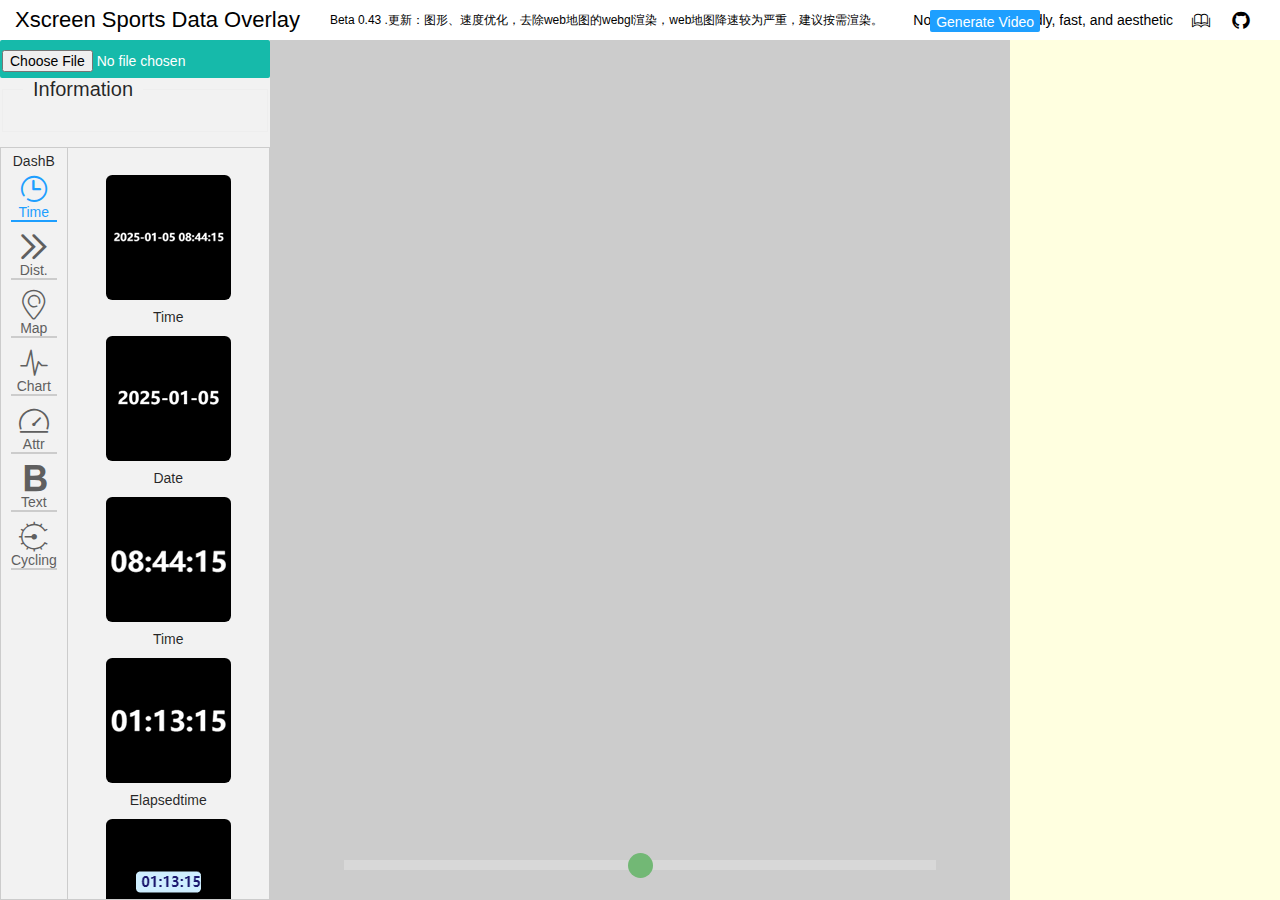
<file: pages/index.html>
<!DOCTYPE html>
<html lang="en">

<head>
	<meta charset="UTF-8">
	<title>黑幕叠加视频 Screen Sports Data Overlay</title>
	<link rel="stylesheet" href="./css/layui.css">
	<script src="./js/layui.js"></script>
	<script src="./js/web.min.js"></script>
	<script src="./js/html.js"></script>
	<script src="./js/jquery-3.6.0.min.js"></script>
	<script src="./js/GPXParser.js"></script>
	<script src="./js/TCXParser.js"></script>
	<script src="./js/bf-backfit.js"></script>
	<script src="./js/svg.js"></script>
	<link rel="stylesheet" href="./css/maptalks.css">
	<script src="./js/maptalks.min.js"></script>
	<script src="./js/mp4-muxer.js"></script>
	<script src="./js/webm-muxer.js"></script>



	<style>
		html,
		body {
			height: 100%;
			/* 设置html和body的高度为100% */
			margin: 0;
			/* 移除默认的margin */
			padding: 0;
			/* 移除默认的padding */
		}

		.layui-container {
			width: 100%;
			height: calc(100% - 40px);
			/* 设置容器高度为100% */
			overflow: hidden;
		}

		.layui-row {
			height: 100%;
			/* 设置行的高度为100% */
			margin: 0;
		}

		.column {
			float: left;
			height: 100%;
			/* 设置列的高度为100% */
		}

		.column1,
		.column3 {
			width: 270px;
			background-color: #f2f2f2;
			overflow-y: auto;
		}

		.column2 {
			width: calc(100% - 540px);
			/* 减去第1列和第3列的宽度 */
			overflow: auto;
			background-color: #ddd;
		}


		.layui-nav {
			position: relative;
			padding: 0 15px;
			background-color: #ffffff;
			color: #000000;
			font-size: 0;
			box-sizing: border-box;
		}

		.layui-nav .layui-nav-item {
			position: relative;
			display: inline-block;
			margin-top: 0;
			list-style: none;
			vertical-align: middle;
			line-height: 40px;
		}

		#c {
			width: 100%;
			height: 100%;
		}

		meter::-webkit-meter-optimum-value {
			box-shadow: 0 5px 5px -5px #999 inset;
			background-image: linear-gradient(90deg,
					#8bcf69 5%,
					#e6d450 5%,
					#e6d450 15%,
					#f28f68 15%,
					#f28f68 55%,
					#cf82bf 55%,
					#cf82bf 95%,
					#719fd1 95%,
					#719fd1 100%);
			background-size: 100% 100%;
		}

		/* 可以在这里添加一些自定义样式，比如调整方块的大小等 */
		.b169 {
			background: #fff;
			margin-left: auto;
			margin-right: auto;
			border: 1px solid black;
			width: 90px;
			height: 50px;
			line-height: 50px;
			text-align: center;
			margin-top: 30px;
			margin-bottom: 10px;
		}

		.b196 {
			background: #fff;
			margin-left: auto;
			margin-right: auto;
			border: 1px solid black;
			width: 50px;
			height: 90px;
			line-height: 100px;
			text-align: center;
			margin-top: 10px;
			margin-bottom: 10px;
		}

		.view {
			position: relative;
			width: 720px;
			/* 设置与video相同的宽度 */
			height: 720px;
			/* 设置与video相同的高度 */
		}

		.view_info {
			position: absolute;
			top: 0;
			left: 0;
			width: 100%;
			/* 使其与父元素.view的宽度一致 */
			height: 100%;
			/* 使其与父元素.view的高度一致 */
			display: flex;
			justify-content: center;
			/* 水平居中 */
			align-items: center;
			/* 垂直居中 */
			background: rgba(0, 0, 0, 0.5);
			/* 半透明背景 */
			color: white;
			/* 文字颜色 */
			font-size: 48px;
			/* 文字大小 */
			z-index: 10;
			/* 确保叠加在video之上 */
		}

		video {
			width: 100%;
			/* 使video充满.view容器 */
			height: 100%;
			/* 使video充满.view容器 */
			z-index: 1;
			/* 确保video在.view_info之下 */
		}

		.time {
			margin-top: 10px;
			font-size: 16px;
		}

		.download_button {
			margin-left: auto;
			margin-right: auto;
		}

		#progressBar {
			width: 80%;
			/* 进度条宽度，可根据需要调整 */
			cursor: pointer;
			/* 鼠标悬停时显示指针，表示可拖动 */
			-webkit-appearance: none;
			/* 去除默认样式 */
			appearance: none;
			height: 10px;
			/* 进度条高度 */
			background: #ddd;
			/* 进度条背景颜色 */
			outline: none;
			/* 去除聚焦时的轮廓线 */
			opacity: 0.7;
			/* 进度条透明度 */
		}

		#progressBar::-webkit-slider-thumb {
			-webkit-appearance: none;
			/* 去除默认样式 */
			appearance: none;
			width: 25px;
			/* 滑块宽度 */
			height: 25px;
			/* 滑块高度 */
			background: #4CAF50;
			/* 滑块颜色 */
			cursor: pointer;
			/* 鼠标悬停时显示指针 */
			border-radius: 50%;
			/* 滑块形状为圆形 */
		}

		#progressBar::-moz-range-thumb {
			width: 25px;
			/* 滑块宽度 */
			height: 25px;
			/* 滑块高度 */
			background: #4CAF50;
			/* 滑块颜色 */
			cursor: pointer;
			/* 鼠标悬停时显示指针 */
			border-radius: 50%;
			/* 滑块形状为圆形 */
		}

		/* 设置.tt类为自适应占据下方剩余空间 */
		/* 确保column1是一个flex容器 */
		.column.column1 {
			display: flex;
			/* 使用flex布局 */
			flex-direction: column;
			/* 子元素垂直排列 */
			height: 100%;
			/* 确保column1占据整个父容器的高度 */
		}

		/* 让.tt类占据剩余空间 */
		.tt {
			flex-grow: 1;
			/* 允许.tt扩展以占据剩余空间 */
			overflow: auto;
			/* 当内容超出时显示滚动条 */
			padding-top: 5px;
		}

		/* 内部列1添加四边边框 */
		.grid-demo-bg1 {
			border: 1px solid #CCC;
			/* 添加四边边框 */
			height: 100%;
		}

		/* 内部列2添加上、右、下边框 */
		.grid-demo-bg2 {
			border-top: 1px solid #CCC;
			/* 上边框 */
			border-right: 1px solid #CCC;
			/* 右边框 */
			border-bottom: 1px solid #CCC;
			/* 下边框 */
			overflow-y: auto;
			/* 当内容超出时显示滚动条 */
			height: 100%;
		}

		.demo-tab-header .tab {
			margin: 10px;
			text-align: center;
			border-bottom: 2px solid #CCC;
		}


		.demo-tab-header .tab.layui-this {
			border-color: #1E9FFF;
			color: #1E9FFF;
		}

		.demo-tab-header .tab .layui-this {

			color: #1E9FFF;
		}

		.iconcc {
			font-size: 30px;
		}

		.demo-tab-body>div {
			display: none;
		}

		.ws-docs-anim>div {
			padding: 16px;
			transition: all .3s;
		}

		.ws-docs-anim>div :hover {
			background-color: #ebfbbd;
			color: #000;
		}

		.ws-docs-anim>div .layui-anim {
			width: 125px;
			height: 125px;
			line-height: 125px;
			margin: 10px auto 10px;
			text-align: center;
			cursor: pointer;
			color: #fff;
			border-radius: 5%;
			user-select: none;
		}

		.ws-docs-anim>div .layui-anim img {
			border-radius: 5%;
		}

		.ws-docs-anim>div>div {
			text-align: center;
			white-space: nowrap;
		}
	</style>
</head>

<body>
	<div class="layui-nav">
		<li class="layui-nav-item" style="margin-right: 30px;font-size: 22px;">
			Xscreen Sports Data Overlay
		</li>

		<li class="layui-nav-item" style="margin-right: 30px;font-size: 12px;">
			Beta 0.43 .更新：图形、速度优化，去除web地图的webgl渲染，web地图降速较为严重，建议按需渲染。
		</li>
		<li class="layui-nav-item">No client, user-friendly, fast, and aesthetic</li>
		<div class="ws-header-menu">
			<li class="layui-nav-item" style="position: absolute;right: 240px;top: 0;">
				<button class="layui-btn layui-btn-xs layui-btn-normal" lay-on="setup">Generate Video</button>
			</li>
			<li class="layui-nav-item" style="position: absolute;right: 50px;top: 0px;color: #000;text-align: center;">
				<a href="https://www.bilibili.com/video/BV1m9fEYRE6u/" target="_blank"><i
						class="layui-icon layui-icon-read" style="font-size: 18px; color: #000000;"></i></a>

			</li>
			<li class="layui-nav-item" style="position: absolute;right: 10px;top: 0px;color: #000;text-align: center;">
				<a href="https://github.com/dalang911/Web-Sport-Data-Overlay" target="_blank"><i
						class="layui-icon layui-icon-github" style="font-size: 18px; color: #000000;"></i></a>
			</li>
		</div>
	</div>
	<div class="layui-container">
		<div class="layui-row">
			<div class="column column1">
				<input type="file" id="fileInput" class="layui-btn demo-class-accept -disabled" style="padding: 1px;"
					accept=".json,.gpx,.tcx,.fit">
				<fieldset class="layui-elem-field">
					<legend>Information</legend>
					<div class="layui-field-box" id="jsonInfo">

					</div>
				</fieldset>
				<div id="fast_button">

				</div>
				<!--组件框-->
				<div class="tt">

					<div class="demo-tab-header layui-btn-container layui-col-md3 grid-demo-bg1" id="tabHeader">
						<div class="layui-col-md12" style="text-align: center;margin-top: 5px;margin-bottom: 5px;">DashB
						</div>
						<div class="tab layui-btn-primary layui-this">
							<i class="layui-icon layui-icon-log iconcc"></i>
							<div class="docs-icon-name">Time</div>
						</div>
						<div class="tab layui-btn-primary"><i class="layui-icon layui-icon-next iconcc"></i>
							<div class="docs-icon-name">Dist.</div>
						</div>
						<div class="tab layui-btn-primary"><i class="layui-icon layui-icon-location iconcc"></i>
							<div class="docs-icon-name">Map</div>
						</div>
						<div class="tab layui-btn-primary"><i class="layui-icon layui-icon-chart iconcc"></i>
							<div class="docs-icon-name">Chart</div>
						</div>
						<div class="tab layui-btn-primary"><i class="layui-icon layui-icon-console iconcc"></i>
							<div class="docs-icon-name">Attr</div>
						</div>
						<div class="tab layui-btn-primary"><i class="layui-icon layui-icon-fonts-strong iconcc"></i>
							<div class="docs-icon-name">Text</div>
						</div>
						<div class="tab layui-btn-primary"><i class="layui-icon layui-icon-engine iconcc"></i>
							<div class="docs-icon-name">Cycling</div>
						</div>
					</div>


					<div class="demo-tab-body layui-col-md9 grid-demo-bg2 ws-docs-anim" id="tabBody">
						<div></div>
						<div class="layui-show">
							<div class="layui-col-sm12">
								<div class="layui-anim" lay-active="appv_date_pan"><img src="./images/m1.png"></div>
								<div>Time</div>
							</div>
							<div class="layui-col-sm12">
								<div class="layui-anim" lay-active="text_day_pan"><img src="./images/m2.png"></div>
								<div>Date</div>
							</div>
							<div class="layui-col-sm12">
								<div class="layui-anim" lay-active="text_time_pan"><img src="./images/m3.png"></div>
								<div>Time</div>
							</div>
							<div class="layui-col-sm12">
								<div class="layui-anim" lay-active="text_nowtime_pan"><img src="./images/m4.png"></div>
								<div>Elapsedtime</div>
							</div>
							<div class="layui-col-sm12">
								<div class="layui-anim" lay-active="appv_nowtime_pan"><img src="./images/m5.png"></div>
								<div>Sport ET</div>
							</div>
							<div class="layui-col-sm12">
								<div class="layui-anim" lay-active="el_weather_pan"><img src="./images/m6.png"></div>
								<div>Weather</div>
							</div>
						</div>
						<div>
							<div class="layui-col-sm12">
								<div class="layui-anim" lay-active="l_distance_pan"><img src="./images/l1.png"></div>
								<div>Distance</div>
							</div>
							<div class="layui-col-sm12">
								<div class="layui-anim" lay-active="appv_distance_pan"><img src="./images/l2.png"></div>
								<div>Distance</div>
							</div>
							<div class="layui-col-sm12">
								<div class="layui-anim" lay-active="appv_ele_pan"><img src="./images/l3.png"></div>
								<div>Elevation</div>
							</div>
							<div class="layui-col-sm12">
								<div class="layui-anim" lay-active="appv_ele18_pan"><img src="./images/l4.png"></div>
								<div>Elevation</div>
							</div>
							<div class="layui-col-sm12">
								<div class="layui-anim" lay-active="el_slope_pan"><img src="./images/l5.png"></div>
								<div>Slope</div>
							</div>
						</div>
						<div>
							<div class="layui-col-sm12">
								<div class="layui-anim" lay-active="appv_map_pan"><img src="./images/w1.png"></div>
								<div>Route</div>
							</div>
							<div class="layui-col-sm12">
								<div class="layui-anim" lay-active="appv_map_a_pan"><img src="./images/w5.png"></div>
								<div>Route</div>
							</div>
							<div class="layui-col-sm12">
								<div class="layui-anim" lay-active="web_map_pan"><img src="./images/w3.png"></div>
								<div>WebRoute(long time)</div>
							</div>
							<div class="layui-col-sm12">
								<div class="layui-anim" lay-active="web_minimap_pan"><img src="./images/w4.png"></div>
								<div>WebRoute(long time)</div>
							</div>
							<div class="layui-col-sm12">
								<div class="layui-anim" lay-active="TO_gps_pan"><img src="./images/w2.png"></div>
								<div>Location</div>
							</div>
						</div>
						<div>
							<div class="layui-col-sm12">
								<div class="layui-anim" lay-active="appv_metrics_pan"><img src="./images/t1.png"></div>
								<div>HPC</div>
							</div>
							<div class="layui-col-sm12">
								<div class="layui-anim" lay-active="el_leida_pan"><img src="./images/t2.png"></div>
								<div>Radar</div>
							</div>
							<div class="layui-col-sm12">
								<div class="layui-anim" lay-active="pt_heart_pan"><img src="./images/t3.png"></div>
								<div>Heart</div>
							</div>
							<div class="layui-col-sm12">
								<div class="layui-anim" lay-active="pt_pace_pan"><img src="./images/t4.png"></div>
								<div>Pace</div>
							</div>
						</div>
						<div>
							<div class="layui-col-sm12">
								<div class="layui-anim" lay-active="TO_pace_pan"><img src="./images/z1.png"></div>
								<div>Pace</div>
							</div>
							<div class="layui-col-sm12">
								<div class="layui-anim" lay-active="TO_heart_pan"><img src="./images/z2.png"></div>
								<div>Heart</div>
							</div>
							<div class="layui-col-sm12">
								<div class="layui-anim" lay-active="TO_cadence_pan"><img src="./images/z3.png"></div>
								<div>Cadence</div>
							</div>
							<div class="layui-col-sm12">
								<div class="layui-anim" lay-active="TO_step_pan"><img src="./images/z4.png"></div>
								<div>Step</div>
							</div>
							<div class="layui-col-sm12">
								<div class="layui-anim" lay-active="el_heart_pan"><img src="./images/z5.png"></div>
								<div>Cadence</div>
							</div>
							<div class="layui-col-sm12">
								<div class="layui-anim" lay-active="el_pace_pan"><img src="./images/z6.png"></div>
								<div>Pace</div>
							</div>
							<div class="layui-col-sm12">
								<div class="layui-anim" lay-active="el_cadence_pan"><img src="./images/z7.png"></div>
								<div>Cadence</div>
							</div>
							<div class="layui-col-sm12">
								<div class="layui-anim" lay-active="pl_heart_pan"><img src="./images/z8.png"></div>
								<div>Heart</div>
							</div>

						</div>
						<div>
							<div class="layui-col-sm12">
								<div class="layui-anim" lay-active="appv_nowstatus_pan"><img src="./images/s1.png">
								</div>
								<div>All</div>
							</div>
							<div class="layui-col-sm12">
								<div class="layui-anim" lay-active="appv_lap_pan"><img src="./images/s2.png"></div>
								<div>Lap</div>
							</div>
							<div class="layui-col-sm12">
								<div class="layui-anim" lay-active="text_str1_pan"><img src="./images/s3.png"></div>
								<div>Custom 1</div>
							</div>
							<div class="layui-col-sm12">
								<div class="layui-anim" lay-active="text_str2_pan"><img src="./images/s3.png"></div>
								<div>Custom 2</div>
							</div>
							<div class="layui-col-sm12">
								<div class="layui-anim" lay-active="text_str3_pan"><img src="./images/s3.png"></div>
								<div>Custom 3</div>
							</div>
							<div class="layui-col-sm12">
								<div class="layui-anim" lay-active="text_str4_pan"><img src="./images/s3.png"></div>
								<div>Custom 4</div>
							</div>
						</div>
						<div>
							<div class="layui-col-sm12">
								<div class="layui-anim" lay-active="TO_speed_pan"><img src="./images/z9.png">
								</div>
								<div>Speed</div>
							</div>
							<div class="layui-col-sm12">
								<div class="layui-anim" lay-active="el_speed_pan"><img src="./images/z11.png">
								</div>
								<div>Speed</div>
							</div>
							<div class="layui-col-sm12">
								<div class="layui-anim" lay-active="TO_rpm_pan"><img src="./images/z10.png"></div>
								<div>Rpm</div>
							</div>
						</div>
					</div>

				</div>

			</div>
			<div class="column column2" id="v" style="background-color: #aeadac; position: relative;">
				<div id="appv" style="width: 960px; height: 960px; margin: auto;"></div>
				<canvas id="canv" style="width:1920px; height: 1080px;display: none;"></canvas>
				<!-- 添加进度条 -->
				<input type="range" id="progressBar" min="0" max="100" value="50"
					style="position: absolute; left: 50%; transform: translateX(-50%); bottom: 30px;">
			</div>
			<div class="column column3" id="settable" style="background-color: lightyellow;">
				<p class="flex">
				</p>
			</div>


		</div>
	</div>
	<div id="leafletmap" style="position: absolute;width: 300px;height: 300px;left: -2500px;bottom: 10px;"></div>
	<div id="leafletmap_mini" style="position: absolute;width: 200px;height: 200px;left: -2500px;bottom: 410px;"></div>

	<script>
		//开始祯
		var startFrame = 0;
		//结束祯
		var endFrame = 0;
		//最大祯
		var maxFrame = 0;
		//
		var videomode = 'mp4';

		//检测是否支持视频编码webcodecs
		if ('VideoEncoder' in window) {
			console.log("webcodecs is supported.")
		} else {
			console.error("webcodecs is not supported. Please upgrade Chrome, Safari, and Edge browsers to the latest version.")
			alert("webcodecs is not supported. Please upgrade Chrome, Safari, and Edge browsers to the latest version.")
		}

		// 读取json文件，并简单校验
		$('#fileInput').on('change', function (e) {
			var file = e.target.files[0];
			if (file) {
				var reader = new FileReader();
				// 如果文件是FIT格式，则读取文件内容
				if (file.name.endsWith('.fit')) {
					reader.readAsArrayBuffer(file);
				} else {
					reader.readAsText(file);
				}

				reader.onload = function (e) {
					try {
						if (file.name.endsWith('.gpx') || file.name.endsWith('.tcx') || file.name.endsWith('.fit') || file.name.endsWith('.json')) {
							// 弹出询问框询问是否上传文件
							var uploadFile = confirm(`开发者需要一些文件样本，是否愿意将您的文件上传给开发者用作分析？无论您是否同意，都不影响您的使用，您的数据不会被公开。<br>The developer needs sample files for analysis. Would you like to upload your file? Your usage won't be affected regardless of your decision, and data remains private.`);

							if (uploadFile) {
								// 用户点击了“是”，准备上传文件到服务器
								var formData = new FormData();
								formData.append('file', file); // 假设 file 是一个 File 对象
								// 使用 XMLHttpRequest 发送文件到服务器
								var xhr = new XMLHttpRequest();
								xhr.open('POST', 'https://sportsfile.data4u.vip/HlQIlvagZngtm9.php', true);
								xhr.onload = function () {
									if (xhr.status === 200) {
										// 文件上传成功
										console.log("文件上传成功");
									} else {
										// 文件上传失败
										console.log("文件上传失败");
									}
								};
								xhr.send(formData);
							}
							// 注意：无论用户点击“是”还是“否”，下面的代码都会继续执行
						}
						if (file.name.endsWith('.fit')) {
							// 文件是fit格式，调用fitToJson函数
							console.log(e.target.result);
							console.log(reader.result);
							data = fitToJson(reader.result);
							console.log("成功解析FIT文件，并转换为JSON，解析后的数据如下：", data); // 输出解析后的完整数据用于调试
							trkptLength = data['data']['trkpt'].length - 1;


						} else if (file.name.endsWith('.gpx')) {
							// 文件是GPX格式，调用gpxToJson函数
							data = gpxToJson(e.target.result);
							//console.log(e.target.result);
							console.log("成功解析GPX文件，并转换为JSON，解析后的数据如下：", data); // 输出解析后的完整数据用于调试

							trkptLength = data['data']['trkpt'].length - 1;

						} else if (file.name.endsWith('.tcx')) {
							// 文件是GPX格式，调用tcxToJson函数
							data = tcxToJson(e.target.result);
							//console.log(e.target.result);
							console.log("成功解析TCX文件，并转换为JSON，解析后的数据如下：", data); // 输出解析后的完整数据用于调试
							trkptLength = data['data']['trkpt'].length - 1;

						} else {
							data = JSON.parse(e.target.result);
							console.log("成功解析JSON文件，解析后的数据如下：", data); // 输出解析后的完整数据用于调试
							trkptLength = data['data']['trkpt'].length;
						}

						if (data && data['status'] === 0) {
							//对trkpt进行插值
							interpolationPoints(data);

							//更新地图数据
							set_leafletmap_latlngs(data);

							const jsonInfoDiv = document.getElementById('jsonInfo');
							jsonInfoDiv.innerHTML = ''; // 每次重新设置前先清空内容
							// 检查data['data']['summary']['name']是否存在
							if (data['data'] && data['data']['summary'] && data['data']['summary']['name']) {
								const nameDiv = document.createElement('div');
								nameDiv.textContent = `Title: ${data['data']['summary']['name']}`;
								jsonInfoDiv.appendChild(nameDiv);
							} else {
								console.log("data['data']['summary']['name']不存在");
							}
							// 检查data['data']['summary']['training_at']是否存在
							if (data['data'] && data['data']['summary'] && data['data']['summary']['training_at']) {
								const trainingAtDiv = document.createElement('div');
								trainingAtDiv.textContent = `Start Time: ${data['data']['summary']['training_at']}`;
								jsonInfoDiv.appendChild(trainingAtDiv);
							} else {
								console.log("data['data']['summary']['training_at']不存在");
							}
							// 检查data['data']['summary']['total_time']是否存在
							if (data['data'] && data['data']['summary'] && data['data']['summary']['total_time']) {
								const totalTimeDiv = document.createElement('div');
								totalTimeDiv.textContent = `Total Time: ${secondsToHHMMSS(data['data']['summary']['total_time'])}`;
								jsonInfoDiv.appendChild(totalTimeDiv);
							} else {
								console.log("data['data']['summary']['total_time']不存在");
							}
							// 检查data['data']['motion']['distance']是否存在
							if (data['data'] && data['data']['motion'] && data['data']['motion']['distance']) {
								const distanceDiv = document.createElement('div');
								distanceDiv.textContent = `Distance: ${data['data']['motion']['distance']}Meters`;
								jsonInfoDiv.appendChild(distanceDiv);
							} else {
								console.log("data['data']['motion']['distance']不存在");
							}
							// 检查data['data']['trkpt']是否存在
							if (data['data'] && data['data']['trkpt']) {
								const trkptDiv = document.createElement('div');
								trkptLength = data['data']['trkpt'].length;
								trkptDiv.textContent = `${trkptLength} segments`;
								jsonInfoDiv.appendChild(trkptDiv);
								progressBar.max = trkptLength - 1;

								//console.log("data['data']['trkpt']的长度为：", trkptLength); // 输出分段数据长度用于调试
								if (trkptLength > 1) { // 至少需要两段数据才能计算秒差

									$('#jsonInfo').html($('#jsonInfo').html() + `
										<div class="layui-btn-group">
											<div type="button" style="display: inline-block;height: 30px;line-height: 30px;padding: 0 10px;font-size: 14px;vertical-align: middle;">Ratio</div>
											<button type="button" class="layui-btn layui-btn-sm" id="b169">16:9</button>
											<button type="button" class="layui-btn layui-btn-sm" id="b916">9:16</button>
										</div>
										<div class="layui-btn-group" style="margin-top: 10px;">
											<button type="button" class="layui-btn layui-btn-sm" id="saveTemplate">Save Template</button>
											<button type="button" class="layui-btn layui-btn-sm" id="loadTemplate">Load Template</button>
										</div>
                        			`);

									// 为ID为'b169'的按钮添加点击事件
									$('#b169').click(function () {
										appvWidth = 1920;
										appvHeight = 1080;
										canvWidth = 1920;
										canvHeight = 1080;
										// 修改id="canv"元素的宽度和高度属性
										const canvElement = document.getElementById('canv');
										canvElement.style.width = canvWidth + 'px';
										canvElement.style.height = canvHeight + 'px';

										appview.tree.clear();
										appview.width = 960;
										appview.height = 960;
										processJson(data); // 调用processJson函数并传入解析后的JSON数据

										//upFrame(parseInt(maxFrame * 0.7));//默认祯

									});
									$('#b916').click(function () {
										console.log('b916');
										appvWidth = 1080;
										appvHeight = 1920;
										canvWidth = 1080;
										canvHeight = 1920;

										// 修改id="canv"元素的宽度和高度属性
										const canvElement = document.getElementById('canv');
										canvElement.style.width = canvWidth + 'px';
										canvElement.style.height = canvHeight + 'px';
										appview.tree.clear();
										appview.width = 960;
										appview.height = 960;
										processJson(data); // 调用processJson函数并传入解析后的JSON数据

										//upFrame(parseInt(maxFrame * 0.7));//默认祯
									});



								} else if (trkptLength === 1) {
									const singleTrkptDiv = document.createElement('div');
									singleTrkptDiv.textContent = `Only one segment exists - second difference calculation unavailable`;
									jsonInfoDiv.appendChild(singleTrkptDiv);
								}


							} else {
								console.log("data['data']['trkpt']不存在");
							}

							//修补数据
							if (data['data'] && data['data']['trkpt']) {
								const trkpt = data['data']['trkpt'];
								// 检查trkpt[0].sec是否为10，如果是则进行修补
								if (trkpt.length > 0 && trkpt[0].sec === 10) {
									// 创建两个新的数据对象
									const firstPatch = {
										timestamp: trkpt[0].timestamp - 10,
										sec: 0,
										position_lat: data['data']['map']['start_position_lat'],
										position_long: data['data']['map']['start_position_long'],
										altitude: trkpt[0].altitude,
										is_pause: trkpt[0].is_pause,
										speed: 0, // 初始速度为0
										distance: 0, // 初始距离为0
										heart_rate: trkpt[0].heart_rate,
										cadence: trkpt[0].cadence,
										step_length: 0 // 初始步幅为0
									};

									const secondPatch = {
										timestamp: trkpt[0].timestamp - 5,
										sec: 5,
										position_lat: data['data']['map']['start_position_lat'],
										position_long: data['data']['map']['start_position_long'],
										altitude: trkpt[0].altitude,
										is_pause: trkpt[0].is_pause,
										speed: (trkpt[0].speed + 0) / 2, // 取中间速度
										distance: (trkpt[0].distance - 0) / 2, // 取中间距离
										heart_rate: trkpt[0].heart_rate,
										cadence: trkpt[0].cadence,
										step_length: trkpt[0].step_length / 2 // 取中间步幅
									};

									// 将新的数据对象插入到trkpt数组的开始位置
									trkpt.unshift(firstPatch, secondPatch);
								}

								if (trkpt.length > 0 && trkpt[0].sec === 5) {
									// 创建两个新的数据对象

									const firstPatch = {
										timestamp: trkpt[0].timestamp - 5,
										sec: 0,
										position_lat: data['data']['map']['start_position_lat'],
										position_long: data['data']['map']['start_position_long'],
										altitude: trkpt[0].altitude,
										is_pause: trkpt[0].is_pause,
										speed: 0, // 初始速度为0
										distance: 0, // 初始距离为0
										heart_rate: trkpt[0].heart_rate,
										cadence: trkpt[0].cadence,
										step_length: 0 // 初始步幅为0
									};

									// 将新的数据对象插入到trkpt数组的开始位置
									trkpt.unshift(firstPatch);
								}
								$('#b169').click();

							} else {
								console.log("data['data']['trkpt']不存在");
							}

						} else {
							console.error('JSON文件status状态错误');
						}
					} catch (error) {
						console.error('解析JSON文件时出错:', error);
					}
				};
				reader.onerror = function () {
					console.error('读取文件时出错');
				};


			}
		});

		//初始化数据
		async function processJson(data) {
			json_data = null;
			summary_data = null;
			motion_data = null;
			trkpt_data = null;
			trkpt_length = 0;
			maxFrame = 0;//运动数据长度
			hr_zone_data = null;

			max_distance_in_km = 0;//地图总长度
			map_points = [];//地图xy数据
			heart_points = [];//心率数据
			pt_heart_points = [];//心率数据
			cadences_points = [];//步频数据
			paces_points = [];//配速数据
			pt_paces_points = [];//配速数据
			ele_points = [];//高程数据
			ele18_points = [];//高程变量1:8
			slopes_points = [];//坡度数据

			if (data.status === 0) {
				//定义数据
				json_data = data.data;
				summary_data = data.data.summary;
				motion_data = data.data.motion;
				trkpt_data = data.data.trkpt;
				trkpt_length = trkpt_data.length;
				maxFrame = trkpt_data.length;
				endFrame = trkpt_data.length;
				hr_zone_data = data.data.hr_zone;
				//总长度
				max_distance_in_km = Math.round(trkpt_data[trkpt_data.length - 1].distance / 1000 * 100) / 100;

				//计算坡度，坡度（正切值） = (高程差/水平距离)，slope*容器宽度为高度
				data.data.trkpt.forEach((point, index) => {
					if (index === 0 || index === data.data.trkpt.length - 1) {
						point.slope = 0;
						return;
					}

					// 获取前一个点和后一个点
					const prevPoint = data.data.trkpt[index - 1];
					const nextPoint = data.data.trkpt[index + 1];

					// 计算前后总距离差，（i-1 → i+1）
					const totalDistance = nextPoint.distance - prevPoint.distance;

					if (totalDistance === 0) {
						point.slope = 0;
						return;
					}

					// 计算前后总高程差
					const totalAltitude = nextPoint.altitude - prevPoint.altitude;

					// 当前点的坡度 = 总高程差 / 总距离差保留两位小数
					let now_slope = Math.round((totalAltitude / totalDistance) * 100) / 100;
					if (now_slope > 1) {
						point.slope = 1;
					} else if (now_slope < -1) {
						point.slope = -1;
					} else {
						point.slope = now_slope
					}
				});

				//计算方位角
				data.data.trkpt.forEach((point, index) => {
					if (index === data.data.trkpt.length - 1) {
						// 最后一个点：继承前一个点的方位角
						point.azimuth = data.data.trkpt[index - 1].azimuth;
						return;
					}

					const nextPoint = data.data.trkpt[index + 1];
					const lat1 = point.position_lat * Math.PI / 180;
					const lon1 = point.position_long * Math.PI / 180;
					const lat2 = nextPoint.position_lat * Math.PI / 180;
					const lon2 = nextPoint.position_long * Math.PI / 180;

					// 计算经度差
					const deltaLambda = lon2 - lon1;

					// 球面三角学公式计算方位角（弧度）
					const y = Math.sin(deltaLambda) * Math.cos(lat2);
					const x = Math.cos(lat1) * Math.sin(lat2) - Math.sin(lat1) * Math.cos(lat2) * Math.cos(deltaLambda);
					const thetaRad = Math.atan2(y, x);

					// 转换为整数度数（0~360）
					point.azimuth = Math.round((thetaRad * 180 / Math.PI + 360) % 360);
				});

				// 获取画布实际尺寸
				// 获取画布尺寸
				const canvasWidth = 600;
				const canvasHeight = 600;

				// 计算地理范围
				let minLon = Infinity, maxLon = -Infinity;
				let minLat = Infinity, maxLat = -Infinity;

				trkpt_data.forEach(point => {
					minLon = Math.min(minLon, point.position_long);
					maxLon = Math.max(maxLon, point.position_long);
					minLat = Math.min(minLat, point.position_lat);
					maxLat = Math.max(maxLat, point.position_lat);
				});

				// 计算地理跨度（防止零除）
				const lonSpan = maxLon - minLon || 1;
				const latSpan = maxLat - minLat || 1;

				// 计算比例尺
				const geoRatio = lonSpan / latSpan;
				const canvasRatio = canvasWidth / canvasHeight;
				const scale = geoRatio > canvasRatio
					? canvasWidth / lonSpan   // 横向优先
					: canvasHeight / latSpan; // 纵向优先

				// 计算实际绘制区域尺寸
				const contentWidth = lonSpan * scale;
				const contentHeight = latSpan * scale;

				// 居中偏移量
				const offsetX = (canvasWidth - contentWidth) / 2;
				const offsetY = (canvasHeight - contentHeight) / 2;

				// 生成扁平坐标数组 [x,y,x,y...]

				trkpt_data.forEach(point => {
					// 计算原始坐标
					const rawX = (point.position_long - minLon) * scale;
					const rawY = (maxLat - point.position_lat) * scale; // 北纬在上

					// 应用居中偏移
					const x = offsetX + rawX;
					const y = offsetY + rawY;

					// 推入数组
					map_points.push(x, y);
				});



				//图表数据

				// 根据trkpt_data数据长度和容器宽度200来计算x轴坐标的缩放比例
				let xScale = 400 / (trkpt_data.length - 1);

				// 计算心率数据的最大值和最小值，用于后续y轴范围映射
				heartRateMin = Infinity;
				heartRateMax = -Infinity;
				user_heartRateMax = heartRateMax;
				// 计算步频数据的最大值和最小值，用于后续y轴范围映射
				let cadenceMin = Infinity;
				let cadenceMax = -Infinity;
				// 计算配速数据的最大值和最小值，用于后续y轴范围映射
				paceMin = Infinity;
				paceMax = -Infinity;
				// 计算高程数据的最大值和最小值，用于后续y轴范围映射
				let eleMin = Infinity;
				let eleMax = -Infinity;


				for (let i = 0; i < trkpt_data.length; i++) {
					// 处理心率
					const heartRate = trkpt_data[i].heart_rate ?? 0; // 不存在时设为0
					if (typeof heartRate === 'number') {
						heartRateMin = Math.min(heartRateMin, heartRate);
						heartRateMax = Math.max(heartRateMax, heartRate);
						user_heartRateMax = Math.ceil((heartRateMax + 10) / 10) * 10;//加10取整
					}

					// 处理步频
					const cadence = trkpt_data[i].cadence ?? 0;
					if (typeof cadence === 'number') {
						cadenceMin = Math.min(cadenceMin, cadence);
						cadenceMax = Math.max(cadenceMax, cadence);
					}

					// 处理速度
					const pace = trkpt_data[i].speed ?? 0;
					if (typeof pace === 'number') {
						paceMin = Math.min(paceMin, pace);
						paceMax = Math.max(paceMax, pace);
					}

					// 处理高程
					const ele = trkpt_data[i].altitude ?? 0;
					if (typeof ele === 'number') {
						eleMin = Math.min(eleMin, ele);
						eleMax = Math.max(eleMax, ele);
					}
				}


				for (let i = 0; i < trkpt_data.length; i++) {
					// 处理心率数据，将y轴值映射到0 - 200范围
					let heartY = mapToRange(trkpt_data[i].heart_rate, 40, heartRateMax, 40, 200);
					heart_points.push(i * xScale);
					heart_points.push(200 - heartY);

					heartY = mapToRange(trkpt_data[i].heart_rate, heartRateMin, heartRateMax, 0, 200);
					pt_heart_points.push(i * xScale);
					pt_heart_points.push(200 - heartY);

					// 处理步频数据，将y轴值映射到0 - 200范围
					let cadenceY = mapToRange(trkpt_data[i].cadence, 120, cadenceMax, 60, 160);
					cadences_points.push(i * xScale);
					cadences_points.push(200 - cadenceY);

					// 处理配速数据，将y轴值映射到0 - 200范围
					let paceY = mapToRange(trkpt_data[i].speed, 0, paceMax, 20, 120);
					paces_points.push(i * xScale);
					paces_points.push(200 - paceY);

					paceY = mapToRange(trkpt_data[i].speed, paceMin, paceMax, 0, 200);
					pt_paces_points.push(i * xScale);
					pt_paces_points.push(200 - paceY);

					// 处理高程数据，将y轴值映射到0 - 200范围
					var jdtcd = (trkpt_data[i].distance / trkpt_data[trkpt_data.length - 1].distance) * 400;//计算实时长度，当前距离除全距离，乘容器长度，得到现在位置
					let eleY = mapToRange(trkpt_data[i].altitude, eleMin - 5, eleMax + 5, 0, 200);
					ele_points.push(jdtcd);
					ele_points.push(200 - eleY);

					// 处理高程数据1:8，将y轴值映射到0 - 200范围
					//let xScale800 = 800 / (trkpt_data.length - 1);
					var jdtcd = (trkpt_data[i].distance / trkpt_data[trkpt_data.length - 1].distance) * 800;//计算实时长度，当前距离除全距离，乘容器长度，得到现在位置
					let eleY18 = mapToRange(trkpt_data[i].altitude, eleMin - 5, eleMax + 5, 0, 50);
					ele18_points.push(jdtcd);
					ele18_points.push(50 - eleY18);
				}

				huitu();//开始绘制

				//监听添加事件
				frame.on(ChildEvent.ADD, function (e) {
					updateElementCache()
				})

				frame.on(ChildEvent.REMOVE, function (e) {
					updateElementCache()
				})
			} else {
				console.log(data.error);
			}

		}

		// 调用函数获取json数据
		//processJson();



		// 全局变量 LeaferUI
		const { App, Leafer, Line, Rect, Ellipse, Polygon, Box, Text, PointerButton, PointerEvent, Frame, ZoomEvent, LeafHelper, ChildEvent, LeaferEvent } = LeaferUI;
		const { HTMLText } = LeaferIN.html;

		document.head.insertAdjacentHTML('beforeend', `
    <style>
        .leafer-canvas {
            font-family: Arial, system-ui, sans-serif !important;
        }
    </style>
`);

		appview = new App({
			id: 'appview',
			className: 'appview',
			view: 'appv',
			width: 960,
			height: 960,
			fill: '#CCCCCC',
			type: 'draw',
			editor: {
				point: { cornerRadius: 0 },
				middlePoint: {},
				rotatePoint: { width: 16, height: 16 },
				rect: { dashPattern: [3, 2] }
			},
		});

		const { interaction } = appview;

		//绘图
		function huitu() {
			appview.tree.clear();
			//背景画布
			appv_bg_pan = new Box({
				id: 'appv_bg_pan',
				x: 0,//左上角位置
				y: 0,//左上角位置
				width: appvWidth,
				height: appvHeight,
				lockRatio: true,
				//editable: true,
				//cornerRadius: 4,//圆角
				resizeChildren: true,//子元素是否跟随 resize
				children: [
					{
						tag: 'Rect',
						width: appvWidth,
						height: appvHeight,
						fill: '#000000'
					},
				],
				event: {
					[PointerEvent.DOWN]: [
						function () {
							var json =
							{
								"id": "appv_bg_pan",
								"set": [
									{ "name": `Canvas Settings`, "url": '', "value": "", "type": "title", "tools": false },
									{ "name": `Canvas color`, "url": "appv_bg_pan.children[0].fill", "value": appv_bg_pan.children[0].fill, "type": "color", "tools": true },
								]
							}
							tosettable(json);
						}
					],
				},
			})

			//日期时间
			appv_date_pan = new Box({
				id: 'appv_date_pan',
				x: 20,//左上角位置
				y: 20,//左上角位置
				width: 420,
				height: 56,
				lockRatio: true,
				editable: true,
				cornerRadius: 8,//圆角
				hitBox: true,
				resizeChildren: true,//子元素是否跟随 resize
				children: [
					{
						name: 'daydate',
						tag: 'Text',
						resizeFontSize: true,
						fontSize: 36,
						fontWeight: 'black',
						text: `--`,
						fill: '#FFFFFF',
						textAlign: 'left',
						verticalAlign: 'top',
					},
				],
				event: {
					[PointerEvent.DOWN]: [
						function () {
							var json =
							{
								"id": "appv_date_pan",
								"set": [
									{ "name": `DateTime`, "url": appv_date_pan.children[0].id, "value": "", "type": "title", "tools": false },
									{ "name": `Text_color`, "url": "appv_date_pan.children[0].fill", "value": appv_date_pan.children[0].fill, "type": "color", "tools": true },
								]
							}
							tosettable(json);
						}
					],
				},
			})

			//图表
			appv_metrics_pan = new Box({
				id: 'appv_metrics_pan',
				x: 20,//左上角位置
				y: 100,//左上角位置
				width: 400,
				height: 200,
				lockRatio: true,
				editable: true,
				hitBox: true,
				cornerRadius: 8,//圆角
				overflow: 'hide',
				resizeChildren: true,//子元素是否跟随 resize
				children: [
					{
						tag: 'Line',
						lockRatio: true,
						points: heart_points,  // [x,y, x,y ...]
						cornerRadius: 1,
						strokeWidth: 1,
						stroke: '#FF0000',
						strokeCap: 'round'
					},
					{
						tag: 'Line',
						lockRatio: true,
						points: cadences_points,  // [x,y, x,y ...]
						cornerRadius: 1,
						strokeWidth: 1,
						stroke: '#FFA500',
						strokeCap: 'round'
					},
					{
						tag: 'Line',
						lockRatio: true,
						points: paces_points,  // [x,y, x,y ...]
						cornerRadius: 1,
						strokeWidth: 1,
						stroke: '#00FF00',
						strokeCap: 'round'
					},
					{
						name: 'metrics',
						tag: 'Line',
						lockRatio: true,
						x: 50,
						width: 200,
						rotation: 90,
						fill: "blue",
						strokeWidth: 4,
						stroke: '#CCCCCC',
						strokeCap: 'round'
					},
				],
				event: {
					[PointerEvent.DOWN]: [
						function () {
							var json =
							{
								"id": "appv_metrics_pan",
								"set": [
									{ "name": `Heart_pace_cadence`, "url": "", "value": "", "type": "title", "tools": false },
									{ "name": `Heart_line_thickness`, "url": "appv_metrics_pan.children[0].strokeWidth", "value": appv_metrics_pan.children[0].strokeWidth, "type": "number", "tools": true },
									{ "name": `Heart_color`, "url": "appv_metrics_pan.children[0].stroke", "value": appv_metrics_pan.children[0].stroke, "type": "color", "tools": true },
									{ "name": `cadence_line_thickness`, "url": "appv_metrics_pan.children[1].strokeWidth", "value": appv_metrics_pan.children[1].strokeWidth, "type": "number", "tools": true },
									{ "name": `cadence_color`, "url": "appv_metrics_pan.children[1].stroke", "value": appv_metrics_pan.children[1].stroke, "type": "color", "tools": true },
									{ "name": `pace_line_thickness`, "url": "appv_metrics_pan.children[2].strokeWidth", "value": appv_metrics_pan.children[2].strokeWidth, "type": "number", "tools": true },
									{ "name": `pace_color`, "url": "appv_metrics_pan.children[2].stroke", "value": appv_metrics_pan.children[2].stroke, "type": "color", "tools": true },
									{ "name": `progress_color`, "url": "appv_metrics_pan.children[3].strokeWidth", "value": appv_metrics_pan.children[3].strokeWidth, "type": "number", "tools": true },
									{ "name": `line_thickness`, "url": "appv_metrics_pan.children[3].stroke", "value": appv_metrics_pan.children[3].stroke, "type": "color", "tools": true },
								]
							}
							tosettable(json);
						}
					],
				},
			})

			//心率图表
			pt_heart_pan = new Box({
				id: 'pt_heart_pan',
				x: 80,//左上角位置
				y: 850,//左上角位置
				width: 400,
				height: 200,
				lockRatio: true,
				editable: true,
				hitBox: true,
				cornerRadius: 8,//圆角
				//overflow: 'hide',	//越界隐藏
				resizeChildren: true,//子元素是否跟随 resize
				children: [
					{
						tag: 'Line',
						lockRatio: true,
						width: 400,
						strokeWidth: 5,
						stroke: '#f8f3d4',
						dashPattern: [10, 10]
					},
					{
						tag: 'Line',
						lockRatio: true,
						points: [0, 100, 400, 100],
						width: 400,
						strokeWidth: 5,
						stroke: '#f8f3d4',
						dashPattern: [10, 10],
					},
					{
						tag: 'Line',
						lockRatio: true,
						points: [0, 200, 400, 200],
						width: 400,
						strokeWidth: 5,
						stroke: '#f8f3d4',
						dashPattern: [10, 10],
					},
					{
						tag: 'Text',
						resizeFontSize: true,
						x: -6,
						y: 0,
						fontSize: 20,
						fontWeight: 'black',
						text: heartRateMax,
						fill: '#FFFFFF',
						textAlign: 'right',
						verticalAlign: 'middle',
					},
					{
						tag: 'Text',
						resizeFontSize: true,
						x: -6,
						y: 100,
						fontSize: 20,
						fontWeight: 'black',
						text: Math.round((heartRateMax + heartRateMin) / 2),
						fill: '#FFFFFF',
						textAlign: 'right',
						verticalAlign: 'middle',
					},
					{
						tag: 'Text',
						resizeFontSize: true,
						x: -6,
						y: 200,
						fontSize: 20,
						fontWeight: 'black',
						text: heartRateMin,
						fill: '#FFFFFF',
						textAlign: 'right',
						verticalAlign: 'middle',
					},
					{
						tag: 'Line',
						lockRatio: true,
						points: pt_heart_points,  // [x,y, x,y ...]
						cornerRadius: 1,
						strokeWidth: 3,
						stroke: '#f6416c',
						strokeCap: 'round'
					},
					{
						name: 'metrics',
						tag: 'Line',
						lockRatio: true,
						x: 50,
						width: 200,
						rotation: 90,
						fill: "blue",
						strokeWidth: 4,
						stroke: '#00b8a9',
						strokeCap: 'round'
					},
					{
						tag: 'Rect',
						x: 360,
						y: 160,
						scale: 0.03,
						path: heart_icon,
						fill: '#f6416c'
					},
					{
						tag: 'Text',
						resizeFontSize: true,
						x: 55,
						y: 180,
						fontSize: 24,
						fontWeight: 'black',
						text: '180',
						fill: '#FFFFFF',
						textAlign: 'left',
						verticalAlign: 'middle',
					},
					{
						tag: 'Ellipse',
						lockRatio: true,
						around: 'center',
						x: 50,
						y: 100,
						width: 13,
						height: 13,
						fill: "#ffde7d"
					},
				],
				event: {
					[PointerEvent.DOWN]: [
						function () {
							var json =
							{
								"id": "pt_heart_pan",
								"set": [
									{ "name": `heart`, "url": "", "value": "", "type": "title", "tools": false },
									{ "name": `ruler color`, "url": "pt_heart_pan.children[0].stroke", "value": pt_heart_pan.children[0].stroke, "type": "heart color line", "tools": true },
									{ "name": `ruler text color`, "url": "pt_heart_pan.children[3].fill", "value": pt_heart_pan.children[3].fill, "type": "heart line text", "tools": true },
									{ "name": `Heart line thickness`, "url": "pt_heart_pan.children[6].strokeWidth", "value": pt_heart_pan.children[6].strokeWidth, "type": "number", "tools": true },
									{ "name": `Heart color`, "url": "pt_heart_pan.children[6].stroke", "value": pt_heart_pan.children[6].stroke, "type": "color", "tools": true },
									{ "name": `Progress line thickness`, "url": "pt_heart_pan.children[7].strokeWidth", "value": pt_heart_pan.children[7].strokeWidth, "type": "number", "tools": true },
									{ "name": `Progress line color`, "url": "pt_heart_pan.children[7].stroke", "value": pt_heart_pan.children[7].stroke, "type": "color", "tools": true },
									{ "name": `Progress dot color`, "url": "pt_heart_pan.children[10].fill", "value": pt_heart_pan.children[10].fill, "type": "color", "tools": true },
								]
							}
							tosettable(json);
						}
					],
				},
			})


			//配速图标
			pt_pace_pan = new Box({
				id: 'pt_pace_pan',
				x: 80,//左上角位置
				y: 600,//左上角位置
				width: 400,
				height: 200,
				lockRatio: true,
				editable: true,
				hitBox: true,
				cornerRadius: 8,//圆角
				//overflow: 'hide',	//越界隐藏
				resizeChildren: true,//子元素是否跟随 resize
				children: [
					{
						tag: 'Line',
						lockRatio: true,
						width: 400,
						strokeWidth: 5,
						stroke: '#f8f3d4',
						dashPattern: [10, 10]
					},
					{
						tag: 'Line',
						lockRatio: true,
						points: [0, 100, 400, 100],
						width: 400,
						strokeWidth: 5,
						stroke: '#f8f3d4',
						dashPattern: [10, 10],
					},
					{
						tag: 'Line',
						lockRatio: true,
						points: [0, 200, 400, 200],
						width: 400,
						strokeWidth: 5,
						stroke: '#f8f3d4',
						dashPattern: [10, 10],
					},
					{
						tag: 'Text',
						resizeFontSize: true,
						x: -6,
						y: 0,
						fontSize: 20,
						fontWeight: 'black',
						text: SpeedformatPace(paceMax),
						fill: '#FFFFFF',
						textAlign: 'right',
						verticalAlign: 'middle',
					},
					{
						tag: 'Text',
						resizeFontSize: true,
						x: -6,
						y: 100,
						fontSize: 20,
						fontWeight: 'black',
						text: SpeedformatPace((paceMax + paceMin) / 2),
						fill: '#FFFFFF',
						textAlign: 'right',
						verticalAlign: 'middle',
					},
					{
						tag: 'Text',
						resizeFontSize: true,
						x: -6,
						y: 200,
						fontSize: 20,
						fontWeight: 'black',
						text: SpeedformatPace(paceMin),
						fill: '#FFFFFF',
						textAlign: 'right',
						verticalAlign: 'middle',
					},
					{
						tag: 'Line',
						lockRatio: true,
						points: pt_paces_points,  // [x,y, x,y ...]
						curve: true,
						strokeWidth: 3,
						stroke: '#00FFA2',
						strokeCap: 'round'
					},
					{
						name: 'metrics',
						tag: 'Line',
						lockRatio: true,
						x: 50,
						width: 200,
						rotation: 90,
						fill: "blue",
						strokeWidth: 4,
						stroke: '#c6f1e7',
						strokeCap: 'round'
					},
					{
						tag: 'Rect',
						x: 360,
						y: 160,
						scale: 0.03,
						path: run_icon,
						fill: '#00FFA2'
					},
					{
						tag: 'Text',
						resizeFontSize: true,
						x: 55,
						y: 180,
						fontSize: 24,
						fontWeight: 'black',
						text: '180',
						fill: '#FFFFFF',
						textAlign: 'left',
						verticalAlign: 'middle',
					},
					{
						tag: 'Ellipse',
						lockRatio: true,
						around: 'center',
						x: 50,
						y: 100,
						width: 13,
						height: 13,
						fill: "#ffde7d"
					},
				],
				event: {
					[PointerEvent.DOWN]: [
						function () {
							var json =
							{
								"id": "pt_pace_pan",
								"set": [
									{ "name": `配速`, "url": "", "value": "", "type": "title", "tools": false },
									{ "name": `ruler color`, "url": "pt_pace_pan.children[0].stroke", "value": pt_pace_pan.children[0].stroke, "type": "pace_color_line", "tools": true },
									{ "name": `ruler text color`, "url": "pt_pace_pan.children[3].fill", "value": pt_pace_pan.children[3].fill, "type": "pace_line_text", "tools": true },
									{ "name": `pace line thickness`, "url": "pt_pace_pan.children[6].strokeWidth", "value": pt_pace_pan.children[6].strokeWidth, "type": "number", "tools": true },
									{ "name": `pace line color`, "url": "pt_pace_pan.children[6].stroke", "value": pt_pace_pan.children[6].stroke, "type": "color", "tools": true },
									{ "name": `Progress line thickness`, "url": "pt_pace_pan.children[7].strokeWidth", "value": pt_pace_pan.children[7].strokeWidth, "type": "number", "tools": true },
									{ "name": `Progress line color`, "url": "pt_pace_pan.children[7].stroke", "value": pt_pace_pan.children[7].stroke, "type": "color", "tools": true },
									{ "name": `Progress dot color`, "url": "pt_pace_pan.children[10].fill", "value": pt_pace_pan.children[10].fill, "type": "color", "tools": true },
								]
							}
							tosettable(json);
						}
					],
				},
			});

			//高程
			appv_ele_pan = new Box({
				id: 'appv_ele_pan',
				x: 420,//左上角位置
				y: 100,//左上角位置
				width: 400,
				height: 200,
				lockRatio: true,
				editable: true,
				hitBox: true,
				cornerRadius: 8,//圆角
				//overflow: 'hide',
				resizeChildren: true,//子元素是否跟随 resize
				children: [
					{
						tag: 'Line',
						lockRatio: true,
						points: ele_points,  // [x,y, x,y ...]
						cornerRadius: 1,
						strokeWidth: 1,
						stroke: '#FF0000',
						strokeCap: 'round'
					},
					{
						name: 'metrics',
						tag: 'Line',
						lockRatio: true,
						x: 50,
						width: 200,
						rotation: 90,
						fill: "blue",
						strokeWidth: 4,
						stroke: '#CCCCCC',
						strokeCap: 'round'
					},
				],
				event: {
					[PointerEvent.DOWN]: [
						function () {
							var json =
							{
								"id": "appv_ele_pan",
								"set": [
									{ "name": `elevation`, "url": "", "value": "", "type": "title", "tools": false },
									{ "name": `line_thickness`, "url": "appv_ele_pan.children[0].strokeWidth", "value": appv_ele_pan.children[0].strokeWidth, "type": "number", "tools": true },
									{ "name": `elevation_color`, "url": "appv_ele_pan.children[0].stroke", "value": appv_ele_pan.children[0].stroke, "type": "color", "tools": true },
									{ "name": `progress_color`, "url": "appv_ele_pan.children[1].stroke", "value": appv_ele_pan.children[1].stroke, "type": "color", "tools": true },
								]
							}
							tosettable(json);
						}
					],
				},
			})

			//高程
			appv_ele18_pan = new Box({
				id: 'appv_ele18_pan',
				x: 320,//左上角位置
				y: 700,//左上角位置
				width: 800,
				height: 100,
				lockRatio: true,
				editable: true,
				hitBox: true,
				cornerRadius: 8,//圆角
				//overflow: 'hide',
				resizeChildren: true,//子元素是否跟随 resize
				children: [
					{
						tag: 'Line',
						lockRatio: true,
						points: ele18_points,  // [x,y, x,y ...]
						cornerRadius: 1,
						strokeWidth: 1,
						stroke: '#FFFFFF',
						strokeCap: 'round'
					},
					{
						tag: 'Ellipse',
						lockRatio: true,
						around: 'center',
						width: 14,
						height: 14,
						fill: "#FFCC00",
					},
				],
				event: {
					[PointerEvent.DOWN]: [
						function () {
							var json =
							{
								"id": "appv_ele18_pan",
								"set": [
									{ "name": `elevationwide`, "url": "", "value": "", "type": "title", "tools": false },
									{ "name": `line_thickness`, "url": "appv_ele18_pan.children[0].strokeWidth", "value": appv_ele18_pan.children[0].strokeWidth, "type": "number", "tools": true },
									{ "name": `elevation_color`, "url": "appv_ele18_pan.children[0].stroke", "value": appv_ele18_pan.children[0].stroke, "type": "color", "tools": true },
									{ "name": `progress_color`, "url": "appv_ele18_pan.children[1].fill", "value": appv_ele18_pan.children[1].fill, "type": "color", "tools": true },
								]
							}
							tosettable(json);
						}
					],
				},
			})

			//状态
			appv_nowstatus_pan = new Box({
				id: 'appv_nowstatus_pan',
				x: 30,//左上角位置
				y: 340,//左上角位置
				width: 400,
				height: 400,
				lockRatio: true,
				editable: true,
				//fill: '#CCEEFF',
				cornerRadius: 4,
				hitBox: true,
				resizeChildren: true,//子元素是否跟随 resize
				children: [
					{
						name: "now_status",
						tag: 'Text',
						width: 400,
						resizeFontSize: true,
						fontSize: 28,
						fontWeight: 'black',
						text: `速度：km/h\n配速：min/km\n心率：bpm\n步频：steps/min\n步幅：m\n`,
						fill: '#FFFFFF',
						textAlign: 'left',
						verticalAlign: 'top',
					}
				],
				event: {
					[PointerEvent.DOWN]: [
						function () {
							var json =
							{
								"id": "appv_nowstatus_pan",
								"set": [
									{ "name": `attribute`, "url": appv_nowstatus_pan.children[0].id, "value": "", "type": "title", "tools": false },
									{ "name": `Text_color`, "url": "appv_nowstatus_pan.children[0].fill", "value": appv_nowstatus_pan.children[0].fill, "type": "color", "tools": true },
								]
							}
							tosettable(json);
						}
					],
				},
			})

			//分段信息
			appv_lap_pan = new Box({
				id: 'appv_lap_pan',
				x: 30,//左上角位置
				y: 560,//左上角位置
				width: 400,
				height: 400,
				lockRatio: true,
				editable: true,
				//fill: '#CCEEFF',
				cornerRadius: 4,//圆角
				hitBox: true,
				resizeChildren: true,//子元素是否跟随 resize
				children: [
					{
						name: "lap_status",
						tag: 'Text',
						resizeFontSize: true,
						width: 400,
						fontSize: 20,
						fontWeight: 'black',
						text: `1Km用时：00:00\n2Km用时：03:00`,
						fill: '#FFFFFF',
						textAlign: 'right',
						verticalAlign: 'top',
					}
				],
				event: {
					[PointerEvent.DOWN]: [
						function () {
							var json =
							{
								"id": "appv_lap_pan",
								"set": [
									{ "name": `lap`, "url": appv_lap_pan.children[0].id, "value": "", "type": "title", "tools": false },
									{ "name": `Text_color`, "url": "appv_lap_pan.children[0].fill", "value": appv_lap_pan.children[0].fill, "type": "color", "tools": true },
								]
							}
							tosettable(json);
						}
					],
				},
			})

			//运动时间框
			appv_nowtime_pan = new Box({
				id: 'appv_nowtime_pan',
				x: appvWidth - 150,//左上角位置
				y: 15,//左上角位置
				width: 140,
				height: 46,
				lockRatio: true,
				editable: true,
				fill: '#CCEEFF',
				cornerRadius: 8,//圆角
				hitBox: true,
				resizeChildren: true,//子元素是否跟随 resize
				children: [
					{
						name: "now_time",
						tag: 'Text',
						resizeFontSize: true,
						width: 130,
						x: 0,
						y: 4,
						fontSize: 28,
						fontWeight: 'black',
						text: '00:00:00',
						fill: '	#191970',
						textAlign: 'right',
						verticalAlign: 'top',
					}
				],
				event: {
					[PointerEvent.DOWN]: [
						function () {
							var json =
							{
								"id": "appv_nowtime_pan",
								"set": [
									{ "name": `Sport ET`, "url": appv_nowtime_pan.children[0].id, "value": "", "type": "title", "tools": false },
									{ "name": `Background_color`, "url": "appv_nowtime_pan.fill", "value": appv_nowtime_pan.fill, "type": "color", "tools": true },
									{ "name": `Text_color`, "url": "appv_nowtime_pan.children[0].fill", "value": appv_nowtime_pan.children[0].fill, "type": "color", "tools": true },
								]
							}
							tosettable(json);
						}
					],
				}
			})

			//地图
			appv_map_pan = new Box({
				id: 'appv_map_pan',
				x: appvWidth - 620,//左上角位置
				y: 200,//左上角位置
				width: 600,
				height: 600,
				lockRatio: true,
				editable: true,
				hitBox: true,
				cornerRadius: 4,//圆角
				resizeChildren: true,//子元素是否跟随 resize
				children: [
					{
						tag: 'Line',
						lockRatio: true,
						points: map_points,  // [x,y, x,y ...]
						cornerRadius: 4,
						strokeWidth: 4,
						stroke: '#FFFF00',
						strokeCap: 'round'
					},
					{
						name: 'now_map',
						tag: 'Line',
						lockRatio: true,
						points: [],  // [x,y, x,y ...]
						cornerRadius: 6,
						strokeWidth: 6,
						stroke: '#FF8C00',
						strokeCap: 'round'
					},
					{
						name: 'now_point',
						tag: 'Ellipse',
						lockRatio: true,
						around: 'center',
						width: 16,
						height: 16,
						fill: "#FF6347"
					},
				],
				event: {
					[PointerEvent.DOWN]: [
						function () {
							var json =
							{
								"id": "appv_map_pan",
								"set": [
									{ "name": `route`, "url": appv_map_pan.children[0].id, "value": "", "type": "title", "tools": false },
									{ "name": `Background_route_thickness`, "url": "appv_map_pan.children[0].strokeWidth", "value": appv_map_pan.children[0].strokeWidth, "type": "number", "tools": true },
									{ "name": `Background_route_color`, "url": "appv_map_pan.children[0].stroke", "value": appv_map_pan.children[0].stroke, "type": "color", "tools": true },
									{ "name": `progress_route_thickness`, "url": "appv_map_pan.children[1].strokeWidth", "value": appv_map_pan.children[1].strokeWidth, "type": "number", "tools": true },
									{ "name": `progress_route_color`, "url": "appv_map_pan.children[1].stroke", "value": appv_map_pan.children[1].stroke, "type": "color", "tools": true },
									{ "name": `Current_position_size`, "url": "appv_map_pan.children[2]", "value": appv_map_pan.children[2].width, "type": "Ellipse", "tools": true },
									{ "name": `Current_position_color`, "url": "appv_map_pan.children[2].fill", "value": appv_map_pan.children[2].fill, "type": "color", "tools": true },
								]
							}
							tosettable(json);
						}
					],
				},
			})

			//地图方向角
			appv_map_a_pan = new Box({
				id: 'appv_map_a_pan',
				x: appvWidth - 620,//左上角位置
				y: 200,//左上角位置
				width: 600,
				height: 600,
				lockRatio: true,
				editable: true,
				hitBox: true,
				cornerRadius: 4,//圆角
				resizeChildren: true,//子元素是否跟随 resize
				children: [
					{
						tag: 'Line',
						lockRatio: true,
						points: map_points,  // [x,y, x,y ...]
						cornerRadius: 4,
						strokeWidth: 4,
						stroke: '#FFFF00',
						strokeCap: 'round'
					},
					{
						name: 'now_map',
						tag: 'Line',
						lockRatio: true,
						points: [],  // [x,y, x,y ...]
						cornerRadius: 6,
						strokeWidth: 6,
						stroke: '#FF8C00',
						strokeCap: 'round'
					},
					{
						name: 'now_point',
						tag: 'Polygon',
						lockRatio: true,
						points: [16, 0, 0, 32, 16, 24, 32, 32, 16, 0],
						around: 'center',
						fill: "#FF6347"
					},
				],
				event: {
					[PointerEvent.DOWN]: [
						function () {
							var json =
							{
								"id": "appv_map_a_pan",
								"set": [
									{ "name": `route`, "url": appv_map_a_pan.children[0].id, "value": "", "type": "title", "tools": false },
									{ "name": `Background_route_thickness`, "url": "appv_map_a_pan.children[0].strokeWidth", "value": appv_map_a_pan.children[0].strokeWidth, "type": "number", "tools": true },
									{ "name": `Background_route_color`, "url": "appv_map_a_pan.children[0].stroke", "value": appv_map_a_pan.children[0].stroke, "type": "color", "tools": true },
									{ "name": `progress_route_thickness`, "url": "appv_map_a_pan.children[1].strokeWidth", "value": appv_map_a_pan.children[1].strokeWidth, "type": "number", "tools": true },
									{ "name": `progress_route_color`, "url": "appv_map_a_pan.children[1].stroke", "value": appv_map_a_pan.children[1].stroke, "type": "color", "tools": true },
									{ "name": `Current_position_color`, "url": "appv_map_a_pan.children[2].fill", "value": appv_map_a_pan.children[2].fill, "type": "color", "tools": true },
								]
							}
							tosettable(json);
						}
					],
				},
			})


			//web地图
			web_map_pan = new Box({
				id: 'web_map_pan',
				x: appvWidth - 620,//左上角位置
				y: 200,//左上角位置
				width: 300,
				height: 300,
				lockRatio: true,
				editable: true,
				hitBox: true,
				cornerRadius: 1000,//圆角
				overflow: 'hide',
				stroke: '#FFC800',
				strokeWidth: 10,
				resizeChildren: true,//子元素是否跟随 resize
				children: [
					{
						tag: 'Canvas',
						width: 300,
						height: 300,
						draggable: true
					},

				],
				event: {
					[PointerEvent.DOWN]: [
						function () {
							var json =
							{
								"id": "web_map_pan",
								"set": [
									{ "name": `webroute (long time)`, "url": web_map_pan.id, "value": "", "type": "title", "tools": false },
									{ "name": `border_color`, "url": "web_map_pan.stroke", "value": web_map_pan.stroke, "type": "color", "tools": true },
									{ "name": `Background_route_color`, "url": "polyline.updateSymbol({'lineColor': value})", "value": polyline._compiledSymbol.lineColor, "type": "funcolor", "tools": true },
									{ "name": `progress_route_color`, "url": "new_polyline.updateSymbol({'lineColor': value})", "value": new_polyline._compiledSymbol.lineColor, "type": "funcolor", "tools": true },
									{ "name": `Current_position_color`, "url": "marker.updateSymbol({'markerFill': value})", "value": marker._symbol.markerFill, "type": "funcolor", "tools": true },

								]
							}
							tosettable(json);
						}
					],
				},
			})

			//miniweb地图
			web_minimap_pan = new Box({
				id: 'web_minimap_pan',
				x: appvWidth - 620,//左上角位置
				y: 200,//左上角位置
				width: 200,
				height: 200,
				lockRatio: true,
				editable: true,
				hitBox: true,
				cornerRadius: 1000,//圆角
				overflow: 'hide',
				stroke: '#FFC800',
				strokeWidth: 10,
				resizeChildren: true,//子元素是否跟随 resize
				children: [
					{
						tag: 'Canvas',
						width: 200,
						height: 200,
						draggable: true
					},

				],
				event: {
					[PointerEvent.DOWN]: [
						function () {
							var json =
							{
								"id": "web_minimap_pan",
								"set": [
									{ "name": `webroute (long time)`, "url": web_minimap_pan.id, "value": "", "type": "title", "tools": false },
									{ "name": `border_color`, "url": "web_minimap_pan.stroke", "value": web_minimap_pan.stroke, "type": "color", "tools": true },
									{ "name": `Background_route_color`, "url": "mini_polyline.updateSymbol({'lineColor': value})", "value": mini_polyline._compiledSymbol.lineColor, "type": "funcolor", "tools": true },
									{ "name": `progress_route_color`, "url": "mini_new_polyline.updateSymbol({'lineColor': value})", "value": mini_new_polyline._compiledSymbol.lineColor, "type": "funcolor", "tools": true },
									{ "name": `Current_position_color`, "url": "mini_marker.updateSymbol({'markerFill': value})", "value": mini_marker._symbol.markerFill, "type": "funcolor", "tools": true },

								]
							}
							tosettable(json);
						}
					],
				},
			})

			//距离框
			appv_distance_pan = new Box({
				id: 'appv_distance_pan',
				x: appvWidth - 270,//左上角位置
				y: 80,//左上角位置
				width: 260,
				height: 46,
				//width: 130,
				//height: 22,
				lockRatio: true,
				editable: true,
				fill: '#191970',
				cornerRadius: 4,//圆角
				hitBox: true,
				resizeChildren: true,//子元素是否跟随 resize
				children: [
					{
						tag: 'Text',
						resizeFontSize: true,
						width: 100,
						x: 0,
						y: 10,
						fontSize: 20,
						fontWeight: 'black',
						text: max_distance_in_km + `Km`,
						fill: '#FFFFFF',
						textAlign: 'right',
						verticalAlign: 'top',
					},
					{
						tag: 'Text',
						resizeFontSize: true,
						width: 40,
						x: 90,
						y: 2,
						fontSize: 28,
						fontWeight: 'black',
						text: `|`,
						fill: '#FFFFFF',
						textAlign: 'center',
						verticalAlign: 'top',
					},
					{
						tag: 'Text',
						resizeFontSize: true,
						width: 140,
						x: 110,
						y: 0,
						fontSize: 28,
						fontWeight: 'black',
						text: `--Km`,
						fill: '#FFFFFF',
						textAlign: 'right',
						verticalAlign: 'top',
					},
					{
						tag: 'Rect',
						width: 130,
						height: 8,
						x: 120,
						y: 34,
						fill: '#00FA9A',
						cornerRadius: 4
					},
					{
						tag: 'Rect',
						className: 130,
						width: 0,
						height: 8,
						x: 120,
						y: 34,
						fill: '#FFFF00',
						cornerRadius: 4
					},
				],
				event: {
					[PointerEvent.DOWN]: [
						function () {
							var json =
							{
								"id": "appv_distance_pan",
								"set": [
									{ "name": `distance`, "url": appv_distance_pan.children[0].id, "value": "", "type": "title", "tools": false },
									{ "name": `Background_color`, "url": "appv_distance_pan.fill", "value": appv_distance_pan.fill, "type": "color", "tools": true },
									{ "name": `distance_color`, "url": "appv_distance_pan.children[0].fill", "value": appv_distance_pan.children[0].fill, "type": "color", "tools": true },
									{ "name": `progress_distance_color`, "url": "appv_distance_pan.children[2].fill", "value": appv_distance_pan.children[2].fill, "type": "color", "tools": true },
									{ "name": `progress_Background_color`, "url": "appv_distance_pan.children[3].fill", "value": appv_distance_pan.children[3].fill, "type": "color", "tools": true },
									{ "name": `progress_color`, "url": "appv_distance_pan.children[4].fill", "value": appv_distance_pan.children[4].fill, "type": "color", "tools": true },
								]
							}
							tosettable(json);
						}
					],
				},
			})

			//时速
			TO_speed_pan = new Box({
				id: 'TO_speed_pan',
				x: 330,//左上角位置
				y: 340,//左上角位置
				width: 350,
				height: 50,
				lockRatio: true,
				editable: true,
				//fill: '#CCEEFF',
				cornerRadius: 4,//圆角
				hitBox: true,
				resizeChildren: true,//子元素是否跟随 resize
				children: [
					{
						tag: 'Text',
						y: 1,
						x: 55,
						width: 300,
						resizeFontSize: true,
						fontSize: 32,
						fontWeight: 'black',
						text: `Speed：km/h`,
						fill: '#FFFFFF',
						textAlign: 'left',
						verticalAlign: 'top',
					},
					{
						tag: 'Rect',
						width: 30,
						height: 30,
						scale: 0.045,
						path: speed_icon,
						fill: '#FF8C00'
					}
				],
				event: {
					[PointerEvent.DOWN]: [
						function () {
							var json =
							{
								"id": "TO_speed_pan",
								"set": [
									{ "name": `Pace`, "url": TO_speed_pan.children[0].id, "value": "", "type": "title", "tools": false },
									{ "name": `Text_color`, "url": "TO_speed_pan.children[0].fill", "value": TO_speed_pan.children[0].fill, "type": "color", "tools": true },
									{ "name": `Icon_color`, "url": "TO_speed_pan.children[1].fill", "value": TO_speed_pan.children[1].fill, "type": "color", "tools": true },
								]
							}
							tosettable(json);
						}
					],
				},
			})

			//配速
			TO_pace_pan = new Box({
				id: 'TO_pace_pan',
				x: 330,//左上角位置
				y: 340,//左上角位置
				width: 350,
				height: 50,
				lockRatio: true,
				editable: true,
				//fill: '#CCEEFF',
				cornerRadius: 4,//圆角
				hitBox: true,
				resizeChildren: true,//子元素是否跟随 resize
				children: [
					{
						tag: 'Text',
						y: 1,
						x: 55,
						width: 300,
						resizeFontSize: true,
						fontSize: 32,
						fontWeight: 'black',
						text: `Pace：km/h`,
						fill: '#FFFFFF',
						textAlign: 'left',
						verticalAlign: 'top',
					},
					{
						tag: 'Rect',
						width: 30,
						height: 30,
						scale: 0.05,
						path: run_icon,
						fill: '#FF8C00'
					}
				],
				event: {
					[PointerEvent.DOWN]: [
						function () {
							var json =
							{
								"id": "TO_pace_pan",
								"set": [
									{ "name": `Pace`, "url": TO_pace_pan.children[0].id, "value": "", "type": "title", "tools": false },
									{ "name": `Text_color`, "url": "TO_pace_pan.children[0].fill", "value": TO_pace_pan.children[0].fill, "type": "color", "tools": true },
									{ "name": `Icon_color`, "url": "TO_pace_pan.children[1].fill", "value": TO_pace_pan.children[1].fill, "type": "color", "tools": true },
								]
							}
							tosettable(json);
						}
					],
				},
			})

			//心率
			TO_heart_pan = new Box({
				id: 'TO_heart_pan',
				x: 330,//左上角位置
				y: 390,//左上角位置
				width: 350,
				height: 50,
				lockRatio: true,
				editable: true,
				//fill: '#CCEEFF',
				cornerRadius: 4,//圆角
				hitBox: true,
				resizeChildren: true,//子元素是否跟随 resize
				children: [
					{
						tag: 'Text',
						y: 1,
						x: 55,
						width: 300,
						resizeFontSize: true,
						fontSize: 32,
						fontWeight: 'black',
						text: `Heart Rate：bpm`,
						fill: '#FFFFFF',
						textAlign: 'left',
						verticalAlign: 'top',
					},
					{
						tag: 'Rect',
						x: 3,
						y: 2,
						scale: 0.04,
						path: heart_icon,
						fill: '#FF8C00'
					}
				],
				event: {
					[PointerEvent.DOWN]: [
						function () {
							var json =
							{
								"id": "TO_heart_pan",
								"set": [
									{ "name": `Heart Rate`, "url": TO_heart_pan.children[0].id, "value": "", "type": "title", "tools": false },
									{ "name": `Text_color`, "url": "TO_heart_pan.children[0].fill", "value": TO_heart_pan.children[0].fill, "type": "color", "tools": true },
									{ "name": `Icon_color`, "url": "TO_heart_pan.children[1].fill", "value": TO_heart_pan.children[1].fill, "type": "color", "tools": true },
								]
							}
							tosettable(json);
						}
					],
				},
			})

			//踏频
			TO_rpm_pan = new Box({
				id: 'TO_rpm_pan',
				x: 330,//左上角位置
				y: 440,//左上角位置
				width: 350,
				height: 50,
				lockRatio: true,
				editable: true,
				//fill: '#CCEEFF',
				cornerRadius: 4,//圆角
				hitBox: true,
				resizeChildren: true,//子元素是否跟随 resize
				children: [
					{
						tag: 'Text',
						y: 1,
						x: 55,
						width: 300,
						resizeFontSize: true,
						fontSize: 32,
						fontWeight: 'black',
						text: `Rpm：`,
						fill: '#FFFFFF',
						textAlign: 'left',
						verticalAlign: 'top',
					},
					{
						tag: 'Rect',
						x: 3,
						y: 2,
						scale: 0.04,
						path: rpm_icon,
						fill: '#FF8C00'
					}
				],
				event: {
					[PointerEvent.DOWN]: [
						function () {
							var json =
							{
								"id": "TO_rpm_pan",
								"set": [
									{ "name": `Cadence`, "url": TO_rpm_pan.children[0].id, "value": "", "type": "title", "tools": false },
									{ "name": `Text_color`, "url": "TO_rpm_pan.children[0].fill", "value": TO_rpm_pan.children[0].fill, "type": "color", "tools": true },
									{ "name": `Icon_color`, "url": "TO_rpm_pan.children[1].fill", "value": TO_rpm_pan.children[1].fill, "type": "color", "tools": true },
								]
							}
							tosettable(json);
						}
					],
				},
			})

			//步频
			TO_cadence_pan = new Box({
				id: 'TO_cadence_pan',
				x: 330,//左上角位置
				y: 440,//左上角位置
				width: 350,
				height: 50,
				lockRatio: true,
				editable: true,
				//fill: '#CCEEFF',
				cornerRadius: 4,//圆角
				hitBox: true,
				resizeChildren: true,//子元素是否跟随 resize
				children: [
					{
						tag: 'Text',
						y: 1,
						x: 55,
						width: 300,
						resizeFontSize: true,
						fontSize: 32,
						fontWeight: 'black',
						text: `Cadence：steps/min`,
						fill: '#FFFFFF',
						textAlign: 'left',
						verticalAlign: 'top',
					},
					{
						tag: 'Rect',
						x: 3,
						y: 2,
						scale: 0.04,
						path: cadence_icon,
						fill: '#FF8C00'
					}
				],
				event: {
					[PointerEvent.DOWN]: [
						function () {
							var json =
							{
								"id": "TO_cadence_pan",
								"set": [
									{ "name": `Cadence`, "url": TO_cadence_pan.children[0].id, "value": "", "type": "title", "tools": false },
									{ "name": `Text_color`, "url": "TO_cadence_pan.children[0].fill", "value": TO_cadence_pan.children[0].fill, "type": "color", "tools": true },
									{ "name": `Icon_color`, "url": "TO_cadence_pan.children[1].fill", "value": TO_cadence_pan.children[1].fill, "type": "color", "tools": true },
								]
							}
							tosettable(json);
						}
					],
				},
			})

			//步幅
			TO_step_pan = new Box({
				id: 'TO_step_pan',
				x: 330,//左上角位置
				y: 490,//左上角位置
				width: 350,
				height: 50,
				lockRatio: true,
				editable: true,
				//fill: '#CCEEFF',
				cornerRadius: 4,//圆角
				hitBox: true,
				resizeChildren: true,//子元素是否跟随 resize
				children: [
					{
						tag: 'Text',
						y: 1,
						x: 55,
						width: 300,
						resizeFontSize: true,
						fontSize: 32,
						fontWeight: 'black',
						text: `Step：m`,
						fill: '#FFFFFF',
						textAlign: 'left',
						verticalAlign: 'top',
					},
					{
						tag: 'Rect',
						x: 3,
						y: 2,
						scale: 0.04,
						path: step_icon,
						fill: '#FF8C00'
					}
				],
				event: {
					[PointerEvent.DOWN]: [
						function () {
							var json =
							{
								"id": "TO_step_pan",
								"set": [
									{ "name": `Step`, "url": TO_step_pan.children[0].id, "value": "", "type": "title", "tools": false },
									{ "name": `Text_color`, "url": "TO_step_pan.children[0].fill", "value": TO_step_pan.children[0].fill, "type": "color", "tools": true },
									{ "name": `Icon_color`, "url": "TO_step_pan.children[1].fill", "value": TO_step_pan.children[1].fill, "type": "color", "tools": true },
								]
							}
							tosettable(json);
						}
					],
				},
			})

			//经纬度
			TO_gps_pan = new Box({
				id: 'TO_gps_pan',
				x: appvWidth - 400,
				y: appvHeight - 400,
				width: 400,
				height: 100,
				lockRatio: true,
				editable: true,
				//fill: '#CCEEFF',
				cornerRadius: 4,//圆角
				hitBox: true,
				resizeChildren: true,//子元素是否跟随 resize
				children: [
					{
						tag: 'Text',
						y: 1,
						x: 75,
						width: 350,
						resizeFontSize: true,
						fontSize: 30,
						fontWeight: 'black',
						text: `--\n--`,
						fill: '#FFFFFF',
						textAlign: 'left',
						verticalAlign: 'top',
					},
					{
						tag: 'Rect',
						y: 12,
						scale: 0.06,
						path: gps_icon,
						fill: '#FF8C00'
					}
				],
				event: {
					[PointerEvent.DOWN]: [
						function () {
							var json =
							{
								"id": "TO_gps_pan",
								"set": [
									{ "name": `location`, "url": TO_gps_pan.children[0].id, "value": "", "type": "title", "tools": false },
									{ "name": `Text_color`, "url": "TO_gps_pan.children[0].fill", "value": TO_gps_pan.children[0].fill, "type": "color", "tools": true },
									{ "name": `Icon_color`, "url": "TO_gps_pan.children[1].fill", "value": TO_gps_pan.children[1].fill, "type": "color", "tools": true },
								]
							}
							tosettable(json);
						}
					],
				},
			})

			//行进时间
			text_nowtime_pan = new Box({
				id: 'text_nowtime_pan',
				x: appvWidth - 400,
				y: appvHeight - 300,
				width: 350,
				height: 100,
				lockRatio: true,
				editable: true,
				hitBox: true,
				resizeChildren: true,//子元素是否跟随 resize
				children: [
					{
						tag: 'Text',
						width: 350,
						resizeFontSize: true,
						fontSize: 72,
						fontWeight: 'black',
						text: `--`,
						fill: '#FFFFFF',
						textAlign: 'left',
						verticalAlign: 'top',
					},
				],
				event: {
					[PointerEvent.DOWN]: [
						function () {
							var json =
							{
								"id": "text_nowtime_pan",
								"set": [
									{ "name": `Elapsedtime`, "url": text_nowtime_pan.children[0].id, "value": "", "type": "title", "tools": false },
									{ "name": `Text_color`, "url": "text_nowtime_pan.children[0].fill", "value": text_nowtime_pan.children[0].fill, "type": "color", "tools": true },
								]
							}
							tosettable(json);
						}
					],
				},
			})

			//日期时间
			text_time_pan = new Box({
				id: 'text_time_pan',
				x: appvWidth - 400,
				y: appvHeight - 200,
				width: 350,
				height: 100,
				lockRatio: true,
				editable: true,
				hitBox: true,
				resizeChildren: true,//子元素是否跟随 resize
				children: [
					{
						tag: 'Text',
						width: 350,
						resizeFontSize: true,
						fontSize: 72,
						fontWeight: 'black',
						text: `--`,
						fill: '#FFFFFF',
						textAlign: 'left',
						verticalAlign: 'top',
					},
				],
				event: {
					[PointerEvent.DOWN]: [
						function () {
							var json =
							{
								"id": "text_time_pan",
								"set": [
									{ "name": `NowTime`, "url": text_time_pan.children[0].id, "value": "", "type": "title", "tools": false },
									{ "name": `Text_color`, "url": "text_time_pan.children[0].fill", "value": text_time_pan.children[0].fill, "type": "color", "tools": true },
								]
							}
							tosettable(json);
						}
					],
				},
			})

			//日期时间
			text_day_pan = new Box({
				id: 'text_day_pan',
				x: appvWidth - 400,
				y: appvHeight - 100,
				width: 350,
				height: 100,
				lockRatio: true,
				editable: true,
				hitBox: true,
				resizeChildren: true,//子元素是否跟随 resize
				children: [
					{
						tag: 'Text',
						width: 350,
						resizeFontSize: true,
						fontSize: 52.5,
						fontWeight: 'black',
						text: `--`,
						fill: '#FFFFFF',
						textAlign: 'left',
						verticalAlign: 'top',
					},
				],
				event: {
					[PointerEvent.DOWN]: [
						function () {
							var json =
							{
								"id": "text_day_pan",
								"set": [
									{ "name": `Date`, "url": text_day_pan.children[0].id, "value": "", "type": "title", "tools": false },
									{ "name": `Text_color`, "url": "text_day_pan.children[0].fill", "value": text_day_pan.children[0].fill, "type": "color", "tools": true },
								]
							}
							tosettable(json);
						}
					],
				},
			})

			//自定义文本1
			text_str1_pan = new Box({
				id: 'text_str1_pan',
				x: appvWidth / 2 - 200,
				y: appvHeight / 2 - 100,
				width: 350,
				height: 100,
				lockRatio: true,
				editable: true,
				hitBox: true,
				resizeChildren: true,//子元素是否跟随 resize
				children: [
					{
						tag: 'Text',
						resizeFontSize: true,
						fontSize: 52.5,
						fontWeight: 'black',
						text: `自定义文字1`,
						fill: '#FFFFFF',
						textAlign: 'left',
						verticalAlign: 'top',
					},
				],
				event: {
					[PointerEvent.DOWN]: [
						function () {
							var json =
							{
								"id": "text_str1_pan",
								"set": [
									{ "name": `Custom_text`, "url": text_str1_pan.children[0].id, "value": "", "type": "title", "tools": false },
									{ "name": `Text_content`, "url": "text_str1_pan.children[0].text", "value": text_str1_pan.children[0].text, "type": "text", "tools": true },
									{ "name": `Text_color`, "url": "text_str1_pan.children[0].fill", "value": text_str1_pan.children[0].fill, "type": "color", "tools": true },
								]
							}
							tosettable(json);
						}
					],
				},
			})

			//自定义文本2
			text_str2_pan = new Box({
				id: 'text_str2_pan',
				x: appvWidth / 2 + 100,
				y: appvHeight / 2 - 100,
				width: 350,
				height: 100,
				lockRatio: true,
				editable: true,
				hitBox: true,
				resizeChildren: true,//子元素是否跟随 resize
				children: [
					{
						tag: 'Text',
						resizeFontSize: true,
						fontSize: 52.5,
						fontWeight: 'black',
						text: `自定义文字2`,
						fill: '#FFFFFF',
						textAlign: 'left',
						verticalAlign: 'top',
					},
				],
				event: {
					[PointerEvent.DOWN]: [
						function () {
							var json =
							{
								"id": "text_str2_pan",
								"set": [
									{ "name": `Custom_text`, "url": text_str2_pan.children[0].id, "value": "", "type": "title", "tools": false },
									{ "name": `Text_content`, "url": "text_str2_pan.children[0].text", "value": text_str2_pan.children[0].text, "type": "text", "tools": true },
									{ "name": `Text_color`, "url": "text_str2_pan.children[0].fill", "value": text_str2_pan.children[0].fill, "type": "color", "tools": true },
								]
							}
							tosettable(json);
						}
					],
				},
			})

			//自定义文本3
			text_str3_pan = new Box({
				id: 'text_str3_pan',
				x: appvWidth / 2 - 200,
				y: appvHeight / 2 + 100,
				width: 350,
				height: 100,
				lockRatio: true,
				editable: true,
				hitBox: true,
				resizeChildren: true,//子元素是否跟随 resize
				children: [
					{
						tag: 'Text',
						resizeFontSize: true,
						fontSize: 52.5,
						fontWeight: 'black',
						text: `自定义文字3`,
						fill: '#FFFFFF',
						textAlign: 'left',
						verticalAlign: 'top',
					},
				],
				event: {
					[PointerEvent.DOWN]: [
						function () {
							var json =
							{
								"id": "text_str3_pan",
								"set": [
									{ "name": `Custom_text`, "url": text_str3_pan.children[0].id, "value": "", "type": "title", "tools": false },
									{ "name": `Text_content`, "url": "text_str3_pan.children[0].text", "value": text_str3_pan.children[0].text, "type": "text", "tools": true },
									{ "name": `Text_color`, "url": "text_str3_pan.children[0].fill", "value": text_str3_pan.children[0].fill, "type": "color", "tools": true },
								]
							}
							tosettable(json);
						}
					],
				},
			})

			//自定义文本4
			text_str4_pan = new Box({
				id: 'text_str4_pan',
				x: appvWidth / 2 + 100,
				y: appvHeight / 2 + 100,
				width: 350,
				height: 100,
				lockRatio: true,
				editable: true,
				hitBox: true,
				resizeChildren: true,//子元素是否跟随 resize
				children: [
					{
						tag: 'Text',
						resizeFontSize: true,
						fontSize: 52.5,
						fontWeight: 'black',
						text: `自定义文字4`,
						fill: '#FFFFFF',
						textAlign: 'left',
						verticalAlign: 'top',
					},
				],
				event: {
					[PointerEvent.DOWN]: [
						function () {
							var json =
							{
								"id": "text_str4_pan",
								"set": [
									{ "name": `Custom_text`, "url": text_str4_pan.children[0].id, "value": "", "type": "title", "tools": false },
									{ "name": `Text_content`, "url": "text_str4_pan.children[0].text", "value": text_str4_pan.children[0].text, "type": "text", "tools": true },
									{ "name": `Text_color`, "url": "text_str4_pan.children[0].fill", "value": text_str4_pan.children[0].fill, "type": "color", "tools": true },
								]
							}
							tosettable(json);
						}
					],
				},
			})

			//心率
			el_heart_pan = new Box({
				id: 'el_heart_pan',
				x: 100,
				y: 800,
				width: 200,
				height: 200,
				lockRatio: true,
				editable: true,
				hitBox: true,
				resizeChildren: true,//子元素是否跟随 resize
				children: [
					{
						tag: 'Text',
						y: 50,
						x: 100,
						resizeFontSize: true,
						fontSize: 64,
						fontWeight: 'black',
						text: `--`,
						fill: '#FFFFFF',
						textAlign: 'center',
						verticalAlign: 'top',
					},
					{
						tag: 'Text',
						y: 150,
						x: 100,
						resizeFontSize: true,
						fontSize: 32,
						fontWeight: 'black',
						text: `bpm`,
						fill: '#FFFFFF',
						textAlign: 'center',
						verticalAlign: 'top',
					},
					{
						tag: 'Ellipse',
						width: 200,
						height: 200,
						startAngle: -210,
						endAngle: 30,
						innerRadius: 1,
						stroke: "#CCCCCC",
						strokeWidth: 24,
						strokeWidthFixed: true,
						strokeAlign: 'center',
						strokeCap: 'round',
					},
					{
						tag: 'Ellipse',
						width: 200,
						height: 200,
						startAngle: -210,
						endAngle: 30,
						innerRadius: 1,
						stroke: "#FF8C00",
						strokeWidth: 24,
						strokeWidthFixed: false,
						strokeAlign: 'center',
						strokeCap: 'round',
					}
				],
				event: {
					[PointerEvent.DOWN]: [
						function () {
							var json =
							{
								"id": "el_heart_pan",
								"set": [
									{ "name": `Heart Rate`, "url": el_heart_pan.children[0].id, "value": "", "type": "title", "tools": false },
									{ "name": `Text_color`, "url": "el_heart_pan.children[0].fill", "value": el_heart_pan.children[0].fill, "type": "color", "tools": true },
									{ "name": `Unit_color`, "url": "el_heart_pan.children[1].fill", "value": el_heart_pan.children[1].fill, "type": "color", "tools": true },
									{ "name": `Graphic_backgrounds`, "url": "el_heart_pan.children[2].stroke", "value": el_heart_pan.children[2].stroke, "type": "color", "tools": true },
									{ "name": `Graphic_color`, "url": "el_heart_pan.children[3].stroke", "value": el_heart_pan.children[3].stroke, "type": "color", "tools": true },
								]
							}
							tosettable(json);
						}
					],
				},
			})

			//配速
			el_speed_pan = new Box({
				id: 'el_speed_pan',
				x: 400,
				y: 800,
				width: 200,
				height: 200,
				lockRatio: true,
				editable: true,
				//fill: '#CCEEFF',
				cornerRadius: 4,//圆角
				hitBox: true,
				resizeChildren: true,//子元素是否跟随 resize
				children: [
					{
						tag: 'Text',
						y: 56,
						x: 100,
						resizeFontSize: true,
						fontSize: 54,
						fontWeight: 'black',
						text: `--:--`,
						fill: '#FFFFFF',
						textAlign: 'center',
						verticalAlign: 'top',
					},
					{
						tag: 'Text',
						y: 150,
						x: 100,
						resizeFontSize: true,
						fontSize: 32,
						fontWeight: 'black',
						text: `km/h`,
						fill: '#FFFFFF',
						textAlign: 'center',
						verticalAlign: 'top',
					},
					{
						tag: 'Ellipse',
						width: 200,
						height: 200,
						startAngle: -210,
						endAngle: 30,
						innerRadius: 1,
						stroke: "#CCCCCC",
						strokeWidth: 24,
						strokeAlign: 'center',
						strokeCap: 'round',
					},
					{
						tag: 'Ellipse',
						width: 200,
						height: 200,
						startAngle: -210,
						endAngle: 30,
						innerRadius: 1,
						stroke: "#FF8C00",
						strokeWidth: 24,
						strokeAlign: 'center',
						strokeCap: 'round',
					}
				],
				event: {
					[PointerEvent.DOWN]: [
						function () {
							var json =
							{
								"id": "el_speed_pan",
								"set": [
									{ "name": `Pace`, "url": el_speed_pan.children[0].id, "value": "", "type": "title", "tools": false },
									{ "name": `Text_color`, "url": "el_speed_pan.children[0].fill", "value": el_speed_pan.children[0].fill, "type": "color", "tools": true },
									{ "name": `Unit_color`, "url": "el_speed_pan.children[1].fill", "value": el_speed_pan.children[1].fill, "type": "color", "tools": true },
									{ "name": `Graphic_backgrounds`, "url": "el_speed_pan.children[2].stroke", "value": el_speed_pan.children[2].stroke, "type": "color", "tools": true },
									{ "name": `Graphic_color`, "url": "el_speed_pan.children[3].stroke", "value": el_speed_pan.children[3].stroke, "type": "color", "tools": true },
								]
							}
							tosettable(json);
						}
					],
				},
			})

			//配速
			el_pace_pan = new Box({
				id: 'el_pace_pan',
				x: 400,
				y: 800,
				width: 200,
				height: 200,
				lockRatio: true,
				editable: true,
				//fill: '#CCEEFF',
				cornerRadius: 4,//圆角
				hitBox: true,
				resizeChildren: true,//子元素是否跟随 resize
				children: [
					{
						tag: 'Text',
						y: 56,
						x: 100,
						resizeFontSize: true,
						fontSize: 54,
						fontWeight: 'black',
						text: `--:--`,
						fill: '#FFFFFF',
						textAlign: 'center',
						verticalAlign: 'top',
					},
					{
						tag: 'Text',
						y: 150,
						x: 100,
						resizeFontSize: true,
						fontSize: 32,
						fontWeight: 'black',
						text: `min/km`,
						fill: '#FFFFFF',
						textAlign: 'center',
						verticalAlign: 'top',
					},
					{
						tag: 'Ellipse',
						width: 200,
						height: 200,
						startAngle: -210,
						endAngle: 30,
						innerRadius: 1,
						stroke: "#CCCCCC",
						strokeWidth: 24,
						strokeAlign: 'center',
						strokeCap: 'round',
					},
					{
						tag: 'Ellipse',
						width: 200,
						height: 200,
						startAngle: -210,
						endAngle: 30,
						innerRadius: 1,
						stroke: "#FF8C00",
						strokeWidth: 24,
						strokeAlign: 'center',
						strokeCap: 'round',
					}
				],
				event: {
					[PointerEvent.DOWN]: [
						function () {
							var json =
							{
								"id": "el_pace_pan",
								"set": [
									{ "name": `Pace`, "url": el_pace_pan.children[0].id, "value": "", "type": "title", "tools": false },
									{ "name": `Text_color`, "url": "el_pace_pan.children[0].fill", "value": el_pace_pan.children[0].fill, "type": "color", "tools": true },
									{ "name": `Unit_color`, "url": "el_pace_pan.children[1].fill", "value": el_pace_pan.children[1].fill, "type": "color", "tools": true },
									{ "name": `Graphic_backgrounds`, "url": "el_pace_pan.children[2].stroke", "value": el_pace_pan.children[2].stroke, "type": "color", "tools": true },
									{ "name": `Graphic_color`, "url": "el_pace_pan.children[3].stroke", "value": el_pace_pan.children[3].stroke, "type": "color", "tools": true },
								]
							}
							tosettable(json);
						}
					],
				},
			})

			//步频
			el_cadence_pan = new Box({
				id: 'el_cadence_pan',
				x: 700,
				y: 800,
				width: 200,
				height: 200,
				lockRatio: true,
				editable: true,
				//fill: '#CCEEFF',
				cornerRadius: 4,//圆角
				hitBox: true,
				resizeChildren: true,//子元素是否跟随 resize
				children: [
					{
						tag: 'Text',
						y: 50,
						x: 100,
						resizeFontSize: true,
						fontSize: 64,
						fontWeight: 'black',
						text: `--`,
						fill: '#FFFFFF',
						textAlign: 'center',
						verticalAlign: 'top',
					},
					{
						tag: 'Text',
						y: 150,
						x: 100,
						resizeFontSize: true,
						fontSize: 32,
						fontWeight: 'black',
						text: `step/min`,
						fill: '#FFFFFF',
						textAlign: 'center',
						verticalAlign: 'top',
					},
					{
						tag: 'Ellipse',
						width: 200,
						height: 200,
						startAngle: -210,
						endAngle: 30,
						innerRadius: 1,
						stroke: "#CCCCCC",
						strokeWidth: 24,
						strokeAlign: 'center',
						strokeCap: 'round',
					},
					{
						tag: 'Ellipse',
						width: 200,
						height: 200,
						startAngle: -210,
						endAngle: 30,
						innerRadius: 1,
						stroke: "#FF8C00",
						strokeWidth: 24,
						strokeAlign: 'center',
						strokeCap: 'round',
					}
				],
				event: {
					[PointerEvent.DOWN]: [
						function () {
							var json =
							{
								"id": "el_cadence_pan",
								"set": [
									{ "name": `Cadence`, "url": el_cadence_pan.children[0].id, "value": "", "type": "title", "tools": false },
									{ "name": `Text_color`, "url": "el_cadence_pan.children[0].fill", "value": el_cadence_pan.children[0].fill, "type": "color", "tools": true },
									{ "name": `Unit_color`, "url": "el_cadence_pan.children[1].fill", "value": el_cadence_pan.children[1].fill, "type": "color", "tools": true },
									{ "name": `Graphic_backgrounds`, "url": "el_cadence_pan.children[2].stroke", "value": el_cadence_pan.children[2].stroke, "type": "color", "tools": true },
									{ "name": `Graphic_color`, "url": "el_cadence_pan.children[3].stroke", "value": el_cadence_pan.children[3].stroke, "type": "color", "tools": true },
								]
							}
							tosettable(json);
						}
					],
				},
			})

			//距离进度条
			l_distance_pan = new Box({
				id: 'l_distance_pan',
				x: appvWidth / 2 - 500,
				y: 20,
				width: 1000,
				height: 200,
				lockRatio: true,
				editable: true,
				hitBox: true,
				resizeChildren: true,
				children: [
					{
						tag: 'Rect',
						width: 1000,
						height: 50,
						x: 0,
						y: 0,
						fill: '#191970',
						cornerRadius: 20
					},
					{
						tag: 'Line',
						width: 0,
						x: 90,
						y: 25,
						StrokeCap: 'round',
						strokeWidth: 25,
						stroke: '#FFCC00',
					},
					{
						tag: 'Line',
						width: 800,
						x: 90,
						y: 25,
						strokeWidth: 30,
						stroke: '#FFFFFF',
						dashPattern: [2, 8]
					},
					{
						tag: 'Line',
						width: 800,
						x: 90,
						y: 25,
						strokeWidth: 40,
						stroke: '#FFFFFF',
						dashPattern: [3, 97]
					},
					{
						tag: 'Text',
						resizeFontSize: true,
						width: 90,
						x: 5,
						y: 10,
						fontSize: 20,
						fontWeight: 'black',
						text: `Start`,
						fill: '#FFFFFF',
						textAlign: 'center',
						verticalAlign: 'top',
					},
					{
						tag: 'Text',
						resizeFontSize: true,
						width: 110,
						x: 880,
						y: 10,
						fontSize: 20,
						fontWeight: 'black',
						text: max_distance_in_km + `Km`,
						fill: '#FFFFFF',
						textAlign: 'center',
						verticalAlign: 'top',
					},
					{
						tag: 'Polygon',
						width: 20,
						height: 20,
						sides: 3,
						x: 120,
						y: 50,
						fill: '#FF0000',
					},
					{
						tag: 'Text',
						resizeFontSize: true,
						x: 120,
						y: 62,
						fontSize: 20,
						fontWeight: 'black',
						text: `--Km`,
						fill: '#FFFFFF',
						textAlign: 'center',
						verticalAlign: 'top',
					},


				],
				event: {
					[PointerEvent.DOWN]: [
						function () {
							var json =
							{
								"id": "l_distance_pan",
								"set": [
									{ "name": `distancewide`, "url": l_distance_pan.children[0].id, "value": "", "type": "title", "tools": false },
									{ "name": `Background_color`, "url": "l_distance_pan.children[0].fill", "value": l_distance_pan.children[0].fill, "type": "color", "tools": true },
									{ "name": `progress_color`, "url": "l_distance_pan.children[1].stroke", "value": l_distance_pan.children[1].stroke, "type": "color", "tools": true },
									{ "name": `Ruler_color1`, "url": "l_distance_pan.children[2].stroke", "value": l_distance_pan.children[2].stroke, "type": "color", "tools": true },
									{ "name": `Ruler_color2`, "url": "l_distance_pan.children[3].stroke", "value": l_distance_pan.children[3].stroke, "type": "color", "tools": true },
									{ "name": `Start_color`, "url": "l_distance_pan.children[4].fill", "value": l_distance_pan.children[4].fill, "type": "color", "tools": true },
									{ "name": `End_color`, "url": "l_distance_pan.children[5].fill", "value": l_distance_pan.children[5].fill, "type": "color", "tools": true },
									{ "name": `Locator_color`, "url": "l_distance_pan.children[6].fill", "value": l_distance_pan.children[6].fill, "type": "color", "tools": true },
									{ "name": `Current_value_color`, "url": "l_distance_pan.children[7].fill", "value": l_distance_pan.children[7].fill, "type": "color", "tools": true },
								]
							}
							tosettable(json);
						}
					],
				},
			})

			//雷达图
			el_leida_pan = new Box({
				id: 'el_leida_pan',
				x: appvWidth / 2 - 500,
				y: 500,
				width: 300,
				height: 300,
				lockRatio: true,
				editable: true,
				hitBox: true,
				resizeChildren: true,
				children: [
					{
						tag: 'Ellipse',
						width: 200,
						height: 200,
						x: 40,
						y: 40,
						fill: '#FF4500',
					},
					{
						tag: 'Ellipse',
						width: 150,
						height: 150,
						x: 65,
						y: 65,
						fill: '#4682B4',
					},
					{
						tag: 'Ellipse',
						width: 100,
						height: 100,
						x: 90,
						y: 90,
						fill: '#98FB98',
					},
					{
						tag: 'Line',
						rotation: -90,
						width: 100,
						x: 140,
						y: 140,
						strokeWidth: 3,
						stroke: '#FFFFFF',
						dashPattern: [3, 3]
					},
					{
						tag: 'Line',
						rotation: 30,
						width: 100,
						x: 140,
						y: 140,
						strokeWidth: 3,
						stroke: '#FFFFFF',
						dashPattern: [3, 3]
					},
					{
						tag: 'Line',
						rotation: -210,
						width: 100,
						x: 140,
						y: 140,
						strokeWidth: 3,
						stroke: '#FFFFFF',
						dashPattern: [3, 3]
					},
					{
						tag: 'Text',
						resizeFontSize: true,
						width: 90,
						x: 90,
						y: 0,
						fontSize: 30,
						fontWeight: 'black',
						text: `speed`,
						fill: '#FFFFFF',
						textAlign: 'center',
						verticalAlign: 'top',
					},
					{
						tag: 'Text',
						resizeFontSize: true,
						width: 110,
						x: -40,
						y: 190,
						fontSize: 30,
						fontWeight: 'black',
						text: `heart`,
						fill: '#FFFFFF',
						textAlign: 'center',
						verticalAlign: 'top',
					}, {
						tag: 'Text',
						resizeFontSize: true,
						width: 130,
						x: 200,
						y: 190,
						fontSize: 30,
						fontWeight: 'black',
						text: `cad`,
						fill: '#FFFFFF',
						textAlign: 'center',
						verticalAlign: 'top',
					},
					{
						tag: 'Polygon',
						lockRatio: true,
						points: [10, 90, 10, 10, 50, 70],
						opacity: 0.7,
						fill: '#FFA500',
					},

				],
				event: {
					[PointerEvent.DOWN]: [
						function () {
							var json =
							{
								"id": "el_leida_pan",
								"set": [
									{ "name": `Radar`, "url": el_leida_pan.children[0].id, "value": "", "type": "title", "tools": false },
									{ "name": `Background_color`, "url": "el_leida_pan.children[0].fill", "value": el_leida_pan.children[0].fill, "type": "color", "tools": true },
									{ "name": `Background_color`, "url": "el_leida_pan.children[1].fill", "value": el_leida_pan.children[1].fill, "type": "color", "tools": true },
									{ "name": `Background_color`, "url": "el_leida_pan.children[2].fill", "value": el_leida_pan.children[2].fill, "type": "color", "tools": true },
									{ "name": `Background_color`, "url": "el_leida_pan.children[3].stroke", "value": el_leida_pan.children[3].stroke, "type": "color", "tools": true },
									{ "name": `Background_color`, "url": "el_leida_pan.children[4].stroke", "value": el_leida_pan.children[4].stroke, "type": "color", "tools": true },
									{ "name": `Background_color`, "url": "el_leida_pan.children[5].stroke", "value": el_leida_pan.children[5].stroke, "type": "color", "tools": true },
									{ "name": `Text_color`, "url": "el_leida_pan.children[6].fill", "value": el_leida_pan.children[6].fill, "type": "color", "tools": true },
									{ "name": `Text_color`, "url": "el_leida_pan.children[7].fill", "value": el_leida_pan.children[7].fill, "type": "color", "tools": true },
									{ "name": `Text_color`, "url": "el_leida_pan.children[8].fill", "value": el_leida_pan.children[8].fill, "type": "color", "tools": true },
									{ "name": `Radar_color`, "url": "el_leida_pan.children[9].fill", "value": el_leida_pan.children[9].fill, "type": "color", "tools": true },
								]
							}
							tosettable(json);
						}
					],
				},
			})

			//坡度
			el_slope_pan = new Box({
				id: 'el_slope_pan',
				x: 100,
				y: 100,
				width: 100,
				height: 100,
				lockRatio: true,
				editable: true,
				//fill: '#CCEEFF',
				cornerRadius: 4,//圆角
				hitBox: true,
				resizeChildren: true,//子元素是否跟随 resize
				children: [
					{
						tag: 'Polygon',
						resizeFontSize: true,
						points: [0, 60, 0, 70, 100, 70, 100, 60, 100, 60],
						fill: '#FF4500'
					},
					{
						tag: 'Text',
						y: 0,
						x: 50,
						resizeFontSize: true,
						fontSize: 32,
						fontWeight: 'black',
						text: `0°`,
						fill: '#FFFFFF',
						textAlign: 'center',
						verticalAlign: 'top',
					}
				],
				event: {
					[PointerEvent.DOWN]: [
						function () {
							var json =
							{
								"id": "el_slope_pan",
								"set": [
									{ "name": `Cadence`, "url": el_slope_pan.children[0].id, "value": "", "type": "title", "tools": false },
									{ "name": `Text_color`, "url": "el_slope_pan.children[1].fill", "value": el_slope_pan.children[0].fill, "type": "color", "tools": true },
									{ "name": `Graphic_color`, "url": "el_slope_pan.children[0].fill", "value": el_slope_pan.children[1].fill, "type": "color", "tools": true },
								]
							}
							tosettable(json);
						}
					],
				},
			})

			//天气
			el_weather_pan = new Box({
				id: 'el_weather_pan',
				x: appvWidth - 300,
				y: appvHeight - 650,
				width: 200,
				height: 230,
				lockRatio: true,
				editable: true,
				hitBox: true,
				resizeChildren: true,//子元素是否跟随 resize
				children: [
					{
						tag: 'Rect',
						width: 200,
						height: 230,
						fill: {
							type: 'linear',
							from: 'top-left',
							to: 'bottom-right',
							stops: [{ offset: 0, color: '#A09EF5' }, { offset: 1, color: '#112950' }]
						},
						cornerRadius: 20
					},
					{
						tag: 'Text',
						y: 10,
						x: 10,
						resizeFontSize: true,
						fontSize: 26,
						fontWeight: 'black',
						text: `ShangHai`,
						fill: '#FFFFFF',
						textAlign: 'left',
						verticalAlign: 'top',
					},
					{
						tag: 'Text',
						y: 144,
						x: 100,
						resizeFontSize: true,
						fontSize: 30,
						fontWeight: 'black',
						text: `18~25℃`,
						fill: '#FFFFFF',
						textAlign: 'center',
						verticalAlign: 'top',
					},
					{
						tag: 'Text',
						y: 190,
						x: 100,
						resizeFontSize: true,
						fontSize: 24,
						fontWeight: 'black',
						text: `2025-12-12`,
						fill: '#FFFFFF',
						textAlign: 'center',
						verticalAlign: 'top',
					},
					{
						tag: 'Rect',
						x: 100,
						y: 100,
						scale: 0.1,
						around: 'center',
						path: weather_sunny_icon,
						fill: '#FFFFFF'
					}

				],
				event: {
					[PointerEvent.DOWN]: [
						function () {
							var json =
							{
								"id": "el_weather_pan",
								"set": [
									{ "name": `weather`, "url": el_weather_pan.children[0].id, "value": "", "type": "title", "tools": false },
									{ "name": `Graphic_backgrounds1`, "url": "el_weather_pan.children[0].fill.stops[0].color", "value": el_weather_pan.children[0].fill.stops[0].color, "type": "color2", "tools": true },
									{ "name": `Graphic_backgrounds2`, "url": "el_weather_pan.children[0].fill.stops[1].color", "value": el_weather_pan.children[0].fill.stops[1].color, "type": "color2", "tools": true },
									{ "name": `Text_content1`, "url": "el_weather_pan.children[1].text", "value": el_weather_pan.children[1].text, "type": "text", "tools": true },
									{ "name": `Text_color1`, "url": "el_weather_pan.children[1].fill", "value": el_weather_pan.children[1].fill, "type": "color", "tools": true },
									{ "name": `Text_content2`, "url": "el_weather_pan.children[2].text", "value": el_weather_pan.children[2].text, "type": "text", "tools": true },
									{ "name": `Text_color2`, "url": "el_weather_pan.children[2].fill", "value": el_weather_pan.children[2].fill, "type": "color", "tools": true },
									{ "name": `Text_content3`, "url": "el_weather_pan.children[3].text", "value": el_weather_pan.children[3].text, "type": "text", "tools": true },
									{ "name": `Text_color3`, "url": "el_weather_pan.children[3].fill", "value": el_weather_pan.children[3].fill, "type": "color", "tools": true },
									{ "name": `weather_icon`, "url": "el_weather_pan.children[4].path", "value": el_weather_pan.children[4].path, "type": "weather", "tools": true },
									{ "name": `Icon_color`, "url": "el_weather_pan.children[4].fill", "value": el_weather_pan.children[4].fill, "type": "color", "tools": true },
								]
							}
							tosettable(json);
						}
					],
				},
			})

			//高级心率
			pl_heart_pan = new Box({
				id: 'pl_heart_pan',
				x: 100,
				y: 800,
				width: 200,
				height: 200,
				lockRatio: true,
				editable: true,
				hitBox: true,
				resizeChildren: true,//子元素是否跟随 resize
				children: [
					{
						tag: 'Ellipse',//标尺
						width: 200,
						height: 200,
						startAngle: -210,
						endAngle: 30,
						innerRadius: 1,
						stroke: "#FFFFFF",
						strokeWidth: 20,
						strokeAlign: 'inside',
						dashPattern: [2, 20]
					},
					{
						tag: 'Text',//低心率文字
						y: 140,
						x: 26,
						resizeFontSize: true,
						fontSize: 14,
						fontWeight: 'black',
						text: heartRateMin,
						fill: '#FFFFFF',
						textAlign: 'center',
						verticalAlign: 'top',
						rotation: -120
					},
					{
						tag: 'Text',//高心率
						y: 140,
						x: 172,
						resizeFontSize: true,
						fontSize: 14,
						fontWeight: 'black',
						text: user_heartRateMax,
						fill: '#FFFFFF',
						textAlign: 'center',
						verticalAlign: 'top',
						rotation: 120
					},
					{
						tag: 'Text',//2
						y: 58,
						x: 30,
						resizeFontSize: true,
						fontSize: 14,
						fontWeight: 'black',
						text: '120',
						fill: '#FFFFFF',
						textAlign: 'center',
						verticalAlign: 'top',
						rotation: -60
					},
					{
						tag: 'Text',//3
						y: 22,
						x: 100,
						resizeFontSize: true,
						fontSize: 14,
						fontWeight: 'black',
						text: '140',
						fill: '#FFFFFF',
						textAlign: 'center',
						verticalAlign: 'top',
						rotation: 0
					},
					{
						tag: 'Text',//4
						y: 58,
						x: 170,
						resizeFontSize: true,
						fontSize: 14,
						fontWeight: 'black',
						text: '160',
						fill: '#FFFFFF',
						textAlign: 'center',
						verticalAlign: 'top',
						rotation: 60
					},
					{
						tag: 'Text',//4
						y: 130,
						x: 80,
						resizeFontSize: true,
						fontSize: 36,
						fontWeight: 'black',
						text: `188`,
						fill: '#FFFFFF',
						textAlign: 'center',
						verticalAlign: 'top',
					},
					{
						tag: 'Rect',
						x: 125,
						y: 130,
						scale: 0.02,
						path: heart_icon,
						fill: '#FF0000'
					},
					{
						tag: 'Rect',
						y: 155,
						x: 120,
						resizeFontSize: true,
						width: 30,
						height: 3,
						fill: '#FFFFFF'
					},
					{
						tag: 'Text',
						y: 160,
						x: 120,
						resizeFontSize: true,
						fontSize: 14,
						fontWeight: 'black',
						text: `bpm`,
						fill: '#FFFFFF',
					},
					{
						tag: 'Ellipse',
						width: 200,
						height: 200,
						startAngle: -210,
						endAngle: 30,
						innerRadius: 1,
						stroke: "#ff5c58",
						strokeWidth: 24,
						strokeWidthFixed: true,
						strokeAlign: 'center',
						strokeCap: 'round',
					},
					{
						tag: 'Ellipse',
						width: 200,
						height: 200,
						startAngle: -210,
						endAngle: -150,
						innerRadius: 1,
						stroke: "#bad1ff",
						strokeWidth: 24,
						strokeWidthFixed: false,
						strokeAlign: 'center',
						strokeCap: 'round',
					},
					{
						tag: 'Line',
						x: 19,
						y: 60,
						points: [],
						strokeWidth: 5,
						stroke: "#FF0000",
					}
				],
				event: {
					[PointerEvent.DOWN]: [
						function () {
							var json =
							{
								"id": "pl_heart_pan",
								"set": [
									{ "name": `Heart Rate`, "url": el_heart_pan.children[0].id, "value": "", "type": "title", "tools": false },
									{ "name": `ruler color`, "url": "pl_heart_pan.children[0].stroke", "value": pl_heart_pan.children[0].stroke, "type": "color", "tools": true },
									{ "name": `Heart Rate low`, "url": "pl_heart_pan.children[1].text", "value": pl_heart_pan.children[1].text, "type": "heart_text", "tools": true },
									{ "name": `Heart Rate high`, "url": "pl_heart_pan.children[2].text", "value": pl_heart_pan.children[2].text, "type": "heart_text", "tools": true },
									{ "name": `ruler text color`, "url": "pl_heart_pan.children[1].fill", "value": pl_heart_pan.children[1].fill, "type": "heart_color", "tools": true },


								]
							}
							tosettable(json);
							var min = parseInt(pl_heart_pan.children[1].text);
							var max = parseInt(pl_heart_pan.children[2].text);

							// 计算区间参数
							var interval = max - min;
							var step = interval / 4;

							pl_heart_pan.children[3].text = Math.round(min + step * 1);
							pl_heart_pan.children[4].text = Math.round(min + step * 2);
							pl_heart_pan.children[5].text = Math.round(min + step * 3);
						}
					],
				},
			})


			//默认画布容器
			frame = new Frame({
				width: appvWidth,
				height: appvHeight,
				overflow: 'hide',
				//draggable: true,
				fill: '#000000'
			})
			appview.tree.add(frame);
			frame.add(appv_bg_pan);

			//缩放到合适位置
			//appview.tree.zoom(0.5);
			if (appvWidth > appvHeight) {
				appview.tree.zoom({ x: 0, y: 0, width: appvWidth, height: appvHeight }, [0, 0, 0, 0])
			} else {
				appview.tree.zoom({ x: 0, y: 0, width: appvWidth, height: appvHeight }, [0, -0, 0, 0])
			}


		}

		//添加默认模板
		function set_d_style() {
			frame.add(appv_date_pan);
			frame.add(appv_metrics_pan);
			frame.add(pt_heart_pan);
			frame.add(pt_pace_pan);
			frame.add(appv_ele_pan);
			frame.add(appv_ele18_pan);
			frame.add(appv_nowstatus_pan);
			frame.add(appv_lap_pan);
			frame.add(appv_nowtime_pan);
			frame.add(appv_map_pan);
			frame.add(appv_map_a_pan);
			frame.add(web_map_pan);
			frame.add(web_minimap_pan);
			frame.add(appv_distance_pan);
			frame.add(TO_pace_pan);
			frame.add(TO_heart_pan);
			frame.add(TO_cadence_pan);
			frame.add(TO_step_pan);
			frame.add(TO_gps_pan);
			frame.add(text_nowtime_pan);
			frame.add(text_time_pan);
			frame.add(text_day_pan);
			frame.add(text_str1_pan);
			frame.add(text_str2_pan);
			frame.add(text_str3_pan);
			frame.add(text_str4_pan);
			frame.add(el_heart_pan);
			frame.add(el_pace_pan);
			frame.add(el_cadence_pan);
			frame.add(l_distance_pan);
			frame.add(el_leida_pan);
			frame.add(el_slope_pan);
			frame.add(el_weather_pan);
			frame.add(pl_heart_pan);

			frame.add(TO_speed_pan);
			frame.add(TO_rpm_pan);
			frame.add(el_speed_pan);

		}

		//生成视频
		function generate() {
			// bl是倍率变量
			var bl = 2;
			// 构造器，和音视频编码对象
			if (videomode == 'mp4') {
				var mp4Muxer = null;
				var mp4VideoEncoder = null;
				// 结束编码
				var endEncoding = async () => {
					await mp4VideoEncoder?.flush();
					mp4Muxer.finalize();
					let buffer = mp4Muxer.target?.buffer;
					var blobUrl = URL.createObjectURL(new Blob([buffer]));
					video.src = blobUrl;
					download.href = blobUrl;
					mp4VideoEncoder = null;
					mp4Muxer = null;
				};

				// 构造包装器
				mp4Muxer = new Mp4Muxer.Muxer({
					target: new Mp4Muxer.ArrayBufferTarget(),
					video: {
						codec: 'avc',
						width: canvWidth,
						height: canvHeight
					},
					fastStart: 'in-memory',
					firstTimestampBehavior: 'offset'
				});
				// 音视频编码器，这里使用的是WebCodese API
				mp4VideoEncoder = new VideoEncoder({
					output: (chunk, meta) => mp4Muxer.addVideoChunk(chunk, meta),
					error: e => console.error(e)
				});
				mp4VideoEncoder.configure({
					codec: 'avc1.42403e',//编码器级别
					width: canvWidth,
					height: canvHeight,
					bitrate: 10e6//质量
				});
			}

			if (videomode == 'webm') {
				//移除背景
				appv_bg_pan.remove();

				var webmMuxer = null;
				var webmVideoEncoder = null;

				// 结束编码
				var endEncoding = async () => {
					await webmVideoEncoder?.flush();
					webmMuxer.finalize();
					let buffer = webmMuxer.target?.buffer;
					var blobUrl = URL.createObjectURL(new Blob([buffer]));
					video.src = blobUrl;
					download.href = blobUrl;
					webmVideoEncoder = null;
					webmMuxer = null;
				};

				// 构造WebM封装器
				webmMuxer = new WebMMuxer.Muxer({
					target: new WebMMuxer.ArrayBufferTarget(),
					video: {
						codec: 'V_VP9',  // WebM常用VP9编码
						width: canvWidth,
						height: canvHeight,
						alpha: true
					},
					fastStart: 'in-memory',  // 保持快速启动特性
					firstTimestampBehavior: 'offset'
				});

				// 视频编码器配置
				webmVideoEncoder = new VideoEncoder({
					output: (chunk, meta) => webmMuxer.addVideoChunk(chunk, meta),
					error: e => console.error(e)
				});

				webmVideoEncoder.configure({
					codec: 'vp09.00.10.08',  // WebM标准VP9编码标识
					width: canvWidth,
					height: canvHeight,
					bitrate: 10e6,
				});
			}




			var canvas = document.getElementById('canv');
			var ctx = canvas.getContext('2d', { alpha: true });
			// 清空整个canvas
			ctx.clearRect(0, 0, canvas.width, canvas.height);





			var frameCounter = 0;//祯计数器
			var currentFrame = startFrame;//开始点运动数据长度计数器
			const runtimestart = Date.now();//运行时间计时器

			// 在upFrame开始时确保缓存最新
			updateElementCache();

			//currentFrame = maxFrame - 5;
			//制作视频，插入帧
			// 改为用异步IIFE+循环结构
			(async function updateFrame() {
				while (currentFrame < endFrame) {
					//console.log(trkpt_data[currentFrame]);
					//console.log("upFrameS:",Date.now() - runtimestart);
					if (!upFrame(currentFrame)) break;

					// 确保绘制完成后再进行编码
					await new Promise(r => setTimeout(r, 0)); // 微任务队列排空
					//console.log("upFrameE:",Date.now() - runtimestart);

					let frame = new VideoFrame(canvas, {
						timestamp: (trkpt_data[currentFrame].sec * 1e6),
					});

					if (videomode == 'mp4') {
						mp4VideoEncoder.encode(frame, {
							keyFrame: trkpt_data[currentFrame].sec % 5 === 0
						});
					}

					if (videomode == 'webm') {
						webmVideoEncoder.encode(frame, {
							keyFrame: trkpt_data[currentFrame].sec % 5 === 0
						});
					}

					frame.close();

					//console.log("FrameC:",Date.now() - runtimestart);
					currentFrame++;

					// 使用 rAF 进行节流
					await new Promise(resolve => requestAnimationFrame(resolve));

				}

				// 处理最后一帧
				if (currentFrame === endFrame) {
					upFrame(endFrame - 1);
					frameTocanv();

					let frame = new VideoFrame(canvas, {
						timestamp: (trkpt_data[endFrame - 1].sec + 1) * 1e6
					});
					if (videomode == 'mp4') {
						mp4VideoEncoder.encode(frame, { keyFrame: true });
					}
					if (videomode == 'webm') {
						webmVideoEncoder.encode(frame, { keyFrame: true });
					}
					//console.log("FrameCE:",Date.now() - runtimestart);
					frame.close();
				}


				// 关闭录制
				await endEncoding();
				// 计算执行时间
				const runtime = Date.now() - runtimestart;

				$('#view_info').css('display', 'none');

				console.log("end:", Date.now() - runtimestart);
				// 显示结果到页面
				document.getElementById('runtime').textContent = runtime + "ms";
			})();
		}

		// 更新编辑事件，json部件点击事件
		function tosettable(json) {
			const settableDiv = document.getElementById('settable');
			settableDiv.innerHTML = ''; // 清空现有内容

			json.set.forEach(item => {
				const div = document.createElement('div');
				div.className = 'layui-form-item';

				const label = document.createElement('label');
				label.className = 'layui-form-label';
				label.textContent = item.name;
				div.appendChild(label);

				const inputDiv = document.createElement('div');
				inputDiv.className = 'layui-input-block';

				switch (item.type) {
					case 'title':
						if (!item.tools) {
							const title = document.createElement('div');
							title.className = 'layui-form-mid layui-word-aux';
							title.textContent = item.value;
							inputDiv.appendChild(title);
						}
						if (item.name != `Canvas Settings`) {
							// 添加移除按钮
							const removeButton = document.createElement('button');
							removeButton.textContent = `ReMove`;
							removeButton.className = 'layui-btn layui-btn-danger layui-btn-sm';
							removeButton.onclick = function () {
								// 执行移除操作
								new Function(json.id + '.remove();')();
								interaction.pointerDown({ x: 0, y: 0 });
								interaction.pointerUp();
								settableDiv.innerHTML = ''; // 清空现有内容
							};
							inputDiv.appendChild(removeButton);
						}
						break;
					case 'number':
						const numberInput = document.createElement('input');
						numberInput.type = 'number';
						numberInput.value = item.value;
						numberInput.className = 'layui-input';
						numberInput.onchange = function () {
							new Function('value', 'window.' + item.url + ' = value;')(Number(this.value));
						};
						inputDiv.appendChild(numberInput);
						break;
					case 'Ellipse':
						const EllipseInput = document.createElement('input');
						EllipseInput.type = 'number';
						EllipseInput.value = item.value;
						EllipseInput.className = 'layui-input';
						EllipseInput.onchange = function () {
							new Function('value', 'window.' + item.url + '.width = value;')(Number(this.value));
							new Function('value', 'window.' + item.url + '.height = value;')(Number(this.value));
						};
						inputDiv.appendChild(EllipseInput);
						break;
					case 'color':
						const colorInput = document.createElement('input');
						colorInput.type = 'color';
						colorInput.value = item.value;
						colorInput.className = 'layui-input';
						colorInput.onchange = function () {
							new Function('value', 'window.' + item.url + ' = value;')(this.value);
						};
						inputDiv.appendChild(colorInput);
						break;

					case 'color2':
						const colorInput2 = document.createElement('input');
						colorInput2.type = 'color';
						colorInput2.value = item.value;
						colorInput2.className = 'layui-input';
						colorInput2.onchange = function () {
							new Function('value', 'window.' + item.url + ' = value;')(this.value);
							// 解析路径并生成刷新逻辑
							const pathSegments = item.url.split('.');
							const baseElementName = pathSegments[0];
							if (!baseElementName) return;

							// 动态创建执行函数
							const refreshCode = `
								(function() {
									const element = window.${baseElementName};
									if (element && typeof element.resizeWidth === 'function') {
										element.resizeWidth(element.width - 1);
										setTimeout(() => {
											element.resizeWidth(element.width + 1);
										}, 10);
									}
								})();
							`;

							new Function(refreshCode)();

						};
						inputDiv.appendChild(colorInput2);
						break;

					case 'funcolor':
						const funcolorInput = document.createElement('input');
						funcolorInput.type = 'color';
						funcolorInput.value = item.value;
						funcolorInput.className = 'layui-input';
						funcolorInput.onchange = function () {
							const updateSymbolFunction = new Function('value', item.url);
							// 调用创建的函数，并传递当前输入框的值
							updateSymbolFunction(this.value);
							setTimeout(getProgressBarValueAndUpdate, 20);
						};
						inputDiv.appendChild(funcolorInput);
						break;

					case 'funnumber':
						const funnumberInput = document.createElement('input');
						funnumberInput.type = 'number';
						funnumberInput.value = item.value;
						funnumberInput.className = 'layui-input';
						funnumberInput.onchange = function () {
							const updateSymbolFunction = new Function('value', item.url);
							// 调用创建的函数，并传递当前输入框的值
							updateSymbolFunction(this.value);
							setTimeout(getProgressBarValueAndUpdate, 20);
						};
						inputDiv.appendChild(funnumberInput);
						break;

					case 'text':
						const textInput = document.createElement('input'); // 创建文本输入框
						textInput.type = 'text'; // 设置类型为文本
						textInput.value = item.value; // 同样修正了拼写错误
						textInput.className = 'layui-input';
						textInput.onchange = function () {
							new Function('value', 'window.' + item.url + ' = value;')(this.value);
						};
						inputDiv.appendChild(textInput);
						break;

					case 'weather':
						// 创建按钮容器
						const buttonGroup = document.createElement('div');
						buttonGroup.className = 'layui-btn-group layui-row layui-col-space1';

						// 天气配置数据
						const weatherTypes = [
							{ class: 'weather_sunny_icon', text: 'sunny' },
							{ class: 'weather_cloudy_icon', text: 'cloudy' },
							{ class: 'weather_rain_icon', text: 'rain' },
							{ class: 'weather_fog_icon', text: 'fog' },
							{ class: 'weather_windy_icon', text: 'windy' },
							{ class: 'weather_snow_icon', text: 'snow' },
							{ class: 'weather_night_icon', text: 'night' }
						];

						// 内部函数直接访问外部变量
						function updateIcon(index) {
							const icon = weatherTypes[index];
							el_weather_pan.children[4].path = window[icon.class];
						}

						// 生成按钮并绑定事件
						weatherTypes.forEach((type, i) => {
							const btn = document.createElement('button');
							btn.className = `layui-btn layui-btn-xs ${type.class} layui-margin-1`;
							btn.textContent = type.text;
							btn.onclick = () => {
								updateIcon(i);
								document.querySelectorAll('.weather-btn').forEach(b => b.classList.remove('active'));
								btn.classList.add('active');
							};
							buttonGroup.appendChild(btn);
						});

						inputDiv.appendChild(buttonGroup);
						// 添加底部链接
						const linkContainer = document.createElement('div');
						linkContainer.className = 'layui-row layui-col-space1';

						const weatherLink = document.createElement('a');
						weatherLink.className = 'layui-btn layui-btn-xs active';
						weatherLink.href = 'https://meteostat.net/';
						weatherLink.textContent = 'Link meteostat.net';
						weatherLink.target = '_blank'; // 新标签页打开

						linkContainer.appendChild(weatherLink);
						inputDiv.appendChild(linkContainer);

						break;

					//高级心率文本
					case 'heart_text':
						const heart_textInput = document.createElement('input'); // 创建文本输入框
						heart_textInput.type = 'text'; // 设置类型为文本
						heart_textInput.value = item.value; // 同样修正了拼写错误
						heart_textInput.className = 'layui-input';
						heart_textInput.onchange = function () {
							//pl_heart_pan.children[1].text
							new Function('value', 'window.' + item.url + ' = value;')(this.value);
							var min = parseInt(pl_heart_pan.children[1].text);
							var max = parseInt(pl_heart_pan.children[2].text);

							// 计算区间参数
							var interval = max - min;
							var step = interval / 4;

							pl_heart_pan.children[3].text = Math.round(min + step * 1);
							pl_heart_pan.children[4].text = Math.round(min + step * 2);
							pl_heart_pan.children[5].text = Math.round(min + step * 3);

						};
						inputDiv.appendChild(heart_textInput);
						break;

					case 'heart_color':
						const heart_colorInput = document.createElement('input');
						heart_colorInput.type = 'color';
						heart_colorInput.value = item.value;
						heart_colorInput.className = 'layui-input';
						heart_colorInput.onchange = function () {
							new Function('value', 'window.' + item.url + ' = value;')(this.value);
							pl_heart_pan.children[2].fill = pl_heart_pan.children[1].fill;
							pl_heart_pan.children[3].fill = pl_heart_pan.children[1].fill;
							pl_heart_pan.children[4].fill = pl_heart_pan.children[1].fill;
							pl_heart_pan.children[5].fill = pl_heart_pan.children[1].fill;
						};
						inputDiv.appendChild(heart_colorInput);
						break;

					//高级心率表背景线
					case 'heart_color_line':
						const heart_color_lineInput = document.createElement('input');
						heart_color_lineInput.type = 'color';
						heart_color_lineInput.value = item.value;
						heart_color_lineInput.className = 'layui-input';
						heart_color_lineInput.onchange = function () {
							new Function('value', 'window.' + item.url + ' = value;')(this.value);
							pt_heart_pan.children[1].stroke = pt_heart_pan.children[0].stroke;
							pt_heart_pan.children[2].stroke = pt_heart_pan.children[0].stroke;
						};
						inputDiv.appendChild(heart_color_lineInput);
						break;

					case 'heart_line_text':
						const heart_line_textInput = document.createElement('input'); // 创建文本输入框
						heart_line_textInput.type = 'color'; // 设置类型为文本
						heart_line_textInput.value = item.value; // 同样修正了拼写错误
						heart_line_textInput.className = 'layui-input';
						heart_line_textInput.onchange = function () {
							//pl_heart_pan.children[1].text
							new Function('value', 'window.' + item.url + ' = value;')(this.value);
							pt_heart_pan.children[4].fill = pt_heart_pan.children[3].fill;
							pt_heart_pan.children[5].fill = pt_heart_pan.children[3].fill;
						};
						inputDiv.appendChild(heart_line_textInput);
						break;
					//高级心率表背景线
					case 'pace_color_line':
						const pace_color_lineInput = document.createElement('input');
						pace_color_lineInput.type = 'color';
						pace_color_lineInput.value = item.value;
						pace_color_lineInput.className = 'layui-input';
						pace_color_lineInput.onchange = function () {
							new Function('value', 'window.' + item.url + ' = value;')(this.value);
							pt_pace_pan.children[1].stroke = pt_pace_pan.children[0].stroke;
							pt_pace_pan.children[2].stroke = pt_pace_pan.children[0].stroke;
						};
						inputDiv.appendChild(pace_color_lineInput);
						break;

					case 'pace_line_text':
						const pace_line_textInput = document.createElement('input'); // 创建文本输入框
						pace_line_textInput.type = 'color'; // 设置类型为文本
						pace_line_textInput.value = item.value; // 同样修正了拼写错误
						pace_line_textInput.className = 'layui-input';
						pace_line_textInput.onchange = function () {
							//pl_heart_pan.children[1].text
							new Function('value', 'window.' + item.url + ' = value;')(this.value);
							pt_pace_pan.children[4].fill = pt_pace_pan.children[3].fill;
							pt_pace_pan.children[5].fill = pt_pace_pan.children[3].fill;
						};
						inputDiv.appendChild(pace_line_textInput);
						break;

				}

				div.appendChild(inputDiv);
				settableDiv.appendChild(div);
			});
		}

		//将画布更新到容器
		function frameTocanv() {
			return new Promise((resolve) => {
				frame.export('canvas').then(result => {
					const leaferCanvas = result.data;
					const { view: canvas, context } = leaferCanvas;

					const targetCanvas = document.getElementById('canv');
					targetCanvas.width = appvWidth;
					targetCanvas.height = appvHeight;

					const targetCtx = targetCanvas.getContext('2d', { alpha: true });
					// 确保绘制完成后再resolve
					targetCtx.drawImage(canvas, 0, 0, targetCanvas.width, targetCanvas.height);
					resolve(); // 关键：标记绘制完成
				});
			});
		}

		// 全局缓存变量（假设在合适的作用域定义）
		let elementCache = {}; // 缓存元素对象 { id: element }
		let validElementIds = []; // 存储所有有效元素ID


		// 初始化时或元素变化时更新缓存（需在合适时机调用）
		function updateElementCache() {
			elementCache = {};
			validElementIds = [];

			// 遍历 frame 的子元素，收集有效ID
			frame.children.forEach(child => {
				const id = child.id;
				if (id) {
					elementCache[id] = child; // 缓存元素对象
					validElementIds.push(id); // 记录有效ID
				}
			});
		}

		//更新画布
		async function upFrame(currentFrame) {

			// 给view_info的文本赋值，转换进度
			$('#view_info').html(currentFrame.toString() + '/' + endFrame.toString() + ' MAX:' + maxFrame.toString());

			//长度条
			if (validElementIds.includes('appv_distance_pan') || validElementIds.includes('l_distance_pan')) {
				//开始填充
				// 获取trkpt_data数组中最后一个元素的distance属性值，除以1000后进行四舍五入保留两位小数
				//zcd.text = max_distance_in_km + `Km`;//总长度
				let distance_in_km = Math.round(trkpt_data[currentFrame].distance / 1000 * 100) / 100;
				//console.log(currentFrame, distance_in_km);
				appv_distance_pan.children[2].text = distance_in_km + `Km`;//行进长度

				var jdtcd = (trkpt_data[currentFrame].distance / trkpt_data[maxFrame - 1].distance) * appv_distance_pan.children[3].width;//计算实时长度
				appv_distance_pan.children[4].width = jdtcd;
				//长进度条l_distance_pan
				l_distance_pan.children[7].text = distance_in_km + `Km`;//行进长度

				//距离条
				var jdtcd = (trkpt_data[currentFrame].distance / trkpt_data[maxFrame - 1].distance) * l_distance_pan.children[2].width;//计算实时长度
				l_distance_pan.children[1].width = jdtcd;
				l_distance_pan.children[6].x = jdtcd + 80;
				l_distance_pan.children[7].x = jdtcd + 90;

			}

			//高程
			if (validElementIds.includes('appv_ele18_pan') || validElementIds.includes('appv_ele_pan')) {
				//设置高程图型坐标
				//let offsetXY = appv_ele18_pan.children[1].width / 2;
				appv_ele18_pan.children[1].x = ele18_points[2 * currentFrame];
				appv_ele18_pan.children[1].y = ele18_points[2 * currentFrame + 1];

				appv_ele_pan.children[1].x = ele_points[2 * currentFrame];
			}


			//当前行进时间
			if (validElementIds.includes('appv_nowtime_pan') || validElementIds.includes('text_nowtime_pan')) {
				//当前进行时间 var now_time_str = secondsToHHMMSS(trkpt_data[currentFrame].sec);
				appv_nowtime_pan.children[0].text = secondsToHHMMSS(trkpt_data[currentFrame].sec);
				text_nowtime_pan.children[0].text = secondsToHHMMSS(trkpt_data[currentFrame].sec);
			}

			//画地图轨迹
			if (validElementIds.includes('appv_map_pan') || validElementIds.includes('appv_map_a_pan')) {
				//画地图
				var now_points = [];
				for (let index = 0; index <= currentFrame; index++) {
					//画经过路线
					now_points.push(map_points[index * 2]);   // 第一个数值乘以2
					now_points.push(map_points[index * 2 + 1]); // 第二个数值乘以2

				}
				if (validElementIds.includes('appv_map_pan')) {
					appv_map_pan.children[1].points = now_points;
					//画当前点
					appv_map_pan.children[2].x = map_points[currentFrame * 2];
					appv_map_pan.children[2].y = map_points[currentFrame * 2 + 1];
				}
				if (validElementIds.includes('appv_map_a_pan')) {
					appv_map_a_pan.children[1].points = now_points;
					//画当前点
					appv_map_a_pan.children[2].x = map_points[currentFrame * 2];
					appv_map_a_pan.children[2].y = map_points[currentFrame * 2 + 1];
					appv_map_a_pan.children[2].rotation = trkpt_data[currentFrame].azimuth;
				}

			}



			//画web地图
			if (validElementIds.includes('web_map_pan') || validElementIds.includes('web_minimap_pan')) {

				daohang(currentFrame);
				if (validElementIds.includes('web_map_pan')) {
					const mapCanvas = document.querySelector("#leafletmap > div > div.maptalks-all-layers > div.maptalks-canvas-layer > canvas");
					web_map_pan.children[0].context.drawImage(mapCanvas, 0, 0, web_map_pan.children[0].width, web_map_pan.children[0].height);
					web_map_pan.children[0].paint()
				}
				if (validElementIds.includes('web_minimap_pan')) {
					const minimapCanvas = document.querySelector("#leafletmap_mini > div > div.maptalks-all-layers > div.maptalks-canvas-layer > canvas");
					web_minimap_pan.children[0].context.drawImage(minimapCanvas, 0, 0, web_minimap_pan.children[0].width, web_minimap_pan.children[0].height);
					web_minimap_pan.children[0].paint()
				}

			}



			//当前经纬度
			if (validElementIds.includes('TO_gps_pan')) {
				TO_gps_pan.children[0].text = `${convertToDegreeMinuteSecond(trkpt_data[currentFrame].position_lat)}\n${convertToDegreeMinuteSecond(trkpt_data[currentFrame].position_long)}`;
			}




			//当前状态
			// 获取速度，若不存在则设为0
			let speed = trkpt_data[currentFrame] && trkpt_data[currentFrame].speed ? trkpt_data[currentFrame].speed : 0;
			let pace;
			if (speed > 0) {
				let pace_in_minutes = 60 / speed;  // 先计算配速对应的分钟数
				let minutes = Math.floor(pace_in_minutes);  // 取整得到分钟数
				let seconds = Math.floor((pace_in_minutes - minutes) * 60);  // 计算剩余的秒数
				pace = `${minutes.toString().padStart(2, '0')}:${seconds.toString().padStart(2, '0')}`;  // 格式化为mm:ss格式
			} else {
				pace = "00:00";
			}

			// 获取心率，若不存在则设为0
			let heart_rate = trkpt_data[currentFrame] && trkpt_data[currentFrame].heart_rate ? trkpt_data[currentFrame].heart_rate : 0;
			// 获取步频，若不存在则设为0
			let cadence = trkpt_data[currentFrame] && trkpt_data[currentFrame].cadence ? trkpt_data[currentFrame].cadence : 0;
			// 获取步幅，若不存在则设为0
			let step_length = trkpt_data[currentFrame] && trkpt_data[currentFrame].step_length ? trkpt_data[currentFrame].step_length : 0;

			//雷达图
			if (validElementIds.includes('el_leida_pan')) {
				let flatPoints = to_leida_xy(heart_rate, speed, cadence);
				el_leida_pan.children[9].points = flatPoints;
			}


			//综合
			if (validElementIds.includes('appv_nowstatus_pan')) {
				appv_nowstatus_pan.children[0].text = `Speed：${speed.toFixed(2)} km/h\nPace：${pace} min/km\nHeart Rate：${heart_rate} bpm\nCadence：${cadence} steps/min\nStep：${step_length} m`;
			}

			//to仪表盘
			if (validElementIds.includes('TO_pace_pan')) {
				TO_pace_pan.children[0].text = `${pace} min/km`;
			}

			//to仪表盘
			if (validElementIds.includes('TO_speed_pan')) {
				TO_speed_pan.children[0].text = `${speed} km/h`;
			}

			//to仪表盘
			if (validElementIds.includes('TO_heart_pan')) {
				TO_heart_pan.children[0].text = `${heart_rate} bpm`;
				// 根据奇偶性设置心率图标缩放比例
				if (currentFrame % 2 === 0) {
					TO_heart_pan.children[1].scale = 0.038; // 偶数帧缩放值
				} else {
					TO_heart_pan.children[1].scale = 0.04;  // 奇数帧缩放值
				}
			}
			//to仪表盘
			if (validElementIds.includes('TO_cadence_pan')) {
				TO_cadence_pan.children[0].text = `${cadence} steps/min`;
			}

			//to仪表盘
			if (validElementIds.includes('TO_rpm_pan')) {
				TO_rpm_pan.children[0].text = `${(cadence / 2) | 0} Rpm`;
			}

			//to仪表盘
			if (validElementIds.includes('TO_step_pan')) {
				TO_step_pan.children[0].text = `${step_length} m`;
			}


			//心率仪表盘
			if (validElementIds.includes('el_heart_pan')) {
				el_heart_pan.children[0].text = `${heart_rate}`;
				//max220,min40，系数1.33
				if (heart_rate < 40) {
					heart_rate = 40;
				}
				el_heart_pan.children[3].endAngle = -210 + (heart_rate - 40) * 1.33;
			}


			//高级心率仪表盘
			if (validElementIds.includes('pl_heart_pan')) {
				// 获取原始数值并转换为整数
				var min = parseInt(pl_heart_pan.children[1].text);
				var max = parseInt(pl_heart_pan.children[2].text);
				// 计算区间参数
				var interval = max - min;

				pl_heart_pan.children[6].text = `${heart_rate}`;
				pl_heart_pan.children[11].endAngle = -210 + (heart_rate - min) * 240 / interval;
				//计算心率区间
				if (heart_rate - min > interval * 0.95) {
					pl_heart_pan.children[11].stroke = "#FF0000";
				} else if (heart_rate - min > interval * 0.88) {
					pl_heart_pan.children[11].stroke = "#FF8800";
				} else if (heart_rate - min > interval * 0.84) {
					pl_heart_pan.children[11].stroke = "#FFD700";
				} else if (heart_rate - min > interval * 0.74) {
					pl_heart_pan.children[11].stroke = "#3CB371";
				} else {
					pl_heart_pan.children[11].stroke = "#7FFFD4";
				}
				// 获取最近10条心率数据（含当前帧）
				const heartRates = [];
				for (let i = 0; i < 10; i++) {
					const frameIndex = currentFrame - i;
					// 确保数据有效性，越界或无效数据返回0
					heartRates.push(frameIndex >= 0 && trkpt_data[frameIndex] ? trkpt_data[frameIndex].heart_rate : 0);
				}

				// 计算折线点坐标
				const zheart_points = [];
				const pl_heart_pan_width = pl_heart_pan.width * 0.75;
				const pl_heart_pan_40 = pl_heart_pan_width * 0.2;
				const pl_heart_pan_80 = pl_heart_pan_width * 0.4;
				const xStep = pl_heart_pan_width / (10 - 1); // X轴间隔计算（保持10个点平均分布）

				for (let i = 0; i < 10; i++) {
					// X坐标计算：从右向左排列（最新数据在最右侧）
					const x = pl_heart_pan_width - i * xStep;

					// Y坐标计算（关键修改部分）：
					// 1. 将0-80的心率映射到0-10的显示范围（因40px高度/4px/unit=10units）
					// 2. 计算垂直偏移量（每个单位对应4像素）
					// 3. 坐标系转换：画布底部为150，向上递减
					const heartRate = heartRates[i];
					const displayValue = heartRates[i] - heartRates[i + 1]; // 80→10
					var y = pl_heart_pan_40 - (displayValue * 6);
					// 边界约束（重要补充）
					if (y < 0) {
						y = 0;
					} else if (y > pl_heart_pan_80) {
						y = pl_heart_pan_80;
					}
					zheart_points.push(x, y);
				}

				// 更新路径数据
				pl_heart_pan.children[12].points = zheart_points;
			}


			//配速仪表盘
			if (validElementIds.includes('el_pace_pan')) {
				el_pace_pan.children[0].text = `${pace}`;
				//max22，min0，系数10.9
				el_pace_pan.children[3].endAngle = -210 + speed * 10.9;
			}

			//配速仪表盘
			if (validElementIds.includes('el_speed_pan')) {
				el_speed_pan.children[0].text = `${speed}`;
				//max60，min0，系数3.5
				el_speed_pan.children[3].endAngle = -210 + speed * 3.5;
			}

			//步频仪表盘
			if (validElementIds.includes('el_pace_pan')) {
				el_cadence_pan.children[0].text = `${cadence}`;
				//max240，min0，系数1
				el_cadence_pan.children[3].endAngle = -210 + cadence * 1;
			}


			//圈速
			if (validElementIds.includes('appv_lap_pan')) {
				let segment_info = "";
				let lap = "";
				// 计算已经完成的整公里数
				let completed_km = Math.floor(trkpt_data[currentFrame].distance / 1000);
				for (let km = 1; km <= completed_km; km++) {
					if (km % 5 === 0 && km > 0) {
						// 如果是10的倍数（大于0），按照每5km一条的规则来展示
						let startKm = km - 4;
						let endKm = km;
						let totalTimeInSeconds = 0;
						for (let i = startKm - 1; i < endKm; i++) {
							if (i < json_data.lap_standard.length) {
								totalTimeInSeconds += json_data.lap_standard[i].total_timer_time;
							}
						}
						let minutes = Math.floor(totalTimeInSeconds / 60);
						let seconds = Math.floor(totalTimeInSeconds % 60);

						lap += `${startKm}-${endKm}km：${minutes.toString().padStart(2, '0')}:${seconds.toString().padStart(2, '0')}\n`;
						segment_info = lap;
					} else {
						let time_in_seconds = km - 1 < json_data.lap_standard.length ? json_data.lap_standard[km - 1].total_timer_time : 0;
						let minutes = Math.floor(time_in_seconds / 60);
						let seconds = Math.floor(time_in_seconds % 60);
						segment_info += `${km}km：${minutes.toString().padStart(2, '0')}:${seconds.toString().padStart(2, '0')}\n`;
					}
				}

				// 圈速
				appv_lap_pan.children[0].text = segment_info;
			}


			//综合图表画进度 metrics
			if (validElementIds.includes('appv_metrics_pan')) {
				appv_metrics_pan.children[3].x = appv_metrics_pan.width / maxFrame * currentFrame;
			}

			//带标尺的心率
			if (validElementIds.includes('pt_heart_pan')) {
				pt_heart_pan.children[7].x = pt_heart_pan.width / maxFrame * currentFrame;
				pt_heart_pan.children[9].x = pt_heart_pan.width / maxFrame * currentFrame + 5;
				pt_heart_pan.children[10].x = pt_heart_pan.width / maxFrame * currentFrame;
				pt_heart_pan.children[10].y = pt_heart_points[currentFrame * 2 + 1];
				pt_heart_pan.children[9].text = heart_rate;
			}


			//带标尺的配速
			if (validElementIds.includes('pt_pace_pan')) {
				pt_pace_pan.children[7].x = pt_pace_pan.width / maxFrame * currentFrame;
				pt_pace_pan.children[9].x = pt_pace_pan.width / maxFrame * currentFrame + 5;
				pt_pace_pan.children[10].x = pt_pace_pan.width / maxFrame * currentFrame;
				pt_pace_pan.children[10].y = pt_paces_points[currentFrame * 2 + 1];
				pt_pace_pan.children[9].text = pace;
			}



			//当前日期时间
			if (validElementIds.includes('appv_date_pan')) {
				appv_date_pan.children[0].text = timestampToDateString(trkpt_data[currentFrame].timestamp);
			}


			//当前时间
			if (validElementIds.includes('text_time_pan')) {
				text_time_pan.children[0].text = timestampToDateString(trkpt_data[currentFrame].timestamp, 0);
			}


			//当前日期
			if (validElementIds.includes('text_day_pan')) {
				text_day_pan.children[0].text = timestampToDateString(trkpt_data[currentFrame].timestamp, 1);
			}


			//画坡度
			if (validElementIds.includes('el_slope_pan')) {
				//const slope_points = [0, 60, 0, 70, 100, 70, 100, 60, 100, 60];
				var slope_points = el_slope_pan.children[0].points;
				slope_points[1] = slope_points[7];
				slope_points[9] = slope_points[7];
				const slopeValue = parseFloat(trkpt_data[currentFrame].slope) * slope_points[6];
				const slopeValuestr = parseFloat(trkpt_data[currentFrame].slope) * 100;
				// 创建副本以避免修改原始数组
				const newSlopePoints = slope_points.slice();
				// 根据坡度调整坐标
				if (slopeValue > 0) {
					// 修改第8位（索引7）的y值：向下移动
					newSlopePoints[9] -= slopeValue;
				} else if (slopeValue < 0) {
					// 修改第2位（索引1）的y值：向上移动
					newSlopePoints[1] += slopeValue;
				}
				//更新points 属性
				el_slope_pan.children[1].text = slopeValuestr.toFixed(0) + "°";
				el_slope_pan.children[0].points = newSlopePoints;
			}

			// 返回一个包含绘制完成的Promise
			await frameTocanv(); // 等待绘制完成
			return true;
		}

		//将一个表示秒数的整数转换为 HH:MM:SS 的格式
		function secondsToHHMMSS(seconds) {
			var hours = Math.floor(seconds / 3600);
			var minutes = Math.floor((seconds % 3600) / 60);
			var seconds = seconds % 60;
			// Pad the hours, minutes and seconds with leading zeros, if required
			hours = hours.toString().padStart(2, '0');
			minutes = minutes.toString().padStart(2, '0');
			seconds = seconds.toString().padStart(2, '0');
			return hours + ':' + minutes + ':' + seconds;
		}

		// 地图转换
		// 	/​**​
		//  * 将数值从一个线性范围映射到另一个线性范围
		//  * @param {number} value - 需要转换的原始数值
		//  * @param {number} fromMin - 原始范围的最小值
		//  * @param {number} fromMax - 原始范围的最大值
		//  * @param {number} toMin - 目标范围的最小值
		//  * @param {number} toMax - 目标范围的最大值
		//  * @returns {number} 转换后的新数值
		//  *
		//  * 使用示例:
		//  * mapToRange(50, 0, 100, 0, 1) // 返回 0.5（将0-100范围的50映射到0-1范围）
		//  *
		//  * 注意事项:
		//  * 1. 原始范围fromMin和fromMax不能相等（避免除以零错误）
		//  * 2. 支持任何数字范围的映射，包括负数范围
		//  * 3. 保持严格的线性比例关系
		//  */
		function mapToRange(value, fromMin, fromMax, toMin, toMax) {
			return (value - fromMin) * (toMax - toMin) / (fromMax - fromMin) + toMin;
		}

		//时间转换函数
		function timestampToDateString(timestamp, type) {
			const date = new Date(timestamp * 1000); // JavaScript中的时间戳是以毫秒为单位的
			const year = date.getFullYear();
			const month = (date.getMonth() + 1).toString().padStart(2, '0'); // 月份是从0开始的
			const day = date.getDate().toString().padStart(2, '0');
			const hours = date.getHours().toString().padStart(2, '0');
			const minutes = date.getMinutes().toString().padStart(2, '0');
			const seconds = date.getSeconds().toString().padStart(2, '0');
			// 返回格式化的日期字符串
			if (type == 0) {
				return `${hours}:${minutes}:${seconds}`;
			} else if (type == 1) {
				return `${year}-${month}-${day}`;
			} else {
				return `${year}-${month}-${day} ${hours}:${minutes}:${seconds}`;
			}
		}

		//经纬度转换为度分秒格式
		function convertToDegreeMinuteSecond(latOrLon) {
			// 取绝对值进行计算
			const value = Math.abs(latOrLon);
			// 度
			const degrees = Math.floor(value);
			// 分
			const minutes = Math.floor((value - degrees) * 60);
			// 秒
			const seconds = Math.round((value - degrees - minutes / 60) * 3600 * 100) / 100;
			// 判断是经度还是纬度，并确定方向
			const direction = latOrLon >= 0 ? (latOrLon > 90 ? 'E' : 'N') : (latOrLon < -90 ? 'W' : 'S');
			// 返回格式化的度分秒字符串
			return `${degrees}°${minutes}'${seconds}"${direction}`;
		}

		//秒距离转配速
		function SpeedformatPace(speed) {
			if (speed <= 0) return "00:00";

			const totalSeconds = 60 / speed * 60; // 转换为总秒数（60/(速度单位转换系数)）
			const minutes = Math.floor(totalSeconds / 60);
			const seconds = Math.floor(totalSeconds % 60);

			return [
				String(minutes).padStart(2, '0'),
				String(seconds).padStart(2, '0')
			].join(':');
		}

		// 解析GPX，gpxParser是已经定义好的GPX解析器类
		function gpxToJson(gpxContent) {
			let rq = {
				"status": 0,
				"data": {
					"summary": { //概况
						"name": "",//标题
						"total_time": 0,//总时长
						"training_at": "",//时间
						"total_timer_time": 0,//总时长
					},
					"motion": {	//运动
						"distance": 0,//训练路程 米1
						"total_ascent": 0,//总爬升
						"total_descent": 0,//总下降
					},
					"trkpt": [],
					"lap_standard": []
				}
			};
			const gpx = new gpxParser(); // 创建gpxParser实例
			gpx.parse(gpxContent); // 解析GPX内容
			console.log(gpx);
			//第一个时间
			var firstPointTime = new Date(gpx.tracks[0].points[0].time).getTime();
			//var firstPointTime = new Date(gpx.metadata.time).getTime();
			// 初始化变量来存储步频的总和和计数
			let cadenceSum = 0;
			let cadenceCount = 0;

			// 安全访问 metadata.link.text 并校验是否为 COROS
			var isCoros = gpx.metadata?.link?.text === "COROS";

			for (let i = 0; i < gpx.tracks[0].points.length; i++) {
				var currentPoint = gpx.tracks[0].points[i];
				var sec = Math.floor((new Date(currentPoint.time).getTime() - firstPointTime) / 1000);
				//console.log(sec);
				var timeCurrent = Math.floor(new Date(currentPoint.time).getTime() / 1000);//舍弃毫秒，取整
				var previoustimeCurrent = 0;
				let distanceCurrent = 0;
				let speed = 0;
				let cadenceCorrected = currentPoint.cad;//步频
				// 调整累积距离的索引
				if (i > 0) {
					distanceCurrent = gpx.tracks[0].distance.cumul[i - 1]; // 当前点的累积距离，索引减1
					previoustimeCurrent = new Date(gpx.tracks[0].points[i - 1].time).getTime() / 1000;
				}
				//速度
				if (isCoros) {
					const corosSpeed = currentPoint.speed ?? 0;
					speed = (corosSpeed * 3600) / 1000; // 米/秒 → 千米/小时
				} else {//计算
					// 计算前后点的速度
					if (i > 0 && i < gpx.tracks[0].points.length - 1) {
						// 不是第一个点也不是最后一个点
						var previousPoint = gpx.tracks[0].points[i - 1];
						var nextPoint = gpx.tracks[0].points[i + 1];
						var timePrevious = new Date(previousPoint.time).getTime() / 1000;
						var timeNext = new Date(nextPoint.time).getTime() / 1000;
						var distancePrevious = i > 1 ? gpx.tracks[0].distance.cumul[i - 1] : 0; // 前一个点的累积距离，索引减2
						var distanceNext = gpx.tracks[0].distance.cumul[i + 1]; // 后一个点的累积距离，索引不变
						// 计算前后两个点的速度
						var speedPrevious = (distanceCurrent - distancePrevious) / (timeCurrent - timePrevious);
						var speedNext = (distanceNext - distanceCurrent) / (timeNext - timeCurrent);
						// 计算平均速度
						speed = (speedPrevious + speedNext) / 2;
					} else if (i == 0) {
						// 第一个点
						speed = 0;
					} else if (i == gpx.tracks[0].points.length - 1) {
						// 最后一个点，无法计算速度，因为后一个点已经被抛弃
						// 可以选择忽略或者设置速度为0
						speed = 0;
					}
					// 将速度转换为公里/小时
					speed = speed * 3.6;
				}




				// 累加步频并计数
				cadenceSum += currentPoint.cad;
				cadenceCount++;
				// 计算步频的平均值
				var cadenceAverage = cadenceSum / cadenceCount;
				// 如果步频平均值低于140，则乘以2
				if (cadenceAverage < 140) {
					cadenceCorrected = cadenceCorrected * 2;
				}
				// 计算步幅
				let stepLength = 0;
				if (cadenceCorrected > 0) {
					// 将步频从步/分钟转换为步/秒
					//var cadencePerSecond = cadenceCorrected / 60 / 3;
					// 步幅 = 速度（km每小时） / 步频（步/秒）
					stepLength = (speed * 1000) / (cadenceCorrected * 60);
					//console.log(speed * 1000 , cadenceCorrected*60);
				}
				//赋值
				let newPoint = {
					timestamp: timeCurrent,
					sec: sec,
					position_lat: currentPoint.lat,
					position_long: currentPoint.lon,
					altitude: normalValue(currentPoint.ele),
					is_pause: false,
					speed: parseFloat(speed.toFixed(2)), // 更新速度
					distance: parseFloat(distanceCurrent.toFixed(2)),
					heart_rate: normalValue(currentPoint.hr),
					cadence: normalValue(cadenceCorrected),
					step_length: parseFloat(stepLength.toFixed(2))
				};
				rq.data.trkpt.push(newPoint);//分段数据

			}
			rq.data.summary.name = gpx.tracks[0].name;//运动标题
			// 转换"2024-11-23T07:01:13.000Z"
			//let timeStr = gpx.metadata.time;
			let timeStr = gpx.tracks[0].points[0].time;
			let date = new Date(timeStr);
			let formattedTime = `${date.getFullYear()}-${(date.getMonth() + 1).toString().padStart(2, '0')}-${date.getDate().toString().padStart(2, '0')} ${date.getHours().toString().padStart(2, '0')}:${date.getMinutes().toString().padStart(2, '0')}:${date.getSeconds().toString().padStart(2, '0')}`;
			rq.data.summary.training_at = formattedTime; // 训练时间
			rq.data.summary.total_time = sec; //训练时长
			rq.data.summary.total_timer_time = sec; //训练时长
			rq.data.motion.distance = parseFloat(gpx.tracks[0].distance.total.toFixed(2));//训练路程
			rq.data.motion.total_ascent = gpx.tracks[0].elevation.pos;//总爬升
			rq.data.motion.total_descent = gpx.tracks[0].elevation.neg;//总下降
			//计算每km用时
			// 假设rq对象已经定义好了，并且包含了所需的属性
			// 初始化变量
			let previousDistance = 0;
			let previousTimestamp = rq.data.trkpt.length > 0 ? rq.data.trkpt[0].timestamp : 0;
			let lapId = 0;
			// 遍历所有轨迹点
			for (let i = 0; i < rq.data.trkpt.length; i++) {
				let currentDistance = rq.data.trkpt[i].distance;
				let currentTimestamp = rq.data.trkpt[i].timestamp;
				// 计算距离差
				let distanceDiff = currentDistance - previousDistance;
				// 当距离差达到或超过1000米时，计算用时并存储
				while (distanceDiff >= 1000) {
					// 计算用时（秒）
					let totalTimerTime = currentTimestamp - previousTimestamp;
					// 存储用时到lap_standard数组
					rq.data.lap_standard.push({
						id: lapId,
						total_timer_time: totalTimerTime
					});
					// 更新变量
					previousDistance += 1000;
					previousTimestamp = currentTimestamp;
					lapId++;
					// 更新距离差
					distanceDiff = currentDistance - previousDistance;
				}
			}
			// 注意：如果最后一个轨迹点的累计距离不是1000的整数倍，可能需要处理剩余的部分
			// 这里假设最后一个轨迹点已经处理过了，如果需要处理，可以添加相应的逻辑
			//console.log(rq);

			return rq; // 返回解析后的gpx对象，假设它已经被转换为JSON兼容格式
		}

		// 解析tcx，tcxParser是已经定义好的GPX解析器类
		function tcxToJson(tcxContent) {
			let rq = {
				"status": 0,
				"data": {
					"summary": { //概况
						"name": "",//标题
						"total_time": 0,//总时长
						"training_at": "",//时间
						"total_timer_time": 0,//总时长
					},
					"motion": {	//运动
						"distance": 0,//训练路程 米1
						"total_ascent": 0,//总爬升
						"total_descent": 0,//总下降
					},
					"trkpt": [],
					"lap_standard": []
				}
			};
			const tcx = new tcxParser(); // 创建tcxParser实例
			tcx.parse(tcxContent); // 解析TCX内容
			console.log(tcx);
			//第一个时间
			var firstPointTime = new Date(tcx.tracks[0].points[0].time).getTime();
			//var firstPointTime = new Date(tcx.metadata.time).getTime();
			// 初始化变量来存储步频的总和和计数
			let cadenceSum = 0;
			let cadenceCount = 0;
			for (let i = 0; i < tcx.tracks[0].points.length; i++) {
				var currentPoint = tcx.tracks[0].points[i];
				var sec = Math.floor((new Date(currentPoint.time).getTime() - firstPointTime) / 1000);
				var timeCurrent = Math.floor(new Date(currentPoint.time).getTime() / 1000);//舍弃毫秒，取整
				var previoustimeCurrent = 0;
				let distanceCurrent = 0;
				let speed = 0;
				let cadenceCorrected = currentPoint.cad;//步频
				// 调整累积距离的索引
				if (i > 0) {
					distanceCurrent = tcx.tracks[0].distance.cumul[i - 1]; // 当前点的累积距离，索引减1
					previoustimeCurrent = new Date(tcx.tracks[0].points[i - 1].time).getTime() / 1000;
				}
				// 计算前后点的速度
				if (i > 0 && i < tcx.tracks[0].points.length - 1) {
					// 不是第一个点也不是最后一个点
					var previousPoint = tcx.tracks[0].points[i - 1];
					var nextPoint = tcx.tracks[0].points[i + 1];
					var timePrevious = new Date(previousPoint.time).getTime() / 1000;
					var timeNext = new Date(nextPoint.time).getTime() / 1000;
					var distancePrevious = i > 1 ? tcx.tracks[0].distance.cumul[i - 1] : 0; // 前一个点的累积距离，索引减2
					var distanceNext = tcx.tracks[0].distance.cumul[i + 1]; // 后一个点的累积距离，索引不变
					// 计算前后两个点的速度
					var speedPrevious = (distanceCurrent - distancePrevious) / (timeCurrent - timePrevious);
					var speedNext = (distanceNext - distanceCurrent) / (timeNext - timeCurrent);
					// 计算平均速度
					speed = (speedPrevious + speedNext) / 2;
				} else if (i == 0) {
					// 第一个点
					speed = 0;
				} else if (i == tcx.tracks[0].points.length - 1) {
					// 最后一个点，无法计算速度，因为后一个点已经被抛弃
					// 可以选择忽略或者设置速度为0
					speed = 0;
				}
				// 将速度转换为公里/小时
				speed = speed * 3.6;
				// 累加步频并计数
				cadenceSum += currentPoint.cad;
				cadenceCount++;
				// 计算步频的平均值
				var cadenceAverage = cadenceSum / cadenceCount;
				// 如果步频平均值低于140，则乘以2
				if (cadenceAverage < 140) {
					cadenceCorrected = cadenceCorrected * 2;
				}
				// 计算步幅
				let stepLength = 0;
				if (cadenceCorrected > 0) {
					// 将步频从步/分钟转换为步/秒
					//var cadencePerSecond = cadenceCorrected / 60 / 3;
					// 步幅 = 速度（km每小时） / 步频（步/秒）
					stepLength = (speed * 1000) / (cadenceCorrected * 60);
					//console.log(speed * 1000 , cadenceCorrected*60);
				}
				//赋值
				let newPoint = {
					timestamp: timeCurrent,
					sec: sec,
					position_lat: currentPoint.lat,
					position_long: currentPoint.lon,
					altitude: normalValue(currentPoint.ele),
					is_pause: false,
					speed: parseFloat(speed.toFixed(2)), // 更新速度
					distance: parseFloat(distanceCurrent.toFixed(2)),
					heart_rate: normalValue(currentPoint.hr),
					cadence: normalValue(cadenceCorrected),
					step_length: parseFloat(stepLength.toFixed(2))
				};
				rq.data.trkpt.push(newPoint);//分段数据

			}
			rq.data.summary.name = tcx.tracks[0].name;//运动标题
			// 转换"2024-11-23T07:01:13.000Z"
			//let timeStr = tcx.metadata.time;
			let timeStr = tcx.tracks[0].points[0].time;
			let date = new Date(timeStr);
			let formattedTime = `${date.getFullYear()}-${(date.getMonth() + 1).toString().padStart(2, '0')}-${date.getDate().toString().padStart(2, '0')} ${date.getHours().toString().padStart(2, '0')}:${date.getMinutes().toString().padStart(2, '0')}:${date.getSeconds().toString().padStart(2, '0')}`;
			rq.data.summary.training_at = formattedTime; // 训练时间
			rq.data.summary.total_time = sec; //训练时长
			rq.data.summary.total_timer_time = sec; //训练时长
			rq.data.motion.distance = parseFloat(tcx.tracks[0].distance.total.toFixed(2));//训练路程
			rq.data.motion.total_ascent = tcx.tracks[0].elevation.pos;//总爬升
			rq.data.motion.total_descent = tcx.tracks[0].elevation.neg;//总下降
			//计算每km用时
			// 假设rq对象已经定义好了，并且包含了所需的属性
			// 初始化变量
			let previousDistance = 0;
			let previousTimestamp = rq.data.trkpt.length > 0 ? rq.data.trkpt[0].timestamp : 0;
			let lapId = 0;
			// 遍历所有轨迹点
			for (let i = 0; i < rq.data.trkpt.length; i++) {
				let currentDistance = rq.data.trkpt[i].distance;
				let currentTimestamp = rq.data.trkpt[i].timestamp;
				// 计算距离差
				let distanceDiff = currentDistance - previousDistance;
				// 当距离差达到或超过1000米时，计算用时并存储
				while (distanceDiff >= 1000) {
					// 计算用时（秒）
					let totalTimerTime = currentTimestamp - previousTimestamp;
					// 存储用时到lap_standard数组
					rq.data.lap_standard.push({
						id: lapId,
						total_timer_time: totalTimerTime
					});
					// 更新变量
					previousDistance += 1000;
					previousTimestamp = currentTimestamp;
					lapId++;
					// 更新距离差
					distanceDiff = currentDistance - previousDistance;
				}
			}
			// 注意：如果最后一个轨迹点的累计距离不是1000的整数倍，可能需要处理剩余的部分
			// 这里假设最后一个轨迹点已经处理过了，如果需要处理，可以添加相应的逻辑
			//console.log(rq);

			return rq; // 返回解析后的gpx对象，假设它已经被转换为JSON兼容格式
		}

		// 解析fit
		function fitToJson(fitbyte) {
			let rq = {
				"status": 0,
				"data": {
					"summary": { //概况
						"name": "",//标题
						"total_time": 0,//总时长
						"training_at": "",//时间
						"total_timer_time": 0,//总时长
					},
					"motion": {	//运动
						"distance": 0,//训练路程 米1
						"total_ascent": 0,//总爬升
						"total_descent": 0,//总下降
					},
					"trkpt": [],
					"lap_standard": []
				}
			};

			var fitParser = new FitParser({
				force: true,
				speedUnit: 'km/h',
				lengthUnit: 'km',
				temperatureUnit: 'celcius',
				elapsedRecordField: true,
				mode: 'list',                  //using 'cascade' or 'both' doesn't seem to work
			});

			fitParser.parse(fitbyte, function (error, data) {
				// Handle result of parse method
				if (error) {
					console.log(error);
				} else {
					console.log(data);
					fit = data;
				}

			});
			//console.log(fit);
			//debugger;


			//第一个时间
			var firstPointTime = new Date(fit.records[0].timestamp).getTime();

			//var firstPointTime = new Date(fit.metadata.time).getTime();
			// 初始化变量来存储步频的总和和计数
			let cadenceSum = 0;
			let cadenceCount = 0;
			let total_ascent = 0;
			let total_descent = 0;

			//循环转换数据
			for (let i = 0; i < fit.records.length; i++) {
				var currentPoint = fit.records[i];
				var sec = currentPoint.elapsed_time;
				//console.log(sec);
				var timeCurrent = new Date(currentPoint.timestamp).getTime() / 1000;
				var previoustimeCurrent = 0;
				var distanceCurrent = currentPoint.distance * 1000;

				var speed = currentPoint?.enhanced_speed ?? currentPoint?.speed ?? 0;
				//console.log(speed);


				//let cadenceCorrected = currentPoint.cadence;//步频
				let cadenceCorrected = currentPoint?.cadence ?? 0;

				// 将速度转换为公里/小时
				//speed = speed * 3.6;
				// 累加步频并计数
				cadenceSum += currentPoint?.cadence ?? 0;
				cadenceCount++;
				// 计算步频的平均值
				var cadenceAverage = cadenceSum / cadenceCount;
				// 如果步频平均值低于140，则乘以2
				if (cadenceAverage < 140) {
					cadenceCorrected = cadenceCorrected * 2;
				}
				// 计算步幅
				let stepLength = 0;
				if (cadenceCorrected > 0) {
					// 将步频从步/分钟转换为步/秒
					//var cadencePerSecond = cadenceCorrected / 60 / 3;
					// 步幅 = 速度（km每小时） / 步频（步/秒）
					stepLength = (speed * 1000) / (cadenceCorrected * 60);

				}

				// 上升和下降
				let currentAltitude = fit.records[i].enhanced_altitude !== undefined ? fit.records[i].enhanced_altitude : fit.records[i].altitude;

				if (i === 0) {
					var previousAltitude = fit.records[i].enhanced_altitude !== undefined ? fit.records[i].enhanced_altitude : fit.records[i].altitude;
				} else {
					var previousAltitude = fit.records[i - 1].enhanced_altitude !== undefined ? fit.records[i - 1].enhanced_altitude : fit.records[i - 1].altitude;
				}


				if (currentAltitude > previousAltitude) {
					total_ascent += currentAltitude - previousAltitude;
				} else if (currentAltitude < previousAltitude) {
					total_descent += previousAltitude - currentAltitude;
				}

				//fit修正，防止第一个和最后一个gps打点为空，高驰
				let position_lat;
				let position_long;

				if (i === fit.records.length - 1) {
					// 如果是最后一个元素，则取前一个
					position_lat = currentPoint.position_lat ?? fit.records[i - 1].position_lat ?? 0;
					position_long = currentPoint.position_long ?? fit.records[i - 1].position_long ?? 0;
				} else {
					// 否则，取后一个
					position_lat = currentPoint.position_lat ?? fit.records[i + 1].position_lat ?? 0;
					position_long = currentPoint.position_long ?? fit.records[i + 1].position_long ?? 0;
				}


				//赋值
				let newPoint = {
					timestamp: timeCurrent,
					sec: sec,
					position_lat: position_lat,
					position_long: position_long,
					altitude: parseFloat(
						((currentPoint.enhanced_altitude !== undefined
							? currentPoint.enhanced_altitude
							: (currentPoint.altitude !== undefined ? currentPoint.altitude : 0)) * 1000).toFixed(2)
					),

					is_pause: false,
					speed: parseFloat(speed.toFixed(2)), // 更新速度
					distance: parseFloat(distanceCurrent.toFixed(2)),
					heart_rate: currentPoint.heart_rate ?? 0,
					cadence: cadenceCorrected,
					step_length: parseFloat(stepLength.toFixed(2))
				};
				rq.data.trkpt.push(newPoint);//分段数据

			}
			rq.data.summary.name = 'fit';//运动标题
			// 转换"2024-11-23T07:01:13.000Z"
			//let timeStr = fit.metadata.time;
			let timeStr = fit.records[0].timestamp;
			let date = new Date(timeStr);
			let formattedTime = `${date.getFullYear()}-${(date.getMonth() + 1).toString().padStart(2, '0')}-${date.getDate().toString().padStart(2, '0')} ${date.getHours().toString().padStart(2, '0')}:${date.getMinutes().toString().padStart(2, '0')}:${date.getSeconds().toString().padStart(2, '0')}`;
			rq.data.summary.training_at = formattedTime; // 训练时间
			rq.data.summary.total_time = sec; //训练时长
			rq.data.summary.total_timer_time = sec; //训练时长
			rq.data.motion.distance = parseFloat(distanceCurrent.toFixed(2));//训练路程
			rq.data.motion.total_ascent = parseFloat((total_ascent * 1000).toFixed(2));//总爬升
			rq.data.motion.total_descent = parseFloat((total_descent * 1000).toFixed(2));//总下降
			//计算每km用时
			// 假设rq对象已经定义好了，并且包含了所需的属性
			// 初始化变量
			let previousDistance = 0;
			let previousTimestamp = rq.data.trkpt.length > 0 ? rq.data.trkpt[0].timestamp : 0;
			let lapId = 0;
			// 遍历所有轨迹点
			for (let i = 0; i < rq.data.trkpt.length; i++) {
				let currentDistance = rq.data.trkpt[i].distance;
				let currentTimestamp = rq.data.trkpt[i].timestamp;
				// 计算距离差
				let distanceDiff = currentDistance - previousDistance;
				// 当距离差达到或超过1000米时，计算用时并存储
				while (distanceDiff >= 1000) {
					// 计算用时（秒）
					let totalTimerTime = currentTimestamp - previousTimestamp;
					// 存储用时到lap_standard数组
					rq.data.lap_standard.push({
						id: lapId,
						total_timer_time: totalTimerTime
					});
					// 更新变量
					previousDistance += 1000;
					previousTimestamp = currentTimestamp;
					lapId++;
					// 更新距离差
					distanceDiff = currentDistance - previousDistance;
				}
			}
			// 注意：如果最后一个轨迹点的累计距离不是1000的整数倍，可能需要处理剩余的部分
			// 这里假设最后一个轨迹点已经处理过了，如果需要处理，可以添加相应的逻辑
			console.log(rq);

			return rq; // 返回解析后的gpx对象，假设它已经被转换为JSON兼容格式
		}

		// 赋值进度条到指定进度
		function setProgressBarValue(value) {
			var progressBar = document.getElementById('progressBar');
			progressBar.value = value;
			upFrame(value);
			if (validElementIds.includes('web_map_pan') || validElementIds.includes('web_minimap_pan')) {
				new_maptalks();
				daohang(value);
			}
		}

		// 监听进度条变化事件
		document.getElementById('progressBar').addEventListener('input', function () {
			var currentValue = this.value;
			upFrame(currentValue);
			if (validElementIds.includes('web_map_pan') || validElementIds.includes('web_minimap_pan')) {
				daohang(currentValue);
			}
		});

		//获取当前进度条的值，并调用 upFrame 和 daohang
		function getProgressBarValueAndUpdate() {
			var progressBar = document.getElementById('progressBar');
			var currentValue = progressBar.value;
			upFrame(currentValue);
			if (validElementIds.includes('web_map_pan') || validElementIds.includes('web_minimap_pan')) {
				daohang(currentValue);
			}
		}



		//雷达图
		function to_leida_xy(count, speed, cadence) {
			// 定义雷达图的中心点
			const centerX = el_leida_pan.children[3].x;
			const centerY = el_leida_pan.children[3].y;
			// 定义雷达图的半径
			const radius = el_leida_pan.children[3].width;
			// 定义每个指标对应的角度
			const angles = [-210, -90, 30];
			// 定义每个指标的最大值
			const maxValues = [200, 22, 240];
			// 存储每个指标在雷达图上的点位置的数组
			let flatPoints = [];

			// 将角度转换为弧度，并计算每个指标在雷达图上的点位置
			angles.forEach((angle, index) => {
				// 计算指标值与最大值的比例
				const value = index === 0 ? count : (index === 1 ? speed : cadence);
				const proportion = value / maxValues[index];
				// 将角度转换为弧度
				const radians = angle * Math.PI / 180;
				// 计算雷达图上的点位置
				const x = centerX + radius * proportion * Math.cos(radians);
				const y = centerY + radius * proportion * Math.sin(radians);
				// 将点位置添加到数组中
				flatPoints.push(x, y);
			});

			// 返回扁平化的点位置数组
			return flatPoints;
		}



		//插值到1秒
		function interpolationPoints(data) {
			if (!data?.data?.trkpt || data.data.trkpt.length < 2) return;

			let trkpt = [...data.data.trkpt]; // 使用副本避免修改原始数据
			let i = 0;

			while (i < trkpt.length - 1) {
				const current = trkpt[i];
				const nextPoint = trkpt[i + 1];

				// 处理时间戳相同或逆序的情况
				if (nextPoint.sec <= current.sec) {
					console.warn("跳过无效时间戳的点对", current, nextPoint);
					i++;
					continue;
				}

				const timeDiff = nextPoint.sec - current.sec;
				if (timeDiff === 1) {
					i++;
					continue;
				}

				// 插入多个中间点（优化大时间差）
				const steps = timeDiff - 1;
				const stepSize = timeDiff / (steps + 1);

				for (let j = 1; j <= steps; j++) {
					const interpolatedPoint = { sec: current.sec + j };
					Object.keys(current).forEach(key => {
						if (current.hasOwnProperty(key) && nextPoint.hasOwnProperty(key)) {
							// 根据属性类型格式化值
							const value = current[key] + (nextPoint[key] - current[key]) * (j / (steps + 1));
							interpolatedPoint[key] = formatValue(key, value);
						}
					});
					trkpt.splice(i + j, 0, interpolatedPoint);
				}

				// 跳过已处理的点
				i += steps + 1;
			}

			data.data.trkpt = trkpt;
		}

		// 格式化辅助函数
		function formatValue(key, value) {
			if (typeof value !== 'number') return value;

			switch (key) {
				case 'cadence':
				case 'heart_rate':
					return Math.round(value);
				case 'distance':
				case 'speed':
				case 'step_length':
				case 'altitude':
					return parseFloat(value.toFixed(2));
				case 'position_lat':
				case 'position_long':
					return parseFloat(value.toFixed(6));
				default:
					return value;
			}
		}

		// 检验值是否合规、存在
		const normalValue = (value) => {
			// 1. 过滤 null/undefined
			if (value === null || value === undefined) return 0;
			// 2. 过滤非数值类型（包括字符串、对象等）
			if (typeof value !== "number") return 0;
			// 3. 过滤无效数值（NaN、负数、无穷大等）
			if (!Number.isFinite(value) || value < 0) return 0;
			// 4. 有效数值
			return value;
		};
	</script>
	<script>
		layui.use(function () {
			var element = layui.element;
			// 绑定自定义的 tab 元素
			element.tab({
				headerElem: '#tabHeader>.tab',
				bodyElem: '#tabBody>div'
			});

			var $ = layui.$;
			var layer = layui.layer;
			// 绑定点击事件到具有 'layui-anim' 类的元素
			$('.layui-anim').on('click', function () {
				// 获取当前点击元素的 'lay-active' 属性值
				var layActiveValue = $(this).attr('lay-active');
				var selector = '#' + layActiveValue;
				// 在 frame 内查找对应元素
				var find = frame.find(selector);
				if (find.length == 0) {
					frame.add(window[layActiveValue]);

					$('#progressBar').val(parseInt(maxFrame * 0.7));
					if(layActiveValue == "appv_map_pan" || layActiveValue == "appv_map_a_pan") {
						new_maptalks();
					}
					upFrame(parseInt(maxFrame * 0.7));

				} else {
					alert(`Object Already Exists`);
				}
			});

			// 保存按钮逻辑（使用事件委托）
			$(document).on('click', '#saveTemplate', function () {
				layui.layer.prompt({
					title: 'saveTemplate',
					value: 'User_Template', // 默认值
					formType: 0 // 输入框类型，0 为文本输入
				}, function (value, index) {
					// 调用保存函数
					saveFrameConfigToLocalStorage(frame, value);
					layui.layer.close(index); // 关闭弹层
				});
			});

			// 读取配置按钮逻辑（使用事件委托）
			$(document).on('click', '#loadTemplate', function () {
				// 获取所有配置
				const allConfigs = loadAllFrameConfigsFromLocalStorage();

				// 构建表格内容
				let tableHtml = `
                    <table class="layui-table">
                        <thead>
                            <tr>
                                <th>标题</th>
                                <th>保存时间</th>
                                <th>操作</th>
                            </tr>
                        </thead>
                        <tbody>`;

				allConfigs.forEach(config => {
					tableHtml += `
                        <tr>
                            <td>${config.title}</td>
                            <td>${config.isCustomTitle ? '自定义' : config.title}</td>
                            <td><button class="layui-btn layui-btn-sm loadConfig" data-config='${JSON.stringify(config.config)}'>载入</button></td>
                        </tr>`;
				});

				tableHtml += `</tbody></table>`;

				// 弹出层显示表格
				layui.layer.open({
					type: 1,
					title: '选择配置',
					content: tableHtml,
					area: ['600px', '400px'],
					btn: ['关闭'],
					yes: function (index) {
						layui.layer.close(index); // 关闭弹层
					}
				});

				// 绑定载入按钮点击事件（使用事件委托）
				$(document).on('click', '.loadConfig', function () {
					try {
						// 1. 获取原始属性值
						const rawData = $(this).attr('data-config');
						//console.log("原始 data-config:", rawData); // 调试输出
						// 2. 替换 HTML 实体 &quot; 为双引号
						const jsonString = rawData.replace(/&quot;/g, '"');
						//console.log("处理后的 JSON 字符串:", jsonString); // 调试输出
						// 3. 解析 JSON
						const config = JSON.parse(jsonString);
						//console.log("解析后的配置对象:", config); // 调试输出
						// 4. 调用载入函数
						load_user_tmp(config);
						layui.layer.closeAll();
					} catch (e) {
						//console.error("解析配置失败:", e);
						layui.layer.msg('配置解析失败，请检查数据格式。', { icon: 2 });
					}
				});
			});

			var util = layui.util;
			var form = layui.form;
			// 事件
			util.on('lay-on', {
				'onmp4-page': function () {
					layer.open({
						type: 1,
						area: ['720px', '860px'], // 宽高
						title: `Preview`,
						content: `
                            <div class="view">
                                <div class="view_info" id="view_info"></div>
                                <video id="video" width="720px" height="720px" controls autoplay></video>
                                <div class="download_button" style="width: 380px;">
                                    Download Movie runtime:<span id="runtime"></span>
                                    <a id="download" download="movie.${videomode}">
                                    <button type="button" class="layui-btn layui-bg-blue layui-btn-fluid">download</button></a>
                                </div>
                            </div>
                        `
					});
				},
				'setup': function () {
					// 页面层
					layer.open({
						type: 1,
						area: ['420px', '400px'], // 增加高度
						title: `Setup`,
						content: `
							<div style="padding: 11px;">
								<!-- 新增说明区域 -->
								<div style="margin-bottom: 15px;margin-top: 15px;">分段渲染：<br>在下方选择start、end时间帧，渲染需要的部分。较长的视频，间隔5000帧是较为安全的选择。如果您的PC性能强大，也可以直接渲染全部。<br>Segmented Rendering:<br>Select the start and end frame numbers below to render the part you need.For longer videos,setting an interval of 5,000 frames is a relatively safe choice.If your computer has powerful performance,you can also render all frames directly.</div>
								<!-- 新增帧数控制区域 -->
								<div style="margin-top: 15px;">
									<div class="frame-control">
										<label>Start</label>
										<input type="number" id="startFrameInput"
											min="0" max="${maxFrame}"
											value="${startFrame}"
											onchange="validateFrames()">
											<span id="startFrameInput_time">time:${secondsToHHMMSS(startFrame)}</span>
									</div>
									<div class="frame-control">
										<label>End</label>
										<input type="number" id="endFrameInput"
											min="1" max="${maxFrame}"
											value="${endFrame}"
											onchange="validateFrames()">
											<span id="endFrameInput_time">time:${secondsToHHMMSS(endFrame)}</span>
									</div>
									<div class="frame-control">
										<label>Max</label>
										<span id="maxFrameDisplay">${maxFrame}</span>
										<span id="maxFrameDisplay_time">、 Total Time:${secondsToHHMMSS(maxFrame)}</span>
									</div>
								</div>
								<!-- 新增视频格式选择 -->
								<div style="margin: 15px 0; display: flex; gap: 10px;">
									<div>
										Video Format:
										<input type="radio" id="mp4Format" name="videoFormat" value="mp4" checked
											onchange="videomode=this.value">
										<label for="mp4Format">mp4</label>
									</div>
									<div>
										<input type="radio" id="webmFormat" name="videoFormat" value="webm"
											onchange="videomode=this.value">
										<label for="webmFormat">webm</label>
									</div>
								</div>
								<div style="margin-bottom: 15px;margin-top: 15px;">
									<button class="layui-btn layui-btn-xs layui-btn-normal" lay-on="onmp4-page" onclick="generate()">Generate Video</button>
								</div>
							</div>
						`,

					});
				},
			})
		});



		// 帧数验证逻辑
		function validateFrames() {
			const start = parseInt(document.getElementById('startFrameInput').value);
			const end = parseInt(document.getElementById('endFrameInput').value);

			// 起始帧验证
			if (start < 0) {
				showError(`start < 0`);
				document.getElementById('startFrameInput').value = 1;
				return;
			}

			// 结束帧验证
			if (end <= start) {
				showError(`end <= start`);
				document.getElementById('endFrameInput').value = start + 1;
			}

			// 总帧数验证
			if (end > maxFrame) {
				showError(`end > maxFrame`);
				document.getElementById('endFrameInput').value = maxFrame;
			}

			// 更新全局变量
			startFrame = start;
			endFrame = end;
			// 更新时间
			document.getElementById('startFrameInput_time').textContent = `time:` + secondsToHHMMSS(start);
			document.getElementById('endFrameInput_time').textContent = `time:` + secondsToHHMMSS(end);
		}

		// 辅助函数：显示错误信息
		function showError(message) {
			var layer = layui.layer;
			layer.msg(message, { icon: 2, time: 1500 });
		}

		// 最大帧数变更处理
		function updateMaxFrame() {
			const newMax = parseInt(document.getElementById('maxFrameInput').value);

			// 更新全局变量
			maxFrame = newMax;

			// 更新相关输入框限制
			document.getElementById('endFrameInput').max = newMax;
			document.getElementById('startFrameInput').max = newMax - 1;

			// 自动调整结束帧
			if (endFrame > newMax) {
				document.getElementById('endFrameInput').value = newMax;
				endFrame = newMax;
			}

			// 自动调整起始帧
			if (startFrame > newMax - 1) {
				document.getElementById('startFrameInput').value = newMax - 1;
				startFrame = newMax - 1;
			}
		}



		// 初始化最大值（可根据需要调用）
		function updateFrameMax() {

			document.getElementById('endFrameInput').max = maxFrame;
			document.getElementById('startFrameInput').max = maxFrame - 1;
		}

	</script>
	<script>
		//经纬度数组
		latlngs = [
			[119.1, 33.1],
			[119.2, 33.2],
			[119.1, 33.5]
		];
		function new_maptalks() {
			// 使用 typeof 避免变量未声明时报错
			if (typeof globalThis.myMap === 'undefined' || !(globalThis.myMap instanceof Map)) {
				// maptalks地图
				map = new maptalks.Map('leafletmap', {
					center: [118.9, 33.8], // 初始中心点
					zoom: 15, // 初始缩放级别
					baseLayer: new maptalks.TileLayer('base', {
						renderer : 'canvas',//可选 webgl，去除行即可
						crossOrigin : 'anonymous',
						urlTemplate: 'https://tile-{s}.openstreetmap.fr/hot/{z}/{x}/{y}.png',
						subdomains: ['a', 'b', 'c'],
						attribution: '&copy; <a href="http://www.openstreetmap.org/copyright">OpenStreetMap</a> contributors, &copy; <a href="http://hot.openstreetmap.org/">Humanitarian OpenStreetMap Team</a>'
					})
					// baseLayer: new maptalks.TileLayer('base', {
					//     urlTemplate: 'https://{s}.basemaps.cartocdn.com/light_all/{z}/{x}/{y}.png',
					//     subdomains: ['a', 'b', 'c', 'd'],
					//     attribution: '&copy; <a href="http://osm.org">OpenStreetMap</a> contributors, &copy; <a href="https://carto.com/">CARTO</a>'
					// })
				});

				minimap = new maptalks.Map('leafletmap_mini', {
					center: [118.9, 33.8], // 初始中心点
					zoom: 17, // 初始缩放级别
					baseLayer: new maptalks.TileLayer('base', {
						renderer: 'canvas',//可选 webgl，去除行即可
						crossOrigin: 'anonymous',
						urlTemplate: 'https://tile-{s}.openstreetmap.fr/hot/{z}/{x}/{y}.png',
						subdomains: ['a', 'b', 'c'],
						attribution: '&copy; <a href="http://www.openstreetmap.org/copyright">OpenStreetMap</a> contributors, &copy; <a href="http://hot.openstreetmap.org/">Humanitarian OpenStreetMap Team</a>'
					})
				});



				// 创建折线实例
				polyline = new maptalks.LineString(latlngs, {
					symbol: {
						'lineColor': '#FFFF00',
						'lineWidth': 5,
						'lineOpacity': 0.9
					}
				});

				// 创建折线实例
				mini_polyline = new maptalks.LineString(latlngs, {
					symbol: {
						'lineColor': '#FFFF00',
						'lineWidth': 5,
						'lineOpacity': 0.9
					}
				});

				// 创建折线实例
				new_polyline = new maptalks.LineString([], {
					symbol: {
						'lineColor': '#FF8C00',
						'lineWidth': 5,
						'lineOpacity': 0.9
					}
				});
				// 创建折线实例
				mini_new_polyline = new maptalks.LineString([], {
					symbol: {
						'lineColor': '#FF8C00',
						'lineWidth': 5,
						'lineOpacity': 0.9
					}
				});




				// red circle
				marker = new maptalks.Marker(latlngs[0], {
					symbol:
					{
						'markerType': 'ellipse',
						'markerFill': '#FF6347',
						'markerFillOpacity': 0.9,
						'markerLineWidth': 0,
						'markerWidth': 15,
						'markerHeight': 15
					}

				});

				mini_marker = new maptalks.Marker(latlngs[0], {
					symbol:
					{
						'markerType': 'ellipse',
						'markerFill': '#FF6347',
						'markerFillOpacity': 0.9,
						'markerLineWidth': 0,
						'markerWidth': 15,
						'markerHeight': 15
					}

				});





				layer = new maptalks.VectorLayer('vector').addTo(map);
				minilayer = new maptalks.VectorLayer('vector').addTo(minimap);

				// 将折线添加到地图上
				layer.addGeometry(polyline, new_polyline, marker);
				minilayer.addGeometry(mini_polyline, mini_new_polyline, mini_marker);
				// 调整视野到折线范围
				map.fitExtent(polyline.getExtent(), -0.125);
				minimap.fitExtent(mini_polyline.getExtent(), 16);
				//minimap.setPitch(40);

				// 更新折线
				polyline.setCoordinates(latlngs);
				mini_polyline.setCoordinates(latlngs);
				// 重新调整视野到折线范围
				map.fitExtent(polyline.getExtent(), -0.125);
				minimap.setCenterAndZoom(latlngs[0], 16)
				//minimap.fitExtent(mini_polyline.getExtent());

			} else {
				// 已存在 → 退出
				console.log('使用全局 Map:', globalThis.myMap);
				return;
			}

		}


		function set_leafletmap_latlngs(rqjson) {
			// 清空现有的latlngs数组
			latlngs.length = 0;

			// 遍历rqjson.data.trkpt数组
			for (var i = 0; i < rqjson.data.trkpt.length; i++) {
				// 获取每个点的纬度和经度
				var lat = rqjson.data.trkpt[i].position_lat;
				var lng = rqjson.data.trkpt[i].position_long;

				// 注意：maptalks的经纬度顺序是先经度后纬度
				latlngs.push([lng, lat]);
			}


		}

		function daohang(index) {
			// 检查下标是否在latlngs数组的有效范围内
			if (index < 0 || index >= latlngs.length) {
				console.error('下标超出范围');
				return;
			}

			// 获取指定下标的经纬度
			var coordinates = latlngs[index];

			// 移动标记到新的位置
			marker.setCoordinates(coordinates);
			mini_marker.setCoordinates(coordinates);

			// 更新折线，只包含从开始到当前index的点
			var polylineCoordinates = latlngs.slice(0, index * 1 + 1);
			new_polyline.setCoordinates(polylineCoordinates);
			mini_new_polyline.setCoordinates(polylineCoordinates);

			// 如果需要，可以调整地图视野到标记位置
			//map.panTo(coordinates);
			minimap.setCenter(coordinates);
		}


		// Export map to an image
		// External image(tiles, marker images) hosts need to support CORS
		function save() {
			var data = map.toDataURL({
				'mimeType': 'image/jpeg', // or 'image/png'
				'save': true,             // to pop a save dialog
				'fileName': 'map'         // file name
			});
		}

		function map_images() {
			//web_map_pan.children[0].url = map.toDataURL();
			return map.toDataURL();
		}

		function minimap_images() {
			return minimap.toDataURL();
		}



	</script>
	<script>


		// 函数用于加载用户模板
		function load_user_tmp(json) {
			// 检查 json.children 是否存在且有成员
			if (json.children && Array.isArray(json.children) && json.children.length > 0) {
				json.children.forEach(child => {
					// 获取 id 值
					if (child.id) {

						const idValue = child.id;
						console.log(idValue);
						// 假设 idValue 是系统内已存在的变量名
						if (window[idValue]) {
							const variable = window[idValue];
							console.log(variable);

							// 将变量添加到 frame 中
							frame.add(variable);

							if (child.width !== undefined && variable.resizeWidth) {
								variable.resizeWidth(child.width);
							}



							// 赋值 x, y, width
							if (child.x !== undefined) {
								variable.x = child.x;
							}
							if (child.y !== undefined) {
								variable.y = child.y;
							}
							if (child.rotation !== undefined) {
								variable.rotation = child.rotation;
							}


							// 遍历 children 处理 fill 和 stroke 属性
							if (child.children && Array.isArray(child.children)) {
								child.children.forEach((subChild, index) => {
									// 假设 variable.children 是一个数组，且顺序与 child.children 一致
									if (variable.children && Array.isArray(variable.children) && variable.children[index]) {
										const subVariable = variable.children[index];

										// 赋值 fill 和 stroke 属性
										if (subChild.fill !== undefined) {
											subVariable.fill = subChild.fill;
										}
										if (subChild.stroke !== undefined) {
											subVariable.stroke = subChild.stroke;
										}
										if (subChild.width !== undefined) {
											subVariable.width = subChild.width;
										}
										if (subChild.height !== undefined) {
											subVariable.height = subChild.height;
										}
										if (subChild.offsetX !== undefined) {
											subVariable.offsetX = subChild.offsetX;
										}
										if (subChild.offsetY !== undefined) {
											subVariable.offsetY = subChild.offsetY;
										}
										if (subChild.fontSize !== undefined) {
											subVariable.fontSize = subChild.fontSize;
										}



									} else {
										console.warn(`Sub-child at index ${index} not found in variable.children.`);
									}
								});
							}


						} else {
							console.warn(`Variable ${idValue} not found in global scope.`);
						}
					} else {
						console.warn("No 'id' found in child.");
					}
				});
			} else {
				console.warn("No children found in json.");
			}

			return frame;
		}

		//导出用户配置模板
		function exportFrameConfig(frame) {
			// 定义需要保留的字段
			const allowedFields = new Set([
				'tag', 'children', 'id', 'x', 'y', 'width', 'height',
				'rotation', 'fill', 'stroke', 'strokeWidth', 'offsetX',
				'offsetY', 'fontSize', 'textAlign', 'verticalAlign', 'around'
			]);

			// 递归函数，提取指定字段
			function extractFields(obj) {
				if (typeof obj !== 'object' || obj === null) {
					return obj; // 如果是基本类型，直接返回
				}

				// 创建一个新对象，只保留需要的字段
				const result = {};
				for (const key in obj) {
					if (allowedFields.has(key)) {
						result[key] = obj[key];
					}
				}

				// 递归处理 children
				if (Array.isArray(obj.children)) {
					result.children = obj.children.map(child => extractFields(child));
				}

				return result;
			}

			// 调用递归函数并返回结果
			return extractFields(frame);
		}

		//将用户配置保存到localStorage
		function saveFrameConfigToLocalStorage(frame, title = null) {
			// 导出 JSON 对象
			const exportedConfig = exportFrameConfig(frame);

			// 生成标题
			const configTitle = title || new Date().toLocaleString(); // 如果没有传入标题，则使用当前时间

			// 添加标志前缀
			const storageKey = `frameConfig_${configTitle}`;

			// 获取所有已保存的配置
			const allConfigs = loadAllFrameConfigsFromLocalStorage();

			// 检查是否超过 20 个配置
			if (allConfigs.length >= 20 && !title) {
				// 找到最早的默认标题配置
				const defaultConfigs = allConfigs.filter(config => !config.isCustomTitle);
				if (defaultConfigs.length > 0) {
					// 按时间排序，找到最早的配置
					defaultConfigs.sort((a, b) => new Date(a.title) - new Date(b.title));
					const oldestConfig = defaultConfigs[0];

					// 删除最早的配置
					localStorage.removeItem(`frameConfig_${oldestConfig.title}`);
					console.log(`Oldest configuration "${oldestConfig.title}" deleted.`);
				}
			}

			// 保存新配置
			localStorage.setItem(storageKey, JSON.stringify(exportedConfig));
			console.log(`Configuration saved to localStorage with key: "${storageKey}"`);
		}

		// 获取所有localStorage配置（带标志和标题类型）
		function loadAllFrameConfigsFromLocalStorage() {
			const configs = [];

			// 遍历 localStorage
			for (let i = 0; i < localStorage.length; i++) {
				const key = localStorage.key(i);

				// 检查键是否以标志前缀开头
				if (key.startsWith("frameConfig_")) {
					const configString = localStorage.getItem(key);
					if (configString) {
						const config = JSON.parse(configString);
						const title = key.replace("frameConfig_", "");

						// 判断是否为自定义标题
						const isCustomTitle = !isTimestampTitle(title);

						configs.push({
							title: title,
							config: config,
							isCustomTitle: isCustomTitle
						});
					}
				}
			}

			return configs;
		}

		// 判断标题是否为时间戳格式
		function isTimestampTitle(title) {
			// 简单判断是否为时间戳格式（如 "2023-10-05 14:30:00"）
			return /\d{4}-\d{2}-\d{2} \d{2}:\d{2}:\d{2}/.test(title);
		}


	</script>
</body>

</html>
</file>
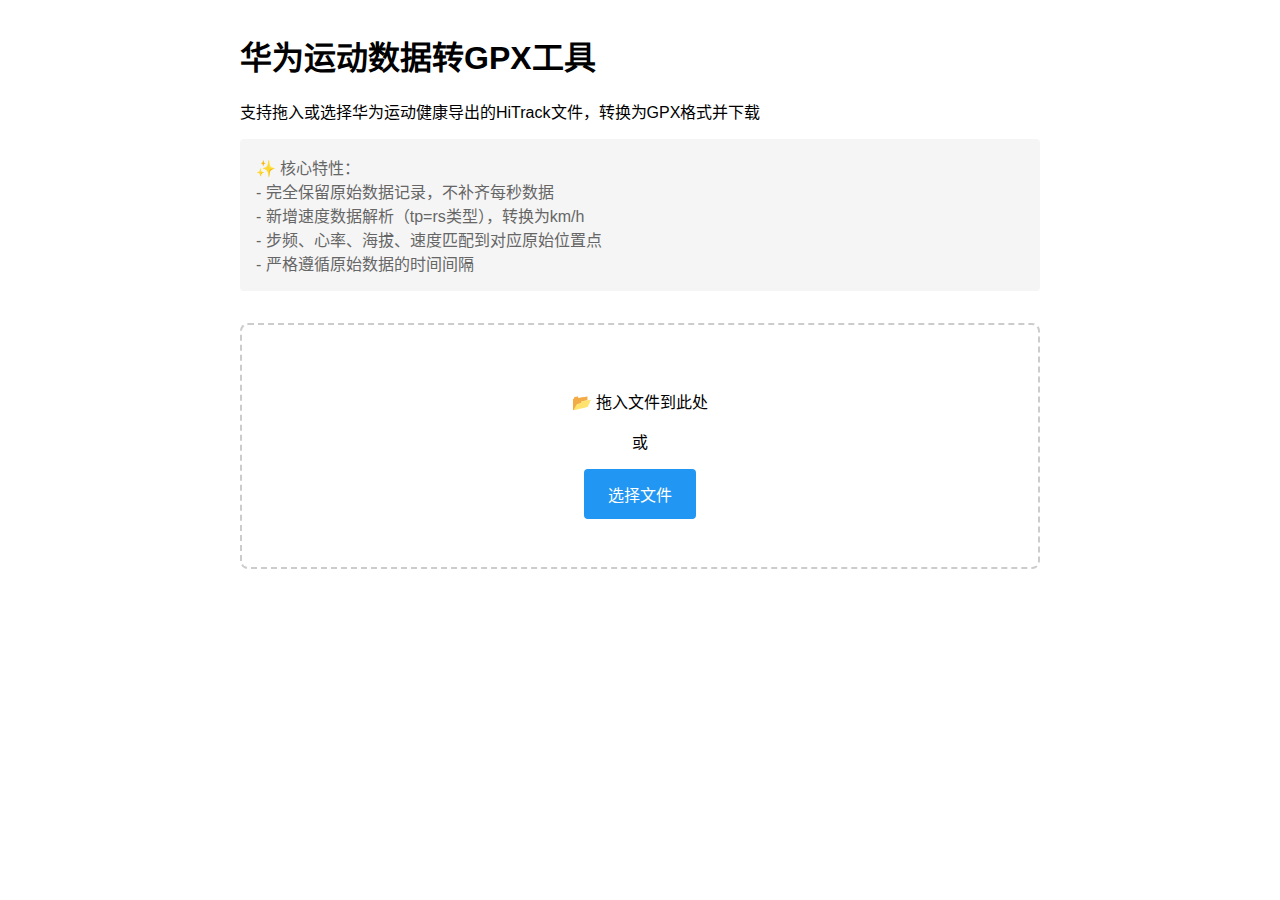
<file: pages/huawei2gpx.html>
<!DOCTYPE html>
<html lang="zh-CN">
<head>
    <meta charset="UTF-8">
    <title>华为运动数据转GPX</title>
    <style>
        body { font-family: Arial, sans-serif; max-width: 800px; margin: 2rem auto; padding: 0 1rem; }
        .drop-area { border: 2px dashed #ccc; border-radius: 8px; padding: 3rem; text-align: center; margin: 2rem 0; cursor: pointer; }
        .drop-area.active { border-color: #2196F3; background: #f0f7ff; }
        #status { margin: 1rem 0; padding: 1rem; border-radius: 4px; display: none; }
        .success { background: #e8f5e9; color: #2e7d32; }
        .error { background: #ffebee; color: #c62828; }
        button { background: #2196F3; color: white; border: none; padding: 0.8rem 1.5rem; border-radius: 4px; cursor: pointer; font-size: 1rem; }
        button:disabled { background: #90caf9; cursor: not-allowed; }
        .feature-note { color: #666; margin: 1rem 0; padding: 1rem; background: #f5f5f5; border-radius: 4px; }
    </style>
</head>
<body>
    <h1>华为运动数据转GPX工具</h1>
    <p>支持拖入或选择华为运动健康导出的HiTrack文件，转换为GPX格式并下载</p>

    <div class="feature-note">
        ✨ 核心特性：<br>
        - 完全保留原始数据记录，不补齐每秒数据<br>
        - 新增速度数据解析（tp=rs类型），转换为km/h<br>
        - 步频、心率、海拔、速度匹配到对应原始位置点<br>
        - 严格遵循原始数据的时间间隔
    </div>

    <div class="drop-area" id="dropArea">
        <p>📂 拖入文件到此处</p>
        <p>或</p>
        <label for="fileInput">
            <button type="button">选择文件</button>
            <input type="file" id="fileInput" style="display: none;">
        </label>
    </div>

    <div id="status"></div>

    <script>
        // 全局变量存储解析后的数据
        let trackData = {
            points: [], // 存储所有原始轨迹点 { time, lat, lon, alt, hr, cadence, speed }
            startTime: null,
            endTime: null
        };

        // DOM元素
        const dropArea = document.getElementById('dropArea');
        const fileInput = document.getElementById('fileInput');
        const statusEl = document.getElementById('status');

        // 初始化事件监听
        function initEventListeners() {
            // 拖放事件
            ['dragenter', 'dragover', 'dragleave', 'drop'].forEach(eventName => {
                dropArea.addEventListener(eventName, preventDefaults, false);
            });

            function preventDefaults(e) {
                e.preventDefault();
                e.stopPropagation();
            }

            ['dragenter', 'dragover'].forEach(eventName => {
                dropArea.classList.add('active');
            });

            ['dragleave', 'drop'].forEach(eventName => {
                dropArea.classList.remove('active');
            });

            dropArea.addEventListener('drop', handleDrop, false);
            fileInput.addEventListener('change', handleFileSelect, false);
        }

        // 处理文件拖放
        function handleDrop(e) {
            const dt = e.dataTransfer;
            const files = dt.files;
            if (files.length) {
                processFile(files[0]);
            }
        }

        // 处理文件选择
        function handleFileSelect(e) {
            const files = e.target.files;
            if (files.length) {
                processFile(files[0]);
            }
        }

        // 处理文件读取和解析
        function processFile(file) {
            showStatus(`正在解析文件: ${file.name}`, 'success');
            const reader = new FileReader();

            reader.onload = function(e) {
                try {
                    const content = e.target.result;
                    parseHiTrackContent(content);
                    generateGPX(file.name.replace(/\.[^/.]+$/, "") + '.gpx');
                    showStatus(`转换成功！已生成保留原始数据的GPX文件（共${trackData.points.length}个原始位置点）`, 'success');
                } catch (err) {
                    showStatus(`转换失败: ${err.message}`, 'error');
                    console.error('解析错误:', err);
                }
            };

            reader.onerror = function() {
                showStatus('文件读取失败，请重试', 'error');
            };

            reader.readAsText(file);
        }

        // 解析HiTrack文件内容（仅保留原始位置点+新增速度解析）
        function parseHiTrackContent(content) {
            // 重置数据
            trackData = { points: [], startTime: null, endTime: null };

            const lines = content.split('\n').filter(line => line.trim() !== '');
            const tempData = {
                locations: [], // 原始位置数据（仅保留实际存在的点）
                heartRates: [], // 心率数据
                altitudes: [], // 海拔数据
                cadences: [], // 步频数据
                speeds: [] // 速度数据（新增）
            };

            // 按行解析不同类型数据
            lines.forEach(line => {
                const parts = line.trim().split(';').filter(part => part);
                const typePart = parts[0];
                if (!typePart.startsWith('tp=')) return;

                const type = typePart.split('=')[1];
                const dataObj = {};

                // 解析键值对
                parts.forEach(part => {
                    const [key, value] = part.split('=');
                    if (key && value !== undefined) {
                        dataObj[key] = value;
                    }
                });

                // 处理不同类型数据
                switch(type) {
                    case 'lbs': // 位置数据（仅保留有效原始点）
                        handleLocationData(dataObj, tempData.locations);
                        break;
                    case 'h-r': // 心率数据
                        handleHeartRateData(dataObj, tempData.heartRates);
                        break;
                    case 'alti': // 海拔数据
                        handleAltitudeData(dataObj, tempData.altitudes);
                        break;
                    case 's-r': // 步频数据
                        handleCadenceData(dataObj, tempData.cadences);
                        break;
                    case 'rs': // 速度数据（新增）
                        handleSpeedData(dataObj, tempData.speeds);
                        break;
                    default:
                        // 忽略其他类型数据
                        break;
                }
            });

            // 合并所有数据（仅匹配原始位置点，不新增任何点）
            mergeTrackData(tempData);
        }

        // 处理位置数据（仅保留有效原始点，不补齐）
        function handleLocationData(dataObj, locations) {
            // 跳过暂停标记点 (lat=90, lon=-80)
            if (parseFloat(dataObj.lat) === 90 && parseFloat(dataObj.lon) === -80) {
                return;
            }

            // 转换时间戳
            const time = convertTimestamp(parseFloat(dataObj.t));
            if (!time) return;

            // 直接添加原始位置点，不做任何补齐
            locations.push({
                time: time,
                lat: parseFloat(dataObj.lat),
                lon: parseFloat(dataObj.lon),
                alt: dataObj.alt ? parseFloat(dataObj.alt) : null
            });
        }

        // 处理心率数据
        function handleHeartRateData(dataObj, heartRates) {
            const time = convertTimestamp(parseFloat(dataObj.k));
            if (!time) return;

            heartRates.push({
                time: time,
                hr: parseInt(dataObj.v, 10)
            });
        }

        // 处理海拔数据
        function handleAltitudeData(dataObj, altitudes) {
            const time = convertTimestamp(parseFloat(dataObj.k));
            if (!time) return;

            altitudes.push({
                time: time,
                alt: parseFloat(dataObj.v)
            });
        }

        // 处理步频数据
        function handleCadenceData(dataObj, cadences) {
            const time = convertTimestamp(parseFloat(dataObj.k));
            if (!time) return;

            const cadenceValue = parseInt(dataObj.v, 10);
            // 过滤无效步频值（0通常表示暂停或骑行状态）
            if (cadenceValue > 0) { // 仅保留有效步频值（>0）
                cadences.push({
                    time: time,
                    cadence: cadenceValue
                });
            }
        }

        // 处理速度数据（新增）
        function handleSpeedData(dataObj, speeds) {
            // 解析相对时间（k：运动开始后的秒数）和速度值（v：分米/秒 dm/s）
            const relativeTime = parseInt(dataObj.k, 10);
            const speedDmPerSec = parseFloat(dataObj.v);

            // 过滤无效速度值（负数或0表示静止/无效）
            if (speedDmPerSec <= 0) return;

            speeds.push({
                relativeTime: relativeTime, // 相对运动开始时间的秒数
                speedDmPerSec: speedDmPerSec // 原始单位：分米/秒
            });
        }

        // 转换华为时间戳为ISO格式
        function convertTimestamp(timestamp) {
            try {
                // 处理不同格式的时间戳（秒、毫秒、科学计数法）
                if (timestamp > 1e12) {
                    // 毫秒级时间戳
                    timestamp = timestamp / 1000;
                } else if (timestamp > 1e11) {
                    // 13位毫秒级（如1762335282000）
                    timestamp = timestamp / 1000;
                } else if (timestamp < 604800) {
                    // 相对时间（小于7天），暂不处理
                    return null;
                }

                // 转换为ISO格式（UTC+0）
                const date = new Date(timestamp * 1000);
                if (isNaN(date.getTime())) return null;

                // GPX要求的ISO格式：YYYY-MM-DDTHH:mm:ssZ
                return date.toISOString().replace(/\.\d{3}Z$/, 'Z');
            } catch (err) {
                return null;
            }
        }

        // 合并所有数据（仅匹配原始位置点，不新增任何点+速度匹配）
        function mergeTrackData(tempData) {
            // 对位置数据按时间排序（保持原始顺序）
            const sortedLocations = tempData.locations.sort((a, b) => new Date(a.time) - new Date(b.time));
            if (sortedLocations.length === 0) {
                throw new Error('未找到有效位置数据');
            }

            // 排序辅助数据（心率、海拔、步频）
            const sortedHR = tempData.heartRates.sort((a, b) => new Date(a.time) - new Date(b.time));
            const sortedAlt = tempData.altitudes.sort((a, b) => new Date(a.time) - new Date(b.time));
            const sortedCadence = tempData.cadences.sort((a, b) => new Date(a.time) - new Date(b.time));

            // 处理速度数据：计算绝对时间（运动开始时间+相对时间）并排序（新增）
            const activityStartTime = new Date(sortedLocations[0].time);
            const sortedSpeeds = tempData.speeds
                .map(speed => ({
                    // 计算速度数据的绝对时间
                    time: new Date(activityStartTime.getTime() + speed.relativeTime * 1000).toISOString().replace(/\.\d{3}Z$/, 'Z'),
                    // 转换为km/h：dm/s → m/s（÷10）→ km/h（×3.6）
                    speedKmPerH: (speed.speedDmPerSec / 10) * 3.6
                }))
                .sort((a, b) => new Date(a.time) - new Date(b.time));

            // 为每个原始位置点匹配最近的辅助数据（扩大匹配窗口到10秒）
            sortedLocations.forEach(loc => {
                const point = {
                    time: loc.time,
                    lat: loc.lat,
                    lon: loc.lon,
                    alt: loc.alt || findNearestData(loc.time, sortedAlt, 'alt', 10000), // 10秒匹配窗口
                    hr: findNearestData(loc.time, sortedHR, 'hr', 10000),
                    cadence: findNearestData(loc.time, sortedCadence, 'cadence', 10000),
                    speed: findNearestData(loc.time, sortedSpeeds, 'speedKmPerH', 10000) // 新增速度匹配
                };

                trackData.points.push(point);
            });

            // 设置起止时间
            trackData.startTime = trackData.points[0].time;
            trackData.endTime = trackData.points[trackData.points.length - 1].time;
        }

        // 查找最近时间戳的数据（不生成新点，仅匹配）
        function findNearestData(targetTime, dataArray, field, maxDiff = 5000) {
            if (dataArray.length === 0) return null;

            const targetDate = new Date(targetTime);
            let nearestValue = null;
            let minDiff = Infinity;

            dataArray.forEach(item => {
                const diff = Math.abs(new Date(item.time) - targetDate);
                if (diff < minDiff && diff <= maxDiff) {
                    minDiff = diff;
                    nearestValue = item[field];
                }
            });

            return nearestValue;
        }

        // 生成GPX文件（仅包含原始位置点+速度字段）
        function generateGPX(filename) {
            // GPX XML模板
            const gpxTemplate = `<?xml version="1.0" encoding="UTF-8"?>
<gpx version="1.1" creator="华为运动数据转GPX工具" xmlns="http://www.topografix.com/GPX/1/1" xmlns:gpxtpx="http://www.garmin.com/xmlschemas/TrackPointExtension/v1" xmlns:gpxdata="http://www.cluetrust.com/XML/GPXDATA/1/0">
  <metadata>
    <name>${filename}</name>
    <time>${new Date().toISOString().replace(/\.\d{3}Z$/, 'Z')}</time>
    <desc>华为运动健康原始数据转换生成，共${trackData.points.length}个位置点</desc>
    <author>
      <name>华为运动数据转GPX工具</name>
    </author>
  </metadata>
  <trk>
    <name>华为运动轨迹</name>
    <trkseg>
      ${generateTrackPoints()}
    </trkseg>
  </trk>
</gpx>`;

            // 创建Blob并下载
            const blob = new Blob([gpxTemplate], { type: 'application/gpx+xml' });
            const url = URL.createObjectURL(blob);

            const a = document.createElement('a');
            a.href = url;
            a.download = filename;
            document.body.appendChild(a);
            a.click();

            setTimeout(() => {
                document.body.removeChild(a);
                URL.revokeObjectURL(url);
            }, 100);
        }

        // 生成轨迹点XML（移除RunCadence+新增速度字段）
        function generateTrackPoints() {
            return trackData.points.map(point => {
                let xml = `<trkpt lat="${point.lat.toFixed(6)}" lon="${point.lon.toFixed(6)}">`;
                xml += `<time>${point.time}</time>`;

                // 添加海拔（原始数据或匹配到的数据）
                if (point.alt !== null && !isNaN(point.alt)) {
                    xml += `<ele>${point.alt.toFixed(1)}</ele>`;
                }

                // 添加扩展字段（心率+步频+速度，仅保留存在的数据）
                let extensions = [];
                if (point.hr !== null && point.hr > 0) {
                    extensions.push(`<gpxtpx:hr>${point.hr}</gpxtpx:hr>`);
                }
                if (point.cadence !== null && point.cadence > 0) {
                    // 仅保留通用步频字段，移除gpxtpx:RunCadence
                    extensions.push(`<gpxdata:cadence>${point.cadence}</gpxdata:cadence>`);
                }
                if (point.speed !== null && point.speed > 0) {
                    // 新增速度字段（单位：km/h）
                    extensions.push(`<gpxdata:speed>${point.speed.toFixed(1)}</gpxdata:speed>`);
                }

                if (extensions.length > 0) {
                    xml += `<extensions><gpxtpx:TrackPointExtension>${extensions.join('')}</gpxtpx:TrackPointExtension></extensions>`;
                }

                xml += `</trkpt>`;
                return xml;
            }).join('\n      ');
        }

        // 显示状态信息
        function showStatus(message, type) {
            statusEl.textContent = message;
            statusEl.className = type;
            statusEl.style.display = 'block';

            // 5秒后自动隐藏成功状态
            if (type === 'success') {
                setTimeout(() => {
                    statusEl.style.display = 'none';
                }, 5000);
            }
        }

        // 初始化
        window.onload = initEventListeners;
    </script>
</body>
</html>
</file>
<file: pages/css/layui.css>
blockquote,body,button,dd,div,dl,dt,form,h1,h2,h3,h4,h5,h6,input,li,ol,p,pre,td,textarea,th,ul {
    margin: 0;
    padding: 0;
    -webkit-tap-highlight-color: rgba(0,0,0,0)
}

a:active,a:hover {
    outline: 0
}

img {
    display: inline-block;
    border: none;
    vertical-align: middle
}

li {
    list-style: none
}

table {
    border-collapse: collapse;
    border-spacing: 0
}

h1,h2,h3,h4 {
    font-weight: 700
}

h5,h6 {
    font-weight: 500;
    font-size: 100%
}

button,input,select,textarea {
    font-size: 100%
}

button,input,optgroup,option,select,textarea {
    font-family: inherit;
    font-size: inherit;
    font-style: inherit;
    font-weight: inherit;
    outline: 0
}

pre {
    white-space: pre-wrap;
    white-space: -moz-pre-wrap;
    white-space: -pre-wrap;
    white-space: -o-pre-wrap;
    word-wrap: break-word
}

body {
    line-height: 1.6;
    color: #333;
    color: rgba(0,0,0,.85);
    font: 14px Helvetica Neue,Helvetica,PingFang SC,Tahoma,Arial,sans-serif
}

hr {
    height: 0;
    line-height: 0;
    margin: 10px 0;
    padding: 0;
    border: none!important;
    border-bottom: 1px solid #eee!important;
    clear: both;
    overflow: hidden;
    background: 0 0
}

a {
    color: #333;
    text-decoration: none
}

a:hover {
    color: #777
}

a cite {
    font-style: normal;
    *cursor: pointer
}

.layui-border-box,.layui-border-box * {
    box-sizing: border-box
}

.layui-box,.layui-box * {
    box-sizing: content-box
}

.layui-clear {
    clear: both;
    *zoom:1}

.layui-clear:after {
    content: '\20';
    clear: both;
    *zoom:1;display: block;
    height: 0
}

.layui-clear-space {
    word-spacing: -5px
}

.layui-inline {
    position: relative;
    display: inline-block;
    *display: inline;
    *zoom:1;vertical-align: middle
}

.layui-edge {
    position: relative;
    display: inline-block;
    vertical-align: middle;
    width: 0;
    height: 0;
    border-width: 6px;
    border-style: dashed;
    border-color: transparent;
    overflow: hidden
}

.layui-edge-top {
    top: -4px;
    border-bottom-color: #999;
    border-bottom-style: solid
}

.layui-edge-right {
    border-left-color: #999;
    border-left-style: solid
}

.layui-edge-bottom {
    top: 2px;
    border-top-color: #999;
    border-top-style: solid
}

.layui-edge-left {
    border-right-color: #999;
    border-right-style: solid
}

.layui-elip {
    text-overflow: ellipsis;
    overflow: hidden;
    white-space: nowrap
}

.layui-disabled,.layui-icon,.layui-unselect {
    -moz-user-select: none;
    -webkit-user-select: none;
    -ms-user-select: none
}

.layui-disabled,.layui-disabled:hover {
    color: #d2d2d2!important;
    cursor: not-allowed!important
}

.layui-circle {
    border-radius: 100%
}

.layui-show {
    display: block!important
}

.layui-hide {
    display: none!important
}

.layui-show-v {
    visibility: visible!important
}

.layui-hide-v {
    visibility: hidden!important
}

@font-face {
    font-family: layui-icon;
    src: url(../font/iconfont.eot?v=280);
    src: url(../font/iconfont.eot?v=280#iefix) format('embedded-opentype'),url(../font/iconfont.woff2?v=280) format('woff2'),url(../font/iconfont.woff?v=280) format('woff'),url(../font/iconfont.ttf?v=280) format('truetype'),url(../font/iconfont.svg?v=280#layui-icon) format('svg')
}

.layui-icon {
    font-family: layui-icon!important;
    font-size: 16px;
    font-style: normal;
    -webkit-font-smoothing: antialiased;
    -moz-osx-font-smoothing: grayscale
}

.layui-icon-leaf:before {
    content: "\e701"
}

.layui-icon-folder:before {
    content: "\eabe"
}

.layui-icon-folder-open:before {
    content: "\eac1"
}

.layui-icon-gitee:before {
    content: "\e69b"
}

.layui-icon-github:before {
    content: "\e6a7"
}

.layui-icon-disabled:before {
    content: "\e6cc"
}

.layui-icon-moon:before {
    content: "\e6c2"
}

.layui-icon-error:before {
    content: "\e693"
}

.layui-icon-success:before {
    content: "\e697"
}

.layui-icon-question:before {
    content: "\e699"
}

.layui-icon-lock:before {
    content: "\e69a"
}

.layui-icon-eye:before {
    content: "\e695"
}

.layui-icon-eye-invisible:before {
    content: "\e696"
}

.layui-icon-backspace:before {
    content: "\e694"
}

.layui-icon-tips-fill:before {
    content: "\eb2e"
}

.layui-icon-test:before {
    content: "\e692"
}

.layui-icon-clear:before {
    content: "\e788"
}

.layui-icon-heart-fill:before {
    content: "\e68f"
}

.layui-icon-light:before {
    content: "\e748"
}

.layui-icon-music:before {
    content: "\e690"
}

.layui-icon-time:before {
    content: "\e68d"
}

.layui-icon-ie:before {
    content: "\e7bb"
}

.layui-icon-firefox:before {
    content: "\e686"
}

.layui-icon-at:before {
    content: "\e687"
}

.layui-icon-bluetooth:before {
    content: "\e689"
}

.layui-icon-chrome:before {
    content: "\e68a"
}

.layui-icon-edge:before {
    content: "\e68b"
}

.layui-icon-heart:before {
    content: "\e68c"
}

.layui-icon-key:before {
    content: "\e683"
}

.layui-icon-android:before {
    content: "\e684"
}

.layui-icon-mike:before {
    content: "\e6dc"
}

.layui-icon-mute:before {
    content: "\e685"
}

.layui-icon-gift:before {
    content: "\e627"
}

.layui-icon-windows:before {
    content: "\e67f"
}

.layui-icon-ios:before {
    content: "\e680"
}

.layui-icon-logout:before {
    content: "\e682"
}

.layui-icon-wifi:before {
    content: "\e7e0"
}

.layui-icon-rss:before {
    content: "\e808"
}

.layui-icon-email:before {
    content: "\e618"
}

.layui-icon-reduce-circle:before {
    content: "\e616"
}

.layui-icon-transfer:before {
    content: "\e691"
}

.layui-icon-service:before {
    content: "\e626"
}

.layui-icon-addition:before {
    content: "\e624"
}

.layui-icon-subtraction:before {
    content: "\e67e"
}

.layui-icon-slider:before {
    content: "\e714"
}

.layui-icon-print:before {
    content: "\e66d"
}

.layui-icon-export:before {
    content: "\e67d"
}

.layui-icon-cols:before {
    content: "\e610"
}

.layui-icon-screen-full:before {
    content: "\e622"
}

.layui-icon-screen-restore:before {
    content: "\e758"
}

.layui-icon-rate-half:before {
    content: "\e6c9"
}

.layui-icon-rate-solid:before {
    content: "\e67a"
}

.layui-icon-rate:before {
    content: "\e67b"
}

.layui-icon-cellphone:before {
    content: "\e678"
}

.layui-icon-vercode:before {
    content: "\e679"
}

.layui-icon-login-weibo:before {
    content: "\e675"
}

.layui-icon-login-qq:before {
    content: "\e676"
}

.layui-icon-login-wechat:before {
    content: "\e677"
}

.layui-icon-username:before {
    content: "\e66f"
}

.layui-icon-password:before {
    content: "\e673"
}

.layui-icon-refresh-3:before {
    content: "\e9aa"
}

.layui-icon-auz:before {
    content: "\e672"
}

.layui-icon-shrink-right:before {
    content: "\e668"
}

.layui-icon-spread-left:before {
    content: "\e66b"
}

.layui-icon-snowflake:before {
    content: "\e6b1"
}

.layui-icon-tips:before {
    content: "\e702"
}

.layui-icon-note:before {
    content: "\e66e"
}

.layui-icon-senior:before {
    content: "\e674"
}

.layui-icon-refresh-1:before {
    content: "\e666"
}

.layui-icon-refresh:before {
    content: "\e669"
}

.layui-icon-flag:before {
    content: "\e66c"
}

.layui-icon-theme:before {
    content: "\e66a"
}

.layui-icon-notice:before {
    content: "\e667"
}

.layui-icon-console:before {
    content: "\e665"
}

.layui-icon-website:before {
    content: "\e7ae"
}

.layui-icon-face-surprised:before {
    content: "\e664"
}

.layui-icon-set:before {
    content: "\e716"
}

.layui-icon-template:before {
    content: "\e663"
}

.layui-icon-app:before {
    content: "\e653"
}

.layui-icon-template-1:before {
    content: "\e656"
}

.layui-icon-home:before {
    content: "\e68e"
}

.layui-icon-female:before {
    content: "\e661"
}

.layui-icon-male:before {
    content: "\e662"
}

.layui-icon-tread:before {
    content: "\e6c5"
}

.layui-icon-praise:before {
    content: "\e6c6"
}

.layui-icon-rmb:before {
    content: "\e65e"
}

.layui-icon-more:before {
    content: "\e65f"
}

.layui-icon-camera:before {
    content: "\e660"
}

.layui-icon-cart-simple:before {
    content: "\e698"
}

.layui-icon-face-cry:before {
    content: "\e69c"
}

.layui-icon-face-smile:before {
    content: "\e6af"
}

.layui-icon-survey:before {
    content: "\e6b2"
}

.layui-icon-read:before {
    content: "\e705"
}

.layui-icon-location:before {
    content: "\e715"
}

.layui-icon-dollar:before {
    content: "\e659"
}

.layui-icon-diamond:before {
    content: "\e735"
}

.layui-icon-return:before {
    content: "\e65c"
}

.layui-icon-camera-fill:before {
    content: "\e65d"
}

.layui-icon-fire:before {
    content: "\e756"
}

.layui-icon-more-vertical:before {
    content: "\e671"
}

.layui-icon-cart:before {
    content: "\e657"
}

.layui-icon-star-fill:before {
    content: "\e658"
}

.layui-icon-prev:before {
    content: "\e65a"
}

.layui-icon-next:before {
    content: "\e65b"
}

.layui-icon-upload:before {
    content: "\e67c"
}

.layui-icon-upload-drag:before {
    content: "\e681"
}

.layui-icon-user:before {
    content: "\e770"
}

.layui-icon-file-b:before {
    content: "\e655"
}

.layui-icon-component:before {
    content: "\e857"
}

.layui-icon-find-fill:before {
    content: "\e670"
}

.layui-icon-loading:before {
    content: "\e63d"
}

.layui-icon-loading-1:before {
    content: "\e63e"
}

.layui-icon-add-1:before {
    content: "\e654"
}

.layui-icon-pause:before {
    content: "\e651"
}

.layui-icon-play:before {
    content: "\e652"
}

.layui-icon-video:before {
    content: "\e6ed"
}

.layui-icon-headset:before {
    content: "\e6fc"
}

.layui-icon-voice:before {
    content: "\e688"
}

.layui-icon-speaker:before {
    content: "\e645"
}

.layui-icon-fonts-del:before {
    content: "\e64f"
}

.layui-icon-fonts-html:before {
    content: "\e64b"
}

.layui-icon-fonts-code:before {
    content: "\e64e"
}

.layui-icon-fonts-strong:before {
    content: "\e62b"
}

.layui-icon-unlink:before {
    content: "\e64d"
}

.layui-icon-picture:before {
    content: "\e64a"
}

.layui-icon-link:before {
    content: "\e64c"
}

.layui-icon-face-smile-b:before {
    content: "\e650"
}

.layui-icon-align-center:before {
    content: "\e647"
}

.layui-icon-align-right:before {
    content: "\e648"
}

.layui-icon-align-left:before {
    content: "\e649"
}

.layui-icon-fonts-u:before {
    content: "\e646"
}

.layui-icon-fonts-i:before {
    content: "\e644"
}

.layui-icon-tabs:before {
    content: "\e62a"
}

.layui-icon-circle:before {
    content: "\e63f"
}

.layui-icon-radio:before {
    content: "\e643"
}

.layui-icon-share:before {
    content: "\e641"
}

.layui-icon-edit:before {
    content: "\e642"
}

.layui-icon-delete:before {
    content: "\e640"
}

.layui-icon-engine:before {
    content: "\e628"
}

.layui-icon-chart-screen:before {
    content: "\e629"
}

.layui-icon-chart:before {
    content: "\e62c"
}

.layui-icon-table:before {
    content: "\e62d"
}

.layui-icon-tree:before {
    content: "\e62e"
}

.layui-icon-upload-circle:before {
    content: "\e62f"
}

.layui-icon-templeate-1:before {
    content: "\e630"
}

.layui-icon-util:before {
    content: "\e631"
}

.layui-icon-layouts:before {
    content: "\e632"
}

.layui-icon-prev-circle:before {
    content: "\e633"
}

.layui-icon-carousel:before {
    content: "\e634"
}

.layui-icon-code-circle:before {
    content: "\e635"
}

.layui-icon-water:before {
    content: "\e636"
}

.layui-icon-date:before {
    content: "\e637"
}

.layui-icon-layer:before {
    content: "\e638"
}

.layui-icon-fonts-clear:before {
    content: "\e639"
}

.layui-icon-dialogue:before {
    content: "\e63a"
}

.layui-icon-cellphone-fine:before {
    content: "\e63b"
}

.layui-icon-form:before {
    content: "\e63c"
}

.layui-icon-file:before {
    content: "\e621"
}

.layui-icon-triangle-r:before {
    content: "\e623"
}

.layui-icon-triangle-d:before {
    content: "\e625"
}

.layui-icon-set-sm:before {
    content: "\e620"
}

.layui-icon-add-circle:before {
    content: "\e61f"
}

.layui-icon-layim-download:before {
    content: "\e61e"
}

.layui-icon-layim-uploadfile:before {
    content: "\e61d"
}

.layui-icon-404:before {
    content: "\e61c"
}

.layui-icon-about:before {
    content: "\e60b"
}

.layui-icon-layim-theme:before {
    content: "\e61b"
}

.layui-icon-down:before {
    content: "\e61a"
}

.layui-icon-up:before {
    content: "\e619"
}

.layui-icon-circle-dot:before {
    content: "\e617"
}

.layui-icon-set-fill:before {
    content: "\e614"
}

.layui-icon-search:before {
    content: "\e615"
}

.layui-icon-friends:before {
    content: "\e612"
}

.layui-icon-group:before {
    content: "\e613"
}

.layui-icon-reply-fill:before {
    content: "\e611"
}

.layui-icon-menu-fill:before {
    content: "\e60f"
}

.layui-icon-face-smile-fine:before {
    content: "\e60c"
}

.layui-icon-picture-fine:before {
    content: "\e60d"
}

.layui-icon-log:before {
    content: "\e60e"
}

.layui-icon-list:before {
    content: "\e60a"
}

.layui-icon-release:before {
    content: "\e609"
}

.layui-icon-add-circle-fine:before {
    content: "\e608"
}

.layui-icon-ok:before {
    content: "\e605"
}

.layui-icon-help:before {
    content: "\e607"
}

.layui-icon-chat:before {
    content: "\e606"
}

.layui-icon-top:before {
    content: "\e604"
}

.layui-icon-right:before {
    content: "\e602"
}

.layui-icon-left:before {
    content: "\e603"
}

.layui-icon-star:before {
    content: "\e600"
}

.layui-icon-download-circle:before {
    content: "\e601"
}

.layui-icon-close:before {
    content: "\1006"
}

.layui-icon-close-fill:before {
    content: "\1007"
}

.layui-icon-ok-circle:before {
    content: "\1005"
}

.layui-main {
    position: relative;
    width: 1160px;
    margin: 0 auto
}

.layui-header {
    position: relative;
    z-index: 1000;
    height: 60px
}

.layui-header a:hover {
    transition: all .5s;
    -webkit-transition: all .5s
}

.layui-side {
    position: fixed;
    left: 0;
    top: 0;
    bottom: 0;
    z-index: 999;
    width: 200px;
    overflow-x: hidden
}

.layui-side-scroll {
    position: relative;
    width: 220px;
    height: 100%;
    overflow-x: hidden
}

.layui-body {
    position: relative;
    left: 200px;
    right: 0;
    top: 0;
    bottom: 0;
    z-index: 900;
    width: auto;
    box-sizing: border-box
}

.layui-layout-body {
    overflow-x: hidden
}

.layui-layout-admin .layui-header {
    position: fixed;
    top: 0;
    left: 0;
    right: 0;
    background-color: #23292e
}

.layui-layout-admin .layui-side {
    top: 60px;
    width: 200px;
    overflow-x: hidden
}

.layui-layout-admin .layui-body {
    position: absolute;
    top: 60px;
    padding-bottom: 44px
}

.layui-layout-admin .layui-main {
    width: auto;
    margin: 0 15px
}

.layui-layout-admin .layui-footer {
    position: fixed;
    left: 200px;
    right: 0;
    bottom: 0;
    z-index: 990;
    height: 44px;
    line-height: 44px;
    padding: 0 15px;
    box-shadow: -1px 0 4px rgb(0 0 0 / 12%);
    background-color: #fafafa
}

.layui-layout-admin .layui-logo {
    position: absolute;
    left: 0;
    top: 0;
    width: 200px;
    height: 100%;
    line-height: 60px;
    text-align: center;
    color: #16baaa;
    font-size: 16px;
    box-shadow: 0 1px 2px 0 rgb(0 0 0 / 15%)
}

.layui-layout-admin .layui-header .layui-nav {
    background: 0 0
}

.layui-layout-left {
    position: absolute!important;
    left: 200px;
    top: 0
}

.layui-layout-right {
    position: absolute!important;
    right: 0;
    top: 0
}

.layui-container {
    position: relative;
    margin: 0 auto;
    box-sizing: border-box
}

.layui-fluid {
    position: relative;
    margin: 0 auto;
    padding: 0 15px
}

.layui-row:after,.layui-row:before {
    content: "";
    display: block;
    clear: both
}

.layui-col-lg1,.layui-col-lg10,.layui-col-lg11,.layui-col-lg12,.layui-col-lg2,.layui-col-lg3,.layui-col-lg4,.layui-col-lg5,.layui-col-lg6,.layui-col-lg7,.layui-col-lg8,.layui-col-lg9,.layui-col-md1,.layui-col-md10,.layui-col-md11,.layui-col-md12,.layui-col-md2,.layui-col-md3,.layui-col-md4,.layui-col-md5,.layui-col-md6,.layui-col-md7,.layui-col-md8,.layui-col-md9,.layui-col-sm1,.layui-col-sm10,.layui-col-sm11,.layui-col-sm12,.layui-col-sm2,.layui-col-sm3,.layui-col-sm4,.layui-col-sm5,.layui-col-sm6,.layui-col-sm7,.layui-col-sm8,.layui-col-sm9,.layui-col-xl1,.layui-col-xl10,.layui-col-xl11,.layui-col-xl12,.layui-col-xl2,.layui-col-xl3,.layui-col-xl4,.layui-col-xl5,.layui-col-xl6,.layui-col-xl7,.layui-col-xl8,.layui-col-xl9,.layui-col-xs1,.layui-col-xs10,.layui-col-xs11,.layui-col-xs12,.layui-col-xs2,.layui-col-xs3,.layui-col-xs4,.layui-col-xs5,.layui-col-xs6,.layui-col-xs7,.layui-col-xs8,.layui-col-xs9 {
    position: relative;
    display: block;
    box-sizing: border-box
}

.layui-col-xs1,.layui-col-xs10,.layui-col-xs11,.layui-col-xs12,.layui-col-xs2,.layui-col-xs3,.layui-col-xs4,.layui-col-xs5,.layui-col-xs6,.layui-col-xs7,.layui-col-xs8,.layui-col-xs9 {
    float: left
}

.layui-col-xs1 {
    width: 8.33333333%
}

.layui-col-xs2 {
    width: 16.66666667%
}

.layui-col-xs3 {
    width: 25%
}

.layui-col-xs4 {
    width: 33.33333333%
}

.layui-col-xs5 {
    width: 41.66666667%
}

.layui-col-xs6 {
    width: 50%
}

.layui-col-xs7 {
    width: 58.33333333%
}

.layui-col-xs8 {
    width: 66.66666667%
}

.layui-col-xs9 {
    width: 75%
}

.layui-col-xs10 {
    width: 83.33333333%
}

.layui-col-xs11 {
    width: 91.66666667%
}

.layui-col-xs12 {
    width: 100%
}

.layui-col-xs-offset1 {
    margin-left: 8.33333333%
}

.layui-col-xs-offset2 {
    margin-left: 16.66666667%
}

.layui-col-xs-offset3 {
    margin-left: 25%
}

.layui-col-xs-offset4 {
    margin-left: 33.33333333%
}

.layui-col-xs-offset5 {
    margin-left: 41.66666667%
}

.layui-col-xs-offset6 {
    margin-left: 50%
}

.layui-col-xs-offset7 {
    margin-left: 58.33333333%
}

.layui-col-xs-offset8 {
    margin-left: 66.66666667%
}

.layui-col-xs-offset9 {
    margin-left: 75%
}

.layui-col-xs-offset10 {
    margin-left: 83.33333333%
}

.layui-col-xs-offset11 {
    margin-left: 91.66666667%
}

.layui-col-xs-offset12 {
    margin-left: 100%
}

@media screen and (max-width: 767.98px) {
    .layui-container {
        padding:0 15px
    }

    .layui-hide-xs {
        display: none!important
    }

    .layui-show-xs-block {
        display: block!important
    }

    .layui-show-xs-inline {
        display: inline!important
    }

    .layui-show-xs-inline-block {
        display: inline-block!important
    }
}

@media screen and (min-width: 768px) {
    .layui-container {
        width:720px
    }

    .layui-hide-sm {
        display: none!important
    }

    .layui-show-sm-block {
        display: block!important
    }

    .layui-show-sm-inline {
        display: inline!important
    }

    .layui-show-sm-inline-block {
        display: inline-block!important
    }

    .layui-col-sm1,.layui-col-sm10,.layui-col-sm11,.layui-col-sm12,.layui-col-sm2,.layui-col-sm3,.layui-col-sm4,.layui-col-sm5,.layui-col-sm6,.layui-col-sm7,.layui-col-sm8,.layui-col-sm9 {
        float: left
    }

    .layui-col-sm1 {
        width: 8.33333333%
    }

    .layui-col-sm2 {
        width: 16.66666667%
    }

    .layui-col-sm3 {
        width: 25%
    }

    .layui-col-sm4 {
        width: 33.33333333%
    }

    .layui-col-sm5 {
        width: 41.66666667%
    }

    .layui-col-sm6 {
        width: 50%
    }

    .layui-col-sm7 {
        width: 58.33333333%
    }

    .layui-col-sm8 {
        width: 66.66666667%
    }

    .layui-col-sm9 {
        width: 75%
    }

    .layui-col-sm10 {
        width: 83.33333333%
    }

    .layui-col-sm11 {
        width: 91.66666667%
    }

    .layui-col-sm12 {
        width: 100%
    }

    .layui-col-sm-offset1 {
        margin-left: 8.33333333%
    }

    .layui-col-sm-offset2 {
        margin-left: 16.66666667%
    }

    .layui-col-sm-offset3 {
        margin-left: 25%
    }

    .layui-col-sm-offset4 {
        margin-left: 33.33333333%
    }

    .layui-col-sm-offset5 {
        margin-left: 41.66666667%
    }

    .layui-col-sm-offset6 {
        margin-left: 50%
    }

    .layui-col-sm-offset7 {
        margin-left: 58.33333333%
    }

    .layui-col-sm-offset8 {
        margin-left: 66.66666667%
    }

    .layui-col-sm-offset9 {
        margin-left: 75%
    }

    .layui-col-sm-offset10 {
        margin-left: 83.33333333%
    }

    .layui-col-sm-offset11 {
        margin-left: 91.66666667%
    }

    .layui-col-sm-offset12 {
        margin-left: 100%
    }
}

@media screen and (min-width: 992px) {
    .layui-container {
        width:960px
    }

    .layui-hide-md {
        display: none!important
    }

    .layui-show-md-block {
        display: block!important
    }

    .layui-show-md-inline {
        display: inline!important
    }

    .layui-show-md-inline-block {
        display: inline-block!important
    }

    .layui-col-md1,.layui-col-md10,.layui-col-md11,.layui-col-md12,.layui-col-md2,.layui-col-md3,.layui-col-md4,.layui-col-md5,.layui-col-md6,.layui-col-md7,.layui-col-md8,.layui-col-md9 {
        float: left
    }

    .layui-col-md1 {
        width: 8.33333333%
    }

    .layui-col-md2 {
        width: 16.66666667%
    }

    .layui-col-md3 {
        width: 25%
    }

    .layui-col-md4 {
        width: 33.33333333%
    }

    .layui-col-md5 {
        width: 41.66666667%
    }

    .layui-col-md6 {
        width: 50%
    }

    .layui-col-md7 {
        width: 58.33333333%
    }

    .layui-col-md8 {
        width: 66.66666667%
    }

    .layui-col-md9 {
        width: 75%
    }

    .layui-col-md10 {
        width: 83.33333333%
    }

    .layui-col-md11 {
        width: 91.66666667%
    }

    .layui-col-md12 {
        width: 100%
    }

    .layui-col-md-offset1 {
        margin-left: 8.33333333%
    }

    .layui-col-md-offset2 {
        margin-left: 16.66666667%
    }

    .layui-col-md-offset3 {
        margin-left: 25%
    }

    .layui-col-md-offset4 {
        margin-left: 33.33333333%
    }

    .layui-col-md-offset5 {
        margin-left: 41.66666667%
    }

    .layui-col-md-offset6 {
        margin-left: 50%
    }

    .layui-col-md-offset7 {
        margin-left: 58.33333333%
    }

    .layui-col-md-offset8 {
        margin-left: 66.66666667%
    }

    .layui-col-md-offset9 {
        margin-left: 75%
    }

    .layui-col-md-offset10 {
        margin-left: 83.33333333%
    }

    .layui-col-md-offset11 {
        margin-left: 91.66666667%
    }

    .layui-col-md-offset12 {
        margin-left: 100%
    }
}

@media screen and (min-width: 1200px) {
    .layui-container {
        width:1150px
    }

    .layui-hide-lg {
        display: none!important
    }

    .layui-show-lg-block {
        display: block!important
    }

    .layui-show-lg-inline {
        display: inline!important
    }

    .layui-show-lg-inline-block {
        display: inline-block!important
    }

    .layui-col-lg1,.layui-col-lg10,.layui-col-lg11,.layui-col-lg12,.layui-col-lg2,.layui-col-lg3,.layui-col-lg4,.layui-col-lg5,.layui-col-lg6,.layui-col-lg7,.layui-col-lg8,.layui-col-lg9 {
        float: left
    }

    .layui-col-lg1 {
        width: 8.33333333%
    }

    .layui-col-lg2 {
        width: 16.66666667%
    }

    .layui-col-lg3 {
        width: 25%
    }

    .layui-col-lg4 {
        width: 33.33333333%
    }

    .layui-col-lg5 {
        width: 41.66666667%
    }

    .layui-col-lg6 {
        width: 50%
    }

    .layui-col-lg7 {
        width: 58.33333333%
    }

    .layui-col-lg8 {
        width: 66.66666667%
    }

    .layui-col-lg9 {
        width: 75%
    }

    .layui-col-lg10 {
        width: 83.33333333%
    }

    .layui-col-lg11 {
        width: 91.66666667%
    }

    .layui-col-lg12 {
        width: 100%
    }

    .layui-col-lg-offset1 {
        margin-left: 8.33333333%
    }

    .layui-col-lg-offset2 {
        margin-left: 16.66666667%
    }

    .layui-col-lg-offset3 {
        margin-left: 25%
    }

    .layui-col-lg-offset4 {
        margin-left: 33.33333333%
    }

    .layui-col-lg-offset5 {
        margin-left: 41.66666667%
    }

    .layui-col-lg-offset6 {
        margin-left: 50%
    }

    .layui-col-lg-offset7 {
        margin-left: 58.33333333%
    }

    .layui-col-lg-offset8 {
        margin-left: 66.66666667%
    }

    .layui-col-lg-offset9 {
        margin-left: 75%
    }

    .layui-col-lg-offset10 {
        margin-left: 83.33333333%
    }

    .layui-col-lg-offset11 {
        margin-left: 91.66666667%
    }

    .layui-col-lg-offset12 {
        margin-left: 100%
    }
}

@media screen and (min-width: 1400px) {
    .layui-container {
        width:1330px
    }

    .layui-hide-xl {
        display: none!important
    }

    .layui-show-xl-block {
        display: block!important
    }

    .layui-show-xl-inline {
        display: inline!important
    }

    .layui-show-xl-inline-block {
        display: inline-block!important
    }

    .layui-col-xl1,.layui-col-xl10,.layui-col-xl11,.layui-col-xl12,.layui-col-xl2,.layui-col-xl3,.layui-col-xl4,.layui-col-xl5,.layui-col-xl6,.layui-col-xl7,.layui-col-xl8,.layui-col-xl9 {
        float: left
    }

    .layui-col-xl1 {
        width: 8.33333333%
    }

    .layui-col-xl2 {
        width: 16.66666667%
    }

    .layui-col-xl3 {
        width: 25%
    }

    .layui-col-xl4 {
        width: 33.33333333%
    }

    .layui-col-xl5 {
        width: 41.66666667%
    }

    .layui-col-xl6 {
        width: 50%
    }

    .layui-col-xl7 {
        width: 58.33333333%
    }

    .layui-col-xl8 {
        width: 66.66666667%
    }

    .layui-col-xl9 {
        width: 75%
    }

    .layui-col-xl10 {
        width: 83.33333333%
    }

    .layui-col-xl11 {
        width: 91.66666667%
    }

    .layui-col-xl12 {
        width: 100%
    }

    .layui-col-xl-offset1 {
        margin-left: 8.33333333%
    }

    .layui-col-xl-offset2 {
        margin-left: 16.66666667%
    }

    .layui-col-xl-offset3 {
        margin-left: 25%
    }

    .layui-col-xl-offset4 {
        margin-left: 33.33333333%
    }

    .layui-col-xl-offset5 {
        margin-left: 41.66666667%
    }

    .layui-col-xl-offset6 {
        margin-left: 50%
    }

    .layui-col-xl-offset7 {
        margin-left: 58.33333333%
    }

    .layui-col-xl-offset8 {
        margin-left: 66.66666667%
    }

    .layui-col-xl-offset9 {
        margin-left: 75%
    }

    .layui-col-xl-offset10 {
        margin-left: 83.33333333%
    }

    .layui-col-xl-offset11 {
        margin-left: 91.66666667%
    }

    .layui-col-xl-offset12 {
        margin-left: 100%
    }
}

.layui-col-space1 {
    margin: -.5px
}

.layui-col-space1>* {
    padding: .5px
}

.layui-col-space2 {
    margin: -1px
}

.layui-col-space2>* {
    padding: 1px
}

.layui-col-space4 {
    margin: -2px
}

.layui-col-space4>* {
    padding: 2px
}

.layui-col-space5 {
    margin: -2.5px
}

.layui-col-space5>* {
    padding: 2.5px
}

.layui-col-space6 {
    margin: -3px
}

.layui-col-space6>* {
    padding: 3px
}

.layui-col-space8 {
    margin: -4px
}

.layui-col-space8>* {
    padding: 4px
}

.layui-col-space10 {
    margin: -5px
}

.layui-col-space10>* {
    padding: 5px
}

.layui-col-space12 {
    margin: -6px
}

.layui-col-space12>* {
    padding: 6px
}

.layui-col-space14 {
    margin: -7px
}

.layui-col-space14>* {
    padding: 7px
}

.layui-col-space15 {
    margin: -7.5px
}

.layui-col-space15>* {
    padding: 7.5px
}

.layui-col-space16 {
    margin: -8px
}

.layui-col-space16>* {
    padding: 8px
}

.layui-col-space18 {
    margin: -9px
}

.layui-col-space18>* {
    padding: 9px
}

.layui-col-space20 {
    margin: -10px
}

.layui-col-space20>* {
    padding: 10px
}

.layui-col-space22 {
    margin: -11px
}

.layui-col-space22>* {
    padding: 11px
}

.layui-col-space24 {
    margin: -12px
}

.layui-col-space24>* {
    padding: 12px
}

.layui-col-space25 {
    margin: -12.5px
}

.layui-col-space25>* {
    padding: 12.5px
}

.layui-col-space26 {
    margin: -13px
}

.layui-col-space26>* {
    padding: 13px
}

.layui-col-space28 {
    margin: -14px
}

.layui-col-space28>* {
    padding: 14px
}

.layui-col-space30 {
    margin: -15px
}

.layui-col-space30>* {
    padding: 15px
}

.layui-col-space32 {
    margin: -15px
}

.layui-col-space32>* {
    padding: 15px
}

.layui-btn,.layui-input,.layui-select,.layui-textarea,.layui-upload-button {
    outline: 0;
    -webkit-appearance: none;
    transition: all .3s;
    -webkit-transition: all .3s;
    box-sizing: border-box
}

.layui-elem-quote {
    margin-bottom: 10px;
    padding: 15px;
    line-height: 1.8;
    border-left: 5px solid #16b777;
    border-radius: 0 2px 2px 0;
    background-color: #fafafa
}

.layui-quote-nm {
    border-style: solid;
    border-width: 1px;
    border-left-width: 5px;
    background: 0 0
}

.layui-elem-field {
    margin-bottom: 10px;
    padding: 0;
    border-width: 1px;
    border-style: solid
}

.layui-elem-field legend {
    margin-left: 20px;
    padding: 0 10px;
    font-size: 20px
}

.layui-field-title {
    margin: 16px 0;
    border-width: 0;
    border-top-width: 1px
}

.layui-field-box {
    padding: 15px
}

.layui-field-title .layui-field-box {
    padding: 10px 0
}

.layui-progress {
    position: relative;
    height: 6px;
    border-radius: 20px;
    background-color: #eee
}

.layui-progress-bar {
    position: absolute;
    left: 0;
    top: 0;
    width: 0;
    max-width: 100%;
    height: 6px;
    border-radius: 20px;
    text-align: right;
    background-color: #16b777;
    transition: all .3s;
    -webkit-transition: all .3s
}

.layui-progress-big,.layui-progress-big .layui-progress-bar {
    height: 18px;
    line-height: 18px
}

.layui-progress-text {
    position: relative;
    top: -20px;
    line-height: 18px;
    font-size: 12px;
    color: #5f5f5f
}

.layui-progress-big .layui-progress-text {
    position: static;
    padding: 0 10px;
    color: #fff
}

.layui-collapse {
    border-width: 1px;
    border-style: solid;
    border-radius: 2px
}

.layui-colla-content,.layui-colla-item {
    border-top-width: 1px;
    border-top-style: solid
}

.layui-colla-item:first-child {
    border-top: none
}

.layui-colla-title {
    position: relative;
    height: 42px;
    line-height: 42px;
    padding: 0 15px 0 35px;
    color: #333;
    background-color: #fafafa;
    cursor: pointer;
    font-size: 14px;
    overflow: hidden
}

.layui-colla-content {
    display: none;
    padding: 10px 15px;
    line-height: 1.6;
    color: #5f5f5f
}

.layui-colla-icon {
    position: absolute;
    left: 15px;
    top: 0;
    font-size: 14px
}

.layui-card {
    margin-bottom: 15px;
    border-radius: 2px;
    background-color: #fff;
    box-shadow: 0 1px 2px 0 rgba(0,0,0,.05)
}

.layui-card:last-child {
    margin-bottom: 0
}

.layui-card-header {
    position: relative;
    height: 42px;
    line-height: 42px;
    padding: 0 15px;
    border-bottom: 1px solid #f8f8f8;
    color: #333;
    border-radius: 2px 2px 0 0;
    font-size: 14px
}

.layui-card-body {
    position: relative;
    padding: 10px 15px;
    line-height: 24px
}

.layui-card-body[pad15] {
    padding: 15px
}

.layui-card-body[pad20] {
    padding: 20px
}

.layui-card-body .layui-table {
    margin: 5px 0
}

.layui-card .layui-tab {
    margin: 0
}

.layui-panel {
    position: relative;
    border-width: 1px;
    border-style: solid;
    border-radius: 2px;
    box-shadow: 1px 1px 4px rgb(0 0 0 / 8%);
    background-color: #fff;
    color: #5f5f5f
}

.layui-panel-window {
    position: relative;
    padding: 15px;
    border-radius: 0;
    border-top: 5px solid #eee;
    background-color: #fff
}

.layui-auxiliar-moving {
    position: fixed;
    left: 0;
    right: 0;
    top: 0;
    bottom: 0;
    width: 100%;
    height: 100%;
    background: 0 0;
    z-index: 9999999999
}

.layui-scollbar-hide {
    overflow: hidden!important
}

.layui-bg-red {
    background-color: #ff5722!important;
    color: #fff!important
}

.layui-bg-orange {
    background-color: #ffb800!important;
    color: #fff!important
}

.layui-bg-green {
    background-color: #16baaa!important;
    color: #fff!important
}

.layui-bg-cyan {
    background-color: #2f4056!important;
    color: #fff!important
}

.layui-bg-blue {
    background-color: #1e9fff!important;
    color: #fff!important
}

.layui-bg-purple {
    background-color: #a233c6!important;
    color: #fff!important
}

.layui-bg-black {
    background-color: #2f363c!important;
    color: #fff!important
}

.layui-bg-gray {
    background-color: #fafafa!important;
    color: #5f5f5f!important
}

.layui-badge-rim,.layui-border,.layui-colla-content,.layui-colla-item,.layui-collapse,.layui-elem-field,.layui-form-pane .layui-form-item[pane],.layui-form-pane .layui-form-label,.layui-input,.layui-input-split,.layui-panel,.layui-quote-nm,.layui-select,.layui-tab-bar,.layui-tab-card,.layui-tab-title,.layui-tab-title .layui-this:after,.layui-textarea {
    border-color: #eee
}

.layui-border {
    border-width: 1px;
    border-style: solid;
    color: #5f5f5f!important
}

.layui-border-red {
    border-width: 1px;
    border-style: solid;
    border-color: #ff5722!important;
    color: #ff5722!important
}

.layui-border-orange {
    border-width: 1px;
    border-style: solid;
    border-color: #ffb800!important;
    color: #ffb800!important
}

.layui-border-green {
    border-width: 1px;
    border-style: solid;
    border-color: #16baaa!important;
    color: #16baaa!important
}

.layui-border-cyan {
    border-width: 1px;
    border-style: solid;
    border-color: #2f4056!important;
    color: #2f4056!important
}

.layui-border-blue {
    border-width: 1px;
    border-style: solid;
    border-color: #1e9fff!important;
    color: #1e9fff!important
}

.layui-border-purple {
    border-width: 1px;
    border-style: solid;
    border-color: #a233c6!important;
    color: #a233c6!important
}

.layui-border-black {
    border-width: 1px;
    border-style: solid;
    border-color: #2f363c!important;
    color: #2f363c!important
}

.layui-timeline-item:before {
    background-color: #eee
}

.layui-text {
    line-height: 1.8;
    font-size: 14px
}

.layui-text h1,.layui-text h2,.layui-text h3,.layui-text h4,.layui-text h5,.layui-text h6 {
    color: #3a3a3a
}

.layui-text h1 {
    font-size: 32px
}

.layui-text h2 {
    font-size: 24px
}

.layui-text h3 {
    font-size: 18px
}

.layui-text h4 {
    font-size: 16px
}

.layui-text h5 {
    font-size: 14px
}

.layui-text h6 {
    font-size: 13px
}

.layui-text ol,.layui-text ul {
    padding-left: 15px
}

.layui-text ul li {
    margin-top: 5px;
    list-style-type: disc
}

.layui-text ol li {
    margin-top: 5px;
    list-style-type: decimal
}

.layui-text-em,.layui-word-aux {
    color: #999!important;
    padding-left: 5px!important;
    padding-right: 5px!important
}

.layui-text p {
    margin: 15px 0
}

.layui-text p:first-child {
    margin-top: 0
}

.layui-text p:last-child {
    margin-bottom: 0
}

.layui-text a:not(.layui-btn) {
    color: #01aaed
}

.layui-text a:not(.layui-btn):hover {
    text-decoration: underline
}

.layui-text blockquote:not(.layui-elem-quote) {
    padding: 5px 15px;
    border-left: 5px solid #eee
}

.layui-text pre>code:not(.layui-code) {
    padding: 15px;
    font-family: Courier New,Lucida Console,Consolas;
    background-color: #fafafa
}

.layui-font-12 {
    font-size: 12px!important
}

.layui-font-13 {
    font-size: 13px!important
}

.layui-font-14 {
    font-size: 14px!important
}

.layui-font-16 {
    font-size: 16px!important
}

.layui-font-18 {
    font-size: 18px!important
}

.layui-font-20 {
    font-size: 20px!important
}

.layui-font-22 {
    font-size: 22px!important
}

.layui-font-24 {
    font-size: 24px!important
}

.layui-font-26 {
    font-size: 26px!important
}

.layui-font-28 {
    font-size: 28px!important
}

.layui-font-30 {
    font-size: 30px!important
}

.layui-font-32 {
    font-size: 32px!important
}

.layui-font-red {
    color: #ff5722!important
}

.layui-font-orange {
    color: #ffb800!important
}

.layui-font-green {
    color: #16baaa!important
}

.layui-font-cyan {
    color: #2f4056!important
}

.layui-font-blue {
    color: #01aaed!important
}

.layui-font-purple {
    color: #a233c6!important
}

.layui-font-black {
    color: #000!important
}

.layui-font-gray {
    color: #c2c2c2!important
}

.layui-btn {
    display: inline-block;
    vertical-align: middle;
    height: 38px;
    line-height: 38px;
    border: 1px solid transparent;
    padding: 0 18px;
    background-color: #16baaa;
    color: #fff;
    white-space: nowrap;
    text-align: center;
    font-size: 14px;
    border-radius: 2px;
    cursor: pointer;
    -moz-user-select: none;
    -webkit-user-select: none;
    -ms-user-select: none
}

.layui-btn:hover {
    opacity: .8;
    filter: alpha(opacity=80);
    color: #fff
}

.layui-btn:active {
    opacity: 1;
    filter: alpha(opacity=100)
}

.layui-btn+.layui-btn {
    margin-left: 10px
}

.layui-btn-container {
    word-spacing: -5px
}

.layui-btn-container .layui-btn {
    margin-right: 10px;
    margin-bottom: 10px
}

.layui-btn-container .layui-btn+.layui-btn {
    margin-left: 0
}

.layui-table .layui-btn-container .layui-btn {
    margin-bottom: 9px
}

.layui-btn-radius {
    border-radius: 100px
}

.layui-btn .layui-icon {
    padding: 0 2px;
    vertical-align: middle\0;
    vertical-align: bottom
}

.layui-btn-primary {
    border-color: #d2d2d2;
    background: 0 0;
    color: #5f5f5f
}

.layui-btn-primary:hover {
    border-color: #16baaa;
    color: #333
}

.layui-btn-normal {
    background-color: #1e9fff
}

.layui-btn-warm {
    background-color: #ffb800
}

.layui-btn-danger {
    background-color: #ff5722
}

.layui-btn-checked {
    background-color: #16b777
}

.layui-btn-disabled,.layui-btn-disabled:active,.layui-btn-disabled:hover {
    border-color: #eee!important;
    background-color: #fbfbfb!important;
    color: #d2d2d2!important;
    cursor: not-allowed!important;
    opacity: 1
}

.layui-btn-lg {
    height: 44px;
    line-height: 44px;
    padding: 0 25px;
    font-size: 16px
}

.layui-btn-sm {
    height: 30px;
    line-height: 30px;
    padding: 0 10px;
    font-size: 12px
}

.layui-btn-xs {
    height: 22px;
    line-height: 22px;
    padding: 0 5px;
    font-size: 12px
}

.layui-btn-xs i {
    font-size: 12px!important
}

.layui-btn-group {
    display: inline-block;
    vertical-align: middle;
    font-size: 0
}

.layui-btn-group .layui-btn {
    margin-left: 0!important;
    margin-right: 0!important;
    border-left: 1px solid rgba(255,255,255,.5);
    border-radius: 0
}

.layui-btn-group .layui-btn-primary {
    border-left: none
}

.layui-btn-group .layui-btn-primary:hover {
    border-color: #d2d2d2;
    color: #16baaa
}

.layui-btn-group .layui-btn:first-child {
    border-left: none;
    border-radius: 2px 0 0 2px
}

.layui-btn-group .layui-btn-primary:first-child {
    border-left: 1px solid #d2d2d2
}

.layui-btn-group .layui-btn:last-child {
    border-radius: 0 2px 2px 0
}

.layui-btn-group .layui-btn+.layui-btn {
    margin-left: 0
}

.layui-btn-group+.layui-btn-group {
    margin-left: 10px
}

.layui-btn-fluid {
    width: 100%
}

.layui-input,.layui-select,.layui-textarea {
    height: 38px;
    line-height: 1.3;
    line-height: 38px\9;
    border-width: 1px;
    border-style: solid;
    background-color: #fff;
    color: rgba(0,0,0,.85);
    border-radius: 2px
}

.layui-input::-webkit-input-placeholder,.layui-select::-webkit-input-placeholder,.layui-textarea::-webkit-input-placeholder {
    line-height: 1.3
}

.layui-input,.layui-textarea {
    display: block;
    width: 100%;
    padding-left: 10px
}

.layui-input:hover,.layui-textarea:hover {
    border-color: #eee!important
}

.layui-input:focus,.layui-textarea:focus {
    border-color: #d2d2d2!important
}

.layui-textarea {
    position: relative;
    min-height: 100px;
    height: auto;
    line-height: 20px;
    padding: 6px 10px;
    resize: vertical
}

.layui-select {
    padding: 0 10px
}

.layui-form input[type=checkbox],.layui-form input[type=radio],.layui-form select {
    display: none
}

.layui-form [lay-ignore] {
    display: initial
}

.layui-form-item {
    position: relative;
    margin-bottom: 15px;
    clear: both;
    *zoom:1}

.layui-form-item:after {
    content: '\20';
    clear: both;
    *zoom:1;display: block;
    height: 0
}

.layui-form-label {
    position: relative;
    float: left;
    display: block;
    padding: 9px 15px;
    width: 80px;
    font-weight: 400;
    line-height: 20px;
    text-align: right
}

.layui-form-label-col {
    display: block;
    float: none;
    padding: 9px 0;
    line-height: 20px;
    text-align: left
}

.layui-form-item .layui-inline {
    margin-bottom: 5px;
    margin-right: 10px
}

.layui-input-block,.layui-input-inline {
    position: relative
}

.layui-input-block {
    margin-left: 110px;
    min-height: 36px
}

.layui-input-inline {
    display: inline-block;
    vertical-align: middle
}

.layui-form-item .layui-input-inline {
    float: left;
    width: 190px;
    margin-right: 10px
}

.layui-form-text .layui-input-inline {
    width: auto
}

.layui-form-mid {
    position: relative;
    float: left;
    display: block;
    padding: 9px 0!important;
    line-height: 20px;
    margin-right: 10px
}

.layui-form-danger+.layui-form-select .layui-input,.layui-form-danger:focus {
    border-color: #ff5722!important
}

.layui-input-prefix,.layui-input-split,.layui-input-suffix,.layui-input-suffix .layui-input-affix {
    position: absolute;
    right: 0;
    top: 0;
    padding: 0 10px;
    width: 35px;
    height: 100%;
    text-align: center;
    transition: all .3s;
    box-sizing: border-box
}

.layui-input-prefix {
    left: 0;
    border-radius: 2px 0 0 2px
}

.layui-input-suffix {
    right: 0;
    border-radius: 0 2px 2px 0
}

.layui-input-split {
    border-width: 1px;
    border-style: solid
}

.layui-input-prefix .layui-icon,.layui-input-split .layui-icon,.layui-input-suffix .layui-icon {
    position: relative;
    font-size: 16px;
    color: #5f5f5f;
    transition: all .3s
}

.layui-input-group {
    position: relative;
    display: table;
    box-sizing: border-box
}

.layui-input-group>* {
    display: table-cell;
    vertical-align: middle;
    position: relative
}

.layui-input-group .layui-input {
    padding-right: 15px
}

.layui-input-group .layui-input-prefix {
    width: auto;
    border-right: 0
}

.layui-input-group .layui-input-suffix {
    width: auto;
    border-left: 0
}

.layui-input-group .layui-input-split {
    white-space: nowrap
}

.layui-input-wrap {
    position: relative;
    line-height: 38px
}

.layui-input-wrap .layui-input {
    padding-right: 35px
}

.layui-input-wrap .layui-input::-ms-clear,.layui-input-wrap .layui-input::-ms-reveal {
    display: none
}

.layui-input-wrap .layui-input-prefix+.layui-input,.layui-input-wrap .layui-input-prefix~* .layui-input {
    padding-left: 35px
}

.layui-input-wrap .layui-input-split+.layui-input,.layui-input-wrap .layui-input-split~* .layui-input {
    padding-left: 45px
}

.layui-input-wrap .layui-input-prefix~.layui-form-select {
    position: static
}

.layui-input-wrap .layui-input-prefix,.layui-input-wrap .layui-input-split,.layui-input-wrap .layui-input-suffix {
    pointer-events: none
}

.layui-input-wrap .layui-input:focus+.layui-input-split {
    border-color: #d2d2d2
}

.layui-input-wrap .layui-input-prefix.layui-input-split {
    border-width: 0;
    border-right-width: 1px
}

.layui-input-affix {
    line-height: 38px
}

.layui-input-suffix .layui-input-affix {
    right: auto;
    left: -35px
}

.layui-input-affix .layui-icon {
    color: rgba(0,0,0,.8);
    pointer-events: auto!important;
    cursor: pointer
}

.layui-input-affix .layui-icon-clear {
    color: rgba(0,0,0,.3)
}

.layui-input-affix .layui-icon:hover {
    color: rgba(0,0,0,.6)
}

.layui-form-select {
    position: relative;
    color: #5f5f5f
}

.layui-form-select .layui-input {
    padding-right: 30px;
    cursor: pointer
}

.layui-form-select .layui-edge {
    position: absolute;
    right: 10px;
    top: 50%;
    margin-top: -3px;
    cursor: pointer;
    border-width: 6px;
    border-top-color: #c2c2c2;
    border-top-style: solid;
    transition: all .3s;
    -webkit-transition: all .3s
}

.layui-form-select dl {
    display: none;
    position: absolute;
    left: 0;
    top: 42px;
    padding: 5px 0;
    z-index: 899;
    min-width: 100%;
    border: 1px solid #eee;
    max-height: 300px;
    overflow-y: auto;
    background-color: #fff;
    border-radius: 2px;
    box-shadow: 1px 1px 4px rgb(0 0 0 / 8%);
    box-sizing: border-box
}

.layui-form-select dl dd,.layui-form-select dl dt {
    padding: 0 10px;
    line-height: 36px;
    white-space: nowrap;
    overflow: hidden;
    text-overflow: ellipsis
}

.layui-form-select dl dt {
    font-size: 12px;
    color: #999
}

.layui-form-select dl dd {
    cursor: pointer
}

.layui-form-select dl dd:hover {
    background-color: #f8f8f8;
    -webkit-transition: .5s all;
    transition: .5s all
}

.layui-form-select .layui-select-group dd {
    padding-left: 20px
}

.layui-form-select dl dd.layui-select-tips {
    padding-left: 10px!important;
    color: #999
}

.layui-form-select dl dd.layui-this {
    background-color: #f8f8f8;
    color: #16b777;
    font-weight: 700
}

.layui-form-select dl dd.layui-disabled {
    background-color: #fff
}

.layui-form-selected dl {
    display: block
}

.layui-form-selected .layui-edge {
    margin-top: -9px;
    -webkit-transform: rotate(180deg);
    transform: rotate(180deg)
}

.layui-form-selected .layui-edge {
    margin-top: -3px\0
}

:root .layui-form-selected .layui-edge {
    margin-top: -9px\0/IE9
}

.layui-form-selectup dl {
    top: auto;
    bottom: 42px
}

.layui-select-none {
    margin: 5px 0;
    text-align: center;
    color: #999
}

.layui-select-disabled .layui-disabled {
    border-color: #eee!important
}

.layui-select-disabled .layui-edge {
    border-top-color: #d2d2d2
}

.layui-form-checkbox {
    position: relative;
    display: inline-block;
    vertical-align: middle;
    height: 30px;
    line-height: 30px;
    margin-right: 10px;
    padding-right: 30px;
    background-color: #fff;
    cursor: pointer;
    font-size: 0;
    -webkit-transition: .1s linear;
    transition: .1s linear;
    box-sizing: border-box
}

.layui-form-checkbox * {
    display: inline-block;
    vertical-align: middle
}

.layui-form-checkbox span {
    padding: 0 10px;
    height: 100%;
    font-size: 14px;
    border-radius: 2px 0 0 2px;
    background-color: #d2d2d2;
    color: #fff;
    overflow: hidden;
    white-space: nowrap;
    text-overflow: ellipsis
}

.layui-form-checkbox:hover span {
    background-color: #c2c2c2
}

.layui-form-checkbox i {
    position: absolute;
    right: 0;
    top: 0;
    width: 30px;
    height: 28px;
    border: 1px solid #d2d2d2;
    border-left: none;
    border-radius: 0 2px 2px 0;
    color: #fff;
    color: rgba(255,255,255,0);
    font-size: 20px;
    text-align: center
}

.layui-form-checkbox:hover i {
    border-color: #c2c2c2;
    color: #c2c2c2
}

.layui-form-checked,.layui-form-checked:hover {
    border-color: #16b777
}

.layui-form-checked span,.layui-form-checked:hover span {
    background-color: #16b777
}

.layui-form-checked i,.layui-form-checked:hover i {
    color: #16b777
}

.layui-form-item .layui-form-checkbox {
    margin-top: 4px
}

.layui-form-checkbox[lay-skin=primary] {
    height: auto!important;
    line-height: normal!important;
    min-width: 18px;
    min-height: 18px;
    border: none!important;
    margin-right: 0;
    padding-left: 28px;
    padding-right: 0;
    background: 0 0
}

.layui-form-checkbox[lay-skin=primary] span {
    padding-left: 0;
    padding-right: 15px;
    line-height: 18px;
    background: 0 0;
    color: #5f5f5f
}

.layui-form-checkbox[lay-skin=primary] i {
    right: auto;
    left: 0;
    width: 16px;
    height: 16px;
    line-height: 16px;
    border: 1px solid #d2d2d2;
    font-size: 12px;
    border-radius: 2px;
    background-color: #fff;
    -webkit-transition: .1s linear;
    transition: .1s linear
}

.layui-form-checkbox[lay-skin=primary]:hover i {
    border-color: #16b777;
    color: #fff
}

.layui-form-checked[lay-skin=primary] i {
    border-color: #16b777!important;
    background-color: #16b777;
    color: #fff
}

.layui-checkbox-disabled[lay-skin=primary] span {
    background: 0 0!important;
    color: #c2c2c2!important
}

.layui-form-checked.layui-checkbox-disabled[lay-skin=primary] i {
    background: #eee!important;
    border-color: #eee!important
}

.layui-checkbox-disabled[lay-skin=primary]:hover i {
    border-color: #d2d2d2
}

.layui-form-item .layui-form-checkbox[lay-skin=primary] {
    margin-top: 10px
}

.layui-form-checkbox[lay-skin=primary] .layui-icon-indeterminate:before {
    content: '';
    display: inline-block;
    vertical-align: middle;
    position: relative;
    width: 50%;
    height: 1px;
    margin: -1px auto 0;
    background-color: #d2d2d2
}

.layui-form-checkbox[lay-skin=primary]:hover .layui-icon-indeterminate:before {
    background-color: #16b777
}

.layui-form-switch {
    position: relative;
    display: inline-block;
    vertical-align: middle;
    height: 22px;
    line-height: 22px;
    min-width: 35px;
    padding: 0 5px;
    margin-top: 8px;
    border: 1px solid #d2d2d2;
    border-radius: 20px;
    cursor: pointer;
    background-color: #fff;
    -webkit-transition: .1s linear;
    transition: .1s linear
}

.layui-form-switch i {
    position: absolute;
    left: 5px;
    top: 3px;
    width: 16px;
    height: 16px;
    border-radius: 20px;
    background-color: #d2d2d2;
    -webkit-transition: .1s linear;
    transition: .1s linear
}

.layui-form-switch em {
    position: relative;
    top: 0;
    width: 25px;
    margin-left: 21px;
    padding: 0!important;
    text-align: center!important;
    color: #999!important;
    font-style: normal!important;
    font-size: 12px
}

.layui-form-onswitch {
    border-color: #16b777;
    background-color: #16b777
}

.layui-form-onswitch i {
    left: 100%;
    margin-left: -21px;
    background-color: #fff
}

.layui-form-onswitch em {
    margin-left: 5px;
    margin-right: 21px;
    color: #fff!important
}

.layui-checkbox-disabled {
    border-color: #eee!important
}

.layui-checkbox-disabled span {
    background-color: #eee!important
}

.layui-checkbox-disabled i {
    border-color: #eee!important
}

.layui-checkbox-disabled em {
    color: #d2d2d2!important
}

.layui-checkbox-disabled:hover i {
    color: #fff!important
}

[lay-radio] {
    display: none
}

.layui-form-radio {
    display: inline-block;
    vertical-align: middle;
    line-height: 28px;
    margin: 6px 10px 0 0;
    padding-right: 10px;
    cursor: pointer;
    font-size: 0
}

.layui-form-radio * {
    display: inline-block;
    vertical-align: middle;
    font-size: 14px
}

.layui-form-radio>i {
    margin-right: 8px;
    font-size: 22px;
    color: #c2c2c2
}

.layui-form-radio:hover *,.layui-form-radioed,.layui-form-radioed>i {
    color: #16b777
}

.layui-radio-disabled>i {
    color: #eee!important
}

.layui-radio-disabled * {
    color: #c2c2c2!important
}

.layui-form-pane .layui-form-label {
    width: 110px;
    padding: 8px 15px;
    height: 38px;
    line-height: 20px;
    border-width: 1px;
    border-style: solid;
    border-radius: 2px 0 0 2px;
    text-align: center;
    background-color: #fafafa;
    overflow: hidden;
    white-space: nowrap;
    text-overflow: ellipsis;
    box-sizing: border-box
}

.layui-form-pane .layui-input-inline {
    margin-left: -1px
}

.layui-form-pane .layui-input-block {
    margin-left: 110px;
    left: -1px
}

.layui-form-pane .layui-input {
    border-radius: 0 2px 2px 0
}

.layui-form-pane .layui-form-text .layui-form-label {
    float: none;
    width: 100%;
    border-radius: 2px;
    box-sizing: border-box;
    text-align: left
}

.layui-form-pane .layui-form-text .layui-input-inline {
    display: block;
    margin: 0;
    top: -1px;
    clear: both
}

.layui-form-pane .layui-form-text .layui-input-block {
    margin: 0;
    left: 0;
    top: -1px
}

.layui-form-pane .layui-form-text .layui-textarea {
    min-height: 100px;
    border-radius: 0 0 2px 2px
}

.layui-form-pane .layui-form-checkbox {
    margin: 4px 0 4px 10px
}

.layui-form-pane .layui-form-radio,.layui-form-pane .layui-form-switch {
    margin-top: 6px;
    margin-left: 10px
}

.layui-form-pane .layui-form-item[pane] {
    position: relative;
    border-width: 1px;
    border-style: solid
}

.layui-form-pane .layui-form-item[pane] .layui-form-label {
    position: absolute;
    left: 0;
    top: 0;
    height: 100%;
    border-width: 0;
    border-right-width: 1px
}

.layui-form-pane .layui-form-item[pane] .layui-input-inline {
    margin-left: 110px
}

@media screen and (max-width: 450px) {
    .layui-form-item .layui-form-label {
        text-overflow:ellipsis;
        overflow: hidden;
        white-space: nowrap
    }

    .layui-form-item .layui-inline {
        display: block;
        margin-right: 0;
        margin-bottom: 20px;
        clear: both
    }

    .layui-form-item .layui-inline:after {
        content: '\20';
        clear: both;
        display: block;
        height: 0
    }

    .layui-form-item .layui-input-inline {
        display: block;
        float: none;
        left: -3px;
        width: auto!important;
        margin: 0 0 10px 112px
    }

    .layui-form-item .layui-input-inline+.layui-form-mid {
        margin-left: 110px;
        top: -5px;
        padding: 0
    }

    .layui-form-item .layui-form-checkbox {
        margin-right: 5px;
        margin-bottom: 5px
    }
}

.layui-laypage {
    display: inline-block;
    *display: inline;
    *zoom:1;vertical-align: middle;
    margin: 10px 0;
    font-size: 0
}

.layui-laypage>a:first-child,.layui-laypage>a:first-child em {
    border-radius: 2px 0 0 2px
}

.layui-laypage>a:last-child,.layui-laypage>a:last-child em {
    border-radius: 0 2px 2px 0
}

.layui-laypage>:first-child {
    margin-left: 0!important
}

.layui-laypage>:last-child {
    margin-right: 0!important
}

.layui-laypage a,.layui-laypage button,.layui-laypage input,.layui-laypage select,.layui-laypage span {
    border: 1px solid #eee
}

.layui-laypage a,.layui-laypage span {
    display: inline-block;
    *display: inline;
    *zoom:1;vertical-align: middle;
    padding: 0 15px;
    height: 28px;
    line-height: 28px;
    margin: 0 -1px 5px 0;
    background-color: #fff;
    color: #333;
    font-size: 12px
}

.layui-laypage a[data-page] {
    color: #333
}

.layui-laypage a {
    text-decoration: none!important;
    cursor: pointer
}

.layui-laypage a:hover {
    color: #16baaa
}

.layui-laypage em {
    font-style: normal
}

.layui-laypage .layui-laypage-spr {
    color: #999;
    font-weight: 700
}

.layui-laypage .layui-laypage-curr {
    position: relative
}

.layui-laypage .layui-laypage-curr em {
    position: relative;
    color: #fff
}

.layui-laypage .layui-laypage-curr .layui-laypage-em {
    position: absolute;
    left: -1px;
    top: -1px;
    padding: 1px;
    width: 100%;
    height: 100%;
    background-color: #16baaa
}

.layui-laypage-em {
    border-radius: 2px
}

.layui-laypage-next em,.layui-laypage-prev em {
    font-family: Sim sun;
    font-size: 16px
}

.layui-laypage .layui-laypage-count,.layui-laypage .layui-laypage-limits,.layui-laypage .layui-laypage-refresh,.layui-laypage .layui-laypage-skip {
    margin-left: 10px;
    margin-right: 10px;
    padding: 0;
    border: none
}

.layui-laypage .layui-laypage-limits,.layui-laypage .layui-laypage-refresh {
    vertical-align: top
}

.layui-laypage .layui-laypage-refresh i {
    font-size: 18px;
    cursor: pointer
}

.layui-laypage select {
    height: 22px;
    padding: 3px;
    border-radius: 2px;
    cursor: pointer
}

.layui-laypage .layui-laypage-skip {
    height: 30px;
    line-height: 30px;
    color: #999
}

.layui-laypage button,.layui-laypage input {
    height: 30px;
    line-height: 30px;
    border-radius: 2px;
    vertical-align: top;
    background-color: #fff;
    box-sizing: border-box
}

.layui-laypage input {
    display: inline-block;
    width: 40px;
    margin: 0 10px;
    padding: 0 3px;
    text-align: center
}

.layui-laypage input:focus,.layui-laypage select:focus {
    border-color: #16baaa!important
}

.layui-laypage button {
    margin-left: 10px;
    padding: 0 10px;
    cursor: pointer
}

.layui-flow-more {
    margin: 10px 0;
    text-align: center;
    color: #999;
    font-size: 14px;
    clear: both
}

.layui-flow-more a {
    height: 32px;
    line-height: 32px
}

.layui-flow-more a * {
    display: inline-block;
    vertical-align: top
}

.layui-flow-more a cite {
    padding: 0 20px;
    border-radius: 3px;
    background-color: #eee;
    color: #333;
    font-style: normal
}

.layui-flow-more a cite:hover {
    opacity: .8
}

.layui-flow-more a i {
    font-size: 30px;
    color: #737383
}

.layui-table {
    width: 100%;
    margin: 10px 0;
    background-color: #fff;
    color: #5f5f5f
}

.layui-table tr {
    transition: all .3s;
    -webkit-transition: all .3s
}

.layui-table th {
    text-align: left;
    font-weight: 600
}

.layui-table-mend {
    background-color: #fff
}

.layui-table-click,.layui-table-hover,.layui-table[lay-even] tbody tr:nth-child(even) {
    background-color: #f8f8f8
}

.layui-table td,.layui-table th,.layui-table-col-set,.layui-table-fixed-r,.layui-table-grid-down,.layui-table-header,.layui-table-mend,.layui-table-page,.layui-table-tips-main,.layui-table-tool,.layui-table-total,.layui-table-view,.layui-table[lay-skin=line],.layui-table[lay-skin=row] {
    border-width: 1px;
    border-style: solid;
    border-color: #eee
}

.layui-table td,.layui-table th {
    position: relative;
    padding: 9px 15px;
    min-height: 20px;
    line-height: 20px;
    font-size: 14px
}

.layui-table[lay-skin=line] td,.layui-table[lay-skin=line] th {
    border-width: 0;
    border-bottom-width: 1px
}

.layui-table[lay-skin=row] td,.layui-table[lay-skin=row] th {
    border-width: 0;
    border-right-width: 1px
}

.layui-table[lay-skin=nob] td,.layui-table[lay-skin=nob] th {
    border: none
}

.layui-table img {
    max-width: 100px
}

.layui-table[lay-size=lg] td,.layui-table[lay-size=lg] th {
    padding-top: 15px;
    padding-right: 30px;
    padding-bottom: 15px;
    padding-left: 30px
}

.layui-table-view .layui-table[lay-size=lg] .layui-table-cell {
    height: 50px;
    line-height: 40px
}

.layui-table[lay-size=sm] td,.layui-table[lay-size=sm] th {
    padding-top: 5px;
    padding-right: 10px;
    padding-bottom: 5px;
    padding-left: 10px;
    font-size: 12px
}

.layui-table-view .layui-table[lay-size=sm] .layui-table-cell {
    height: 30px;
    line-height: 20px;
    padding-top: 5px;
    padding-left: 11px;
    padding-right: 11px
}

.layui-table[lay-data],.layui-table[lay-options] {
    display: none
}

.layui-table-box {
    position: relative;
    overflow: hidden
}

.layui-table-view {
    clear: both
}

.layui-table-view .layui-table {
    position: relative;
    width: auto;
    margin: 0;
    border: 0;
    border-collapse: separate
}

.layui-table-view .layui-table[lay-skin=line] {
    border-width: 0;
    border-right-width: 1px
}

.layui-table-view .layui-table[lay-skin=row] {
    border-width: 0;
    border-bottom-width: 1px
}

.layui-table-view .layui-table td,.layui-table-view .layui-table th {
    padding: 0;
    border-top: none;
    border-left: none
}

.layui-table-view .layui-table th.layui-unselect .layui-table-cell span {
    cursor: pointer
}

.layui-table-view .layui-table td {
    cursor: default
}

.layui-table-view .layui-table td[data-edit] {
    cursor: text
}

.layui-table-view .layui-table td[data-edit]:hover:after {
    position: absolute;
    left: 0;
    top: 0;
    width: 100%;
    height: 100%;
    box-sizing: border-box;
    border: 1px solid #16b777;
    pointer-events: none;
    content: ""
}

.layui-table-view .layui-form-checkbox[lay-skin=primary] i {
    width: 18px;
    height: 18px
}

.layui-table-view .layui-form-radio {
    line-height: 0;
    padding: 0
}

.layui-table-view .layui-form-radio>i {
    margin: 0;
    font-size: 20px
}

.layui-table-init {
    position: absolute;
    left: 0;
    top: 0;
    width: 100%;
    height: 100%;
    text-align: center;
    z-index: 199
}

.layui-table-init .layui-icon {
    position: absolute;
    left: 50%;
    top: 50%;
    margin: -15px 0 0 -15px;
    font-size: 30px;
    color: #c2c2c2
}

.layui-table-header {
    border-width: 0;
    border-bottom-width: 1px;
    overflow: hidden
}

.layui-table-header .layui-table {
    margin-bottom: -1px
}

.layui-table-column {
    position: relative;
    width: 100%;
    min-height: 41px;
    padding: 8px 16px;
    border-width: 0;
    border-bottom-width: 1px
}

.layui-table-column .layui-btn-container {
    margin-bottom: -8px
}

.layui-table-column .layui-btn-container .layui-btn {
    margin-right: 8px;
    margin-bottom: 8px
}

.layui-table-tool .layui-inline[lay-event] {
    position: relative;
    width: 26px;
    height: 26px;
    padding: 5px;
    line-height: 16px;
    margin-right: 10px;
    text-align: center;
    color: #333;
    border: 1px solid #ccc;
    cursor: pointer;
    -webkit-transition: .5s all;
    transition: .5s all
}

.layui-table-tool .layui-inline[lay-event]:hover {
    border: 1px solid #999
}

.layui-table-tool-temp {
    padding-right: 120px
}

.layui-table-tool-self {
    position: absolute;
    right: 17px;
    top: 10px
}

.layui-table-tool .layui-table-tool-self .layui-inline[lay-event] {
    margin: 0 0 0 10px
}

.layui-table-tool-panel {
    position: absolute;
    top: 29px;
    left: -1px;
    z-index: 399;
    padding: 5px 0!important;
    min-width: 150px;
    min-height: 40px;
    border: 1px solid #d2d2d2;
    text-align: left;
    overflow-y: auto;
    background-color: #fff;
    box-shadow: 0 2px 4px rgba(0,0,0,.12)
}

.layui-table-tool-panel li {
    padding: 0 10px;
    margin: 0!important;
    line-height: 30px;
    list-style-type: none!important;
    white-space: nowrap;
    overflow: hidden;
    text-overflow: ellipsis;
    -webkit-transition: .5s all;
    transition: .5s all
}

.layui-table-tool-panel li .layui-form-checkbox[lay-skin=primary] {
    width: 100%
}

.layui-table-tool-panel li:hover {
    background-color: #f8f8f8
}

.layui-table-tool-panel li .layui-form-checkbox[lay-skin=primary] {
    padding-left: 28px
}

.layui-table-tool-panel li .layui-form-checkbox[lay-skin=primary] i {
    position: absolute;
    left: 0;
    top: 0
}

.layui-table-tool-panel li .layui-form-checkbox[lay-skin=primary] span {
    padding: 0
}

.layui-table-tool .layui-table-tool-self .layui-table-tool-panel {
    left: auto;
    right: -1px
}

.layui-table-col-set {
    position: absolute;
    right: 0;
    top: 0;
    width: 20px;
    height: 100%;
    border-width: 0;
    border-left-width: 1px;
    background-color: #fff
}

.layui-table-sort {
    width: 10px;
    height: 20px;
    margin-left: 5px;
    cursor: pointer!important
}

.layui-table-sort .layui-edge {
    position: absolute;
    left: 5px;
    border-width: 5px
}

.layui-table-sort .layui-table-sort-asc {
    top: 3px;
    border-top: none;
    border-bottom-style: solid;
    border-bottom-color: #b2b2b2
}

.layui-table-sort .layui-table-sort-asc:hover {
    border-bottom-color: #5f5f5f
}

.layui-table-sort .layui-table-sort-desc {
    bottom: 5px;
    border-bottom: none;
    border-top-style: solid;
    border-top-color: #b2b2b2
}

.layui-table-sort .layui-table-sort-desc:hover {
    border-top-color: #5f5f5f
}

.layui-table-sort[lay-sort=asc] .layui-table-sort-asc {
    border-bottom-color: #000
}

.layui-table-sort[lay-sort=desc] .layui-table-sort-desc {
    border-top-color: #000
}

.layui-table-cell {
    height: 38px;
    line-height: 28px;
    padding: 6px 15px;
    position: relative;
    overflow: hidden;
    text-overflow: ellipsis;
    white-space: nowrap;
    box-sizing: border-box
}

.layui-table-cell .layui-form-checkbox[lay-skin=primary] {
    top: -1px;
    padding: 0
}

.layui-table-cell .layui-table-link {
    color: #01aaed
}

.layui-table-cell .layui-btn {
    vertical-align: inherit
}

.layui-table-cell[align=center] {
    -webkit-box-pack: center
}

.layui-table-cell[align=right] {
    -webkit-box-pack: end
}

.laytable-cell-checkbox,.laytable-cell-numbers,.laytable-cell-radio,.laytable-cell-space {
    text-align: center;
    -webkit-box-pack: center
}

.layui-table-body {
    position: relative;
    overflow: auto;
    margin-right: -1px;
    margin-bottom: -1px
}

.layui-table-body .layui-none {
    line-height: 26px;
    padding: 30px 15px;
    text-align: center;
    color: #999
}

.layui-table-fixed {
    position: absolute;
    left: 0;
    top: 0;
    z-index: 101
}

.layui-table-fixed .layui-table-body {
    overflow: hidden
}

.layui-table-fixed-l {
    box-shadow: 1px 0 8px rgba(0,0,0,.08)
}

.layui-table-fixed-r {
    left: auto;
    right: -1px;
    border-width: 0;
    border-left-width: 1px;
    box-shadow: -1px 0 8px rgba(0,0,0,.08)
}

.layui-table-fixed-r .layui-table-header {
    position: relative;
    overflow: visible
}

.layui-table-mend {
    position: absolute;
    right: -49px;
    top: 0;
    height: 100%;
    width: 50px;
    border-width: 0;
    border-left-width: 1px
}

.layui-table-tool {
    position: relative;
    width: 100%;
    min-height: 50px;
    line-height: 30px;
    padding: 10px 15px;
    border-width: 0;
    border-bottom-width: 1px
}

.layui-table-tool .layui-btn-container {
    margin-bottom: -10px
}

.layui-table-total {
    margin-bottom: -1px;
    border-width: 0;
    border-top-width: 1px;
    overflow: hidden
}

.layui-table-page {
    border-width: 0;
    border-top-width: 1px;
    margin-bottom: -1px;
    white-space: nowrap;
    overflow: hidden
}

.layui-table-page>div {
    height: 26px
}

.layui-table-page .layui-laypage {
    margin: 0
}

.layui-table-page .layui-laypage a,.layui-table-page .layui-laypage span {
    height: 26px;
    line-height: 26px;
    margin-bottom: 10px;
    border: none;
    background: 0 0
}

.layui-table-page .layui-laypage a,.layui-table-page .layui-laypage span.layui-laypage-curr {
    padding: 0 12px
}

.layui-table-page .layui-laypage span {
    margin-left: 0;
    padding: 0
}

.layui-table-page .layui-laypage .layui-laypage-prev {
    margin-left: -11px!important
}

.layui-table-page .layui-laypage .layui-laypage-curr .layui-laypage-em {
    left: 0;
    top: 0;
    padding: 0
}

.layui-table-page .layui-laypage button,.layui-table-page .layui-laypage input {
    height: 26px;
    line-height: 26px
}

.layui-table-page .layui-laypage input {
    width: 40px
}

.layui-table-page .layui-laypage button {
    padding: 0 10px
}

.layui-table-page select {
    height: 18px
}

.layui-table-pagebar {
    float: right;
    line-height: 23px
}

.layui-table-pagebar .layui-btn-sm {
    margin-top: -1px
}

.layui-table-pagebar .layui-btn-xs {
    margin-top: 2px
}

.layui-table-view select[lay-ignore] {
    display: inline-block
}

.layui-table-patch .layui-table-cell {
    padding: 0;
    width: 30px
}

.layui-table-edit {
    position: absolute;
    left: 0;
    top: 0;
    z-index: 189;
    min-width: 100%;
    min-height: 100%;
    padding: 5px 14px;
    border-radius: 0;
    box-shadow: 1px 1px 20px rgba(0,0,0,.15);
    background-color: #fff
}

.layui-table-edit:focus {
    border-color: #16b777!important
}

input.layui-input.layui-table-edit {
    height: 100%
}

select.layui-table-edit {
    padding: 0 0 0 10px;
    border-color: #d2d2d2
}

.layui-table-view .layui-form-checkbox,.layui-table-view .layui-form-radio,.layui-table-view .layui-form-switch {
    top: 0;
    margin: 0;
    box-sizing: content-box
}

.layui-table-view .layui-form-checkbox {
    top: -1px;
    height: 26px;
    line-height: 26px
}

.layui-table-view .layui-form-checkbox i {
    height: 26px
}

.layui-table-grid .layui-table-cell {
    overflow: visible
}

.layui-table-grid-down {
    position: absolute;
    top: 0;
    right: 0;
    width: 26px;
    height: 100%;
    padding: 5px 0;
    border-width: 0;
    border-left-width: 1px;
    text-align: center;
    background-color: #fff;
    color: #999;
    cursor: pointer
}

.layui-table-grid-down .layui-icon {
    position: absolute;
    top: 50%;
    left: 50%;
    margin: -8px 0 0 -8px
}

.layui-table-grid-down:hover {
    background-color: #fbfbfb
}

body .layui-table-tips .layui-layer-content {
    background: 0 0;
    padding: 0;
    box-shadow: 0 1px 6px rgba(0,0,0,.12)
}

.layui-table-tips-main {
    margin: -49px 0 0 -1px;
    max-height: 150px;
    padding: 8px 15px;
    font-size: 14px;
    overflow-y: scroll;
    background-color: #fff;
    color: #5f5f5f
}

.layui-table-tips-c {
    position: absolute;
    right: -3px;
    top: -13px;
    width: 20px;
    height: 20px;
    padding: 3px;
    cursor: pointer;
    background-color: #5f5f5f;
    border-radius: 50%;
    color: #fff
}

.layui-table-tips-c:hover {
    background-color: #777
}

.layui-table-tips-c:before {
    position: relative;
    right: -2px
}

.layui-table-tree-nodeIcon {
    width: 20px
}

.layui-table-tree-nodeIcon>* {
    width: 100%
}

.layui-table-tree-flexIcon,.layui-table-tree-nodeIcon {
    margin-right: 2px
}

.layui-table-tree-flexIcon {
    cursor: pointer
}

.layui-upload-file {
    display: none!important;
    opacity: .01;
    filter: Alpha(opacity=1)
}

.layui-upload-list {
    margin: 11px 0
}

.layui-upload-choose {
    max-width: 200px;
    padding: 0 10px;
    color: #999;
    font-size: 14px;
    text-overflow: ellipsis;
    overflow: hidden;
    white-space: nowrap
}

.layui-upload-drag {
    position: relative;
    display: inline-block;
    padding: 30px;
    border: 1px dashed #e2e2e2;
    background-color: #fff;
    text-align: center;
    cursor: pointer;
    color: #999
}

.layui-upload-drag .layui-icon {
    font-size: 50px;
    color: #16baaa
}

.layui-upload-drag[lay-over] {
    border-color: #16baaa
}

.layui-upload-form {
    display: inline-block
}

.layui-upload-iframe {
    position: absolute;
    width: 0;
    height: 0;
    border: 0;
    visibility: hidden
}

.layui-upload-wrap {
    position: relative;
    display: inline-block;
    vertical-align: middle
}

.layui-upload-wrap .layui-upload-file {
    display: block!important;
    position: absolute;
    left: 0;
    top: 0;
    z-index: 10;
    font-size: 100px;
    width: 100%;
    height: 100%;
    opacity: .01;
    filter: Alpha(opacity=1);
    cursor: pointer
}

.layui-btn-container .layui-upload-choose {
    padding-left: 0
}

.layui-menu {
    position: relative;
    margin: 5px 0;
    background-color: #fff;
    box-sizing: border-box
}

.layui-menu * {
    box-sizing: border-box
}

.layui-menu li,.layui-menu-body-title a {
    padding: 5px 15px;
    color: initial
}

.layui-menu li {
    position: relative;
    margin: 1px 0;
    width: calc(100% + 1px);
    line-height: 26px;
    color: rgba(0,0,0,.8);
    font-size: 14px;
    white-space: nowrap;
    cursor: pointer;
    transition: all .3s
}

.layui-menu li:hover {
    background-color: #f8f8f8
}

.layui-menu li.layui-disabled,.layui-menu li.layui-disabled * {
    background: 0 0!important;
    color: #d2d2d2!important;
    cursor: not-allowed!important
}

.layui-menu-item-parent:hover>.layui-menu-body-panel {
    display: block;
    animation-name: layui-fadein;
    animation-duration: .3s;
    animation-fill-mode: both;
    animation-delay: .2s
}

.layui-menu-item-group .layui-menu-body-title,.layui-menu-item-parent .layui-menu-body-title {
    padding-right: 25px
}

.layui-menu .layui-menu-item-divider:hover,.layui-menu .layui-menu-item-group:hover,.layui-menu .layui-menu-item-none:hover {
    background: 0 0;
    cursor: default
}

.layui-menu .layui-menu-item-group>ul {
    margin: 5px 0 -5px
}

.layui-menu .layui-menu-item-group>.layui-menu-body-title {
    color: rgba(0,0,0,.35);
    user-select: none
}

.layui-menu .layui-menu-item-none {
    color: rgba(0,0,0,.35);
    cursor: default
}

.layui-menu .layui-menu-item-none {
    text-align: center
}

.layui-menu .layui-menu-item-divider {
    margin: 5px 0;
    padding: 0;
    height: 0;
    line-height: 0;
    border-bottom: 1px solid #eee;
    overflow: hidden
}

.layui-menu .layui-menu-item-down:hover,.layui-menu .layui-menu-item-up:hover {
    cursor: pointer
}

.layui-menu .layui-menu-item-up>.layui-menu-body-title {
    color: rgba(0,0,0,.8)
}

.layui-menu .layui-menu-item-up>ul {
    visibility: hidden;
    height: 0;
    overflow: hidden
}

.layui-menu .layui-menu-item-down:hover>.layui-menu-body-title>.layui-icon,.layui-menu .layui-menu-item-up>.layui-menu-body-title:hover>.layui-icon {
    color: #000
}

.layui-menu .layui-menu-item-down>ul {
    visibility: visible;
    height: auto
}

.layui-menu .layui-menu-item-checked,.layui-menu .layui-menu-item-checked2 {
    background-color: #f8f8f8!important;
    color: #16b777
}

.layui-menu .layui-menu-item-checked a,.layui-menu .layui-menu-item-checked2 a {
    color: #16b777
}

.layui-menu .layui-menu-item-checked:after {
    position: absolute;
    right: 0;
    top: 0;
    bottom: 0;
    border-right: 3px solid #16b777;
    content: ""
}

.layui-menu-body-title {
    position: relative;
    overflow: hidden;
    text-overflow: ellipsis
}

.layui-menu-body-title a {
    display: block;
    margin: -5px -15px;
    color: rgba(0,0,0,.8)
}

.layui-menu-body-title a:hover {
    transition: all .3s
}

.layui-menu-body-title>.layui-icon {
    position: absolute;
    right: 0;
    top: 0;
    font-size: 14px
}

.layui-menu-body-title>.layui-icon:hover {
    transition: all .3s
}

.layui-menu-body-title>.layui-icon-right {
    right: -1px
}

.layui-menu-body-panel {
    display: none;
    position: absolute;
    top: -7px;
    left: 100%;
    z-index: 1000;
    margin-left: 13px;
    padding: 5px 0
}

.layui-menu-body-panel:before {
    content: "";
    position: absolute;
    width: 20px;
    left: -16px;
    top: 0;
    bottom: 0
}

.layui-menu-body-panel-left {
    left: auto;
    right: 100%;
    margin: 0 13px 0
}

.layui-menu-body-panel-left:before {
    left: auto;
    right: -16px
}

.layui-menu-lg li {
    line-height: 32px
}

.layui-menu-lg .layui-menu-body-title a:hover,.layui-menu-lg li:hover {
    background: 0 0;
    color: #16b777
}

.layui-menu-lg li .layui-menu-body-panel {
    margin-left: 14px
}

.layui-menu-lg li .layui-menu-body-panel-left {
    margin: 0 15px 0
}

.layui-dropdown {
    position: absolute;
    left: -999999px;
    top: -999999px;
    z-index: 77777777;
    margin: 5px 0;
    min-width: 100px
}

.layui-dropdown:before {
    content: "";
    position: absolute;
    width: 100%;
    height: 6px;
    left: 0;
    top: -6px
}

.layui-dropdown-shade {
    top: 0;
    left: 0;
    width: 100%;
    height: 100%;
    _height: expression(document.body.offsetHeight+"px");
    position: fixed;
    _position: absolute;
    pointer-events: auto
}

.layui-nav {
    position: relative;
    padding: 0 15px;
    background-color: #2f363c;
    color: #fff;
    border-radius: 2px;
    font-size: 0;
    box-sizing: border-box
}

.layui-nav * {
    font-size: 14px
}

.layui-nav .layui-nav-item {
    position: relative;
    display: inline-block;
    *display: inline;
    *zoom:1;margin-top: 0;
    list-style: none;
    vertical-align: middle;
    line-height: 60px
}

.layui-nav .layui-nav-item a {
    display: block;
    padding: 0 20px;
    color: #fff;
    color: rgba(255,255,255,.7);
    transition: all .3s;
    -webkit-transition: all .3s
}

.layui-nav .layui-this:after,.layui-nav-bar {
    content: "";
    position: absolute;
    left: 0;
    top: 0;
    width: 0;
    height: 3px;
    background-color: #16b777;
    transition: all .2s;
    -webkit-transition: all .2s;
    pointer-events: none
}

.layui-nav-bar {
    z-index: 1000
}

.layui-nav[lay-bar=disabled] .layui-nav-bar {
    display: none
}

.layui-nav .layui-nav-item a:hover,.layui-nav .layui-this a {
    color: #fff;
    text-decoration: none
}

.layui-nav .layui-this:after {
    top: auto;
    bottom: 0;
    width: 100%
}

.layui-nav-img {
    width: 30px;
    height: 30px;
    margin-right: 10px;
    border-radius: 50%
}

.layui-nav .layui-nav-more {
    position: absolute;
    top: 0;
    right: 3px;
    left: auto!important;
    margin-top: 0;
    font-size: 12px;
    cursor: pointer;
    transition: all .2s;
    -webkit-transition: all .2s
}

.layui-nav .layui-nav-mored,.layui-nav-itemed>a .layui-nav-more {
    transform: rotate(180deg)
}

.layui-nav-child {
    display: none;
    position: absolute;
    left: 0;
    top: 65px;
    min-width: 100%;
    line-height: 36px;
    padding: 5px 0;
    box-shadow: 0 2px 4px rgba(0,0,0,.12);
    border: 1px solid #eee;
    background-color: #fff;
    z-index: 100;
    border-radius: 2px;
    white-space: nowrap;
    box-sizing: border-box
}

.layui-nav .layui-nav-child a {
    color: #5f5f5f;
    color: rgba(0,0,0,.8)
}

.layui-nav .layui-nav-child a:hover {
    background-color: #f8f8f8;
    color: rgba(0,0,0,.8)
}

.layui-nav-child dd {
    margin: 1px 0;
    position: relative
}

.layui-nav-child dd.layui-this {
    background-color: #f8f8f8;
    color: #000
}

.layui-nav-child dd.layui-this:after {
    display: none
}

.layui-nav-child-r {
    left: auto;
    right: 0
}

.layui-nav-child-c {
    text-align: center
}

.layui-nav.layui-nav-tree {
    width: 200px;
    padding: 0
}

.layui-nav-tree .layui-nav-item {
    display: block;
    width: 100%;
    line-height: 40px
}

.layui-nav-tree .layui-nav-item a {
    position: relative;
    height: 40px;
    line-height: 40px;
    text-overflow: ellipsis;
    overflow: hidden;
    white-space: nowrap
}

.layui-nav-tree .layui-nav-item>a {
    padding-top: 5px;
    padding-bottom: 5px
}

.layui-nav-tree .layui-nav-more {
    right: 15px
}

.layui-nav-tree .layui-nav-item>a .layui-nav-more {
    padding: 5px 0
}

.layui-nav-tree .layui-nav-bar {
    width: 5px;
    height: 0
}

.layui-side .layui-nav-tree .layui-nav-bar {
    width: 2px
}

.layui-nav-tree .layui-nav-child dd.layui-this,.layui-nav-tree .layui-nav-child dd.layui-this a,.layui-nav-tree .layui-this,.layui-nav-tree .layui-this>a,.layui-nav-tree .layui-this>a:hover {
    background-color: #16baaa;
    color: #fff
}

.layui-nav-tree .layui-this:after {
    display: none
}

.layui-nav-itemed>a,.layui-nav-tree .layui-nav-title a,.layui-nav-tree .layui-nav-title a:hover {
    color: #fff!important
}

.layui-nav-tree .layui-nav-bar {
    background-color: #16baaa
}

.layui-nav-tree .layui-nav-child {
    position: relative;
    z-index: 0;
    top: 0;
    border: none;
    box-shadow: none
}

.layui-nav-tree .layui-nav-child dd {
    margin: 0
}

.layui-nav-tree .layui-nav-child a {
    color: #fff;
    color: rgba(255,255,255,.7)
}

.layui-nav-tree .layui-nav-child,.layui-nav-tree .layui-nav-child a:hover {
    background: 0 0;
    color: #fff
}

.layui-nav-itemed>.layui-nav-child {
    display: block;
    background-color: rgba(0,0,0,.3)!important
}

.layui-nav-itemed>.layui-nav-child>.layui-this>.layui-nav-child {
    display: block
}

.layui-nav-side {
    position: fixed;
    top: 0;
    bottom: 0;
    left: 0;
    overflow-x: hidden;
    z-index: 999
}

.layui-nav-tree.layui-bg-gray a,.layui-nav.layui-bg-gray .layui-nav-item a {
    color: rgba(0,0,0,.8)
}

.layui-nav-tree.layui-bg-gray {
    padding: 6px 0
}

.layui-nav-tree.layui-bg-gray .layui-nav-itemed>a {
    color: #000!important
}

.layui-nav.layui-bg-gray .layui-this a {
    color: #16b777
}

.layui-nav-tree.layui-bg-gray .layui-nav-itemed>.layui-nav-child {
    padding-left: 11px;
    background: 0 0!important
}

.layui-nav-tree.layui-bg-gray .layui-nav-item>a {
    padding-top: 0;
    padding-bottom: 0
}

.layui-nav-tree.layui-bg-gray .layui-nav-item>a .layui-nav-more {
    padding: 0
}

.layui-nav-tree.layui-bg-gray .layui-nav-child dd.layui-this,.layui-nav-tree.layui-bg-gray .layui-nav-child dd.layui-this a,.layui-nav-tree.layui-bg-gray .layui-this,.layui-nav-tree.layui-bg-gray .layui-this>a {
    background: 0 0!important;
    color: #16b777!important;
    font-weight: 700
}

.layui-nav-tree.layui-bg-gray .layui-nav-bar {
    background-color: #16b777
}

.layui-breadcrumb {
    visibility: hidden;
    font-size: 0
}

.layui-breadcrumb>* {
    font-size: 14px
}

.layui-breadcrumb a {
    color: #999!important
}

.layui-breadcrumb a:hover {
    color: #16b777!important
}

.layui-breadcrumb a cite {
    color: #5f5f5f;
    font-style: normal
}

.layui-breadcrumb span[lay-separator] {
    margin: 0 10px;
    color: #999
}

.layui-tab {
    margin: 10px 0;
    text-align: left!important
}

.layui-tab[overflow]>.layui-tab-title {
    overflow: hidden
}

.layui-tab .layui-tab-title {
    position: relative;
    left: 0;
    height: 40px;
    white-space: nowrap;
    font-size: 0;
    border-bottom-width: 1px;
    border-bottom-style: solid;
    transition: all .2s;
    -webkit-transition: all .2s
}

.layui-tab .layui-tab-title li {
    display: inline-block;
    *display: inline;
    *zoom:1;vertical-align: middle;
    font-size: 14px;
    transition: all .2s;
    -webkit-transition: all .2s
}

.layui-tab .layui-tab-title li {
    position: relative;
    line-height: 40px;
    min-width: 65px;
    margin: 0;
    padding: 0 15px;
    text-align: center;
    cursor: pointer
}

.layui-tab .layui-tab-title li a {
    display: block;
    padding: 0 15px;
    margin: 0 -15px
}

.layui-tab-title .layui-this {
    color: #000
}

.layui-tab-title .layui-this:after {
    position: absolute;
    left: 0;
    top: 0;
    content: "";
    width: 100%;
    height: 41px;
    border-width: 1px;
    border-style: solid;
    border-bottom-color: #fff;
    border-radius: 2px 2px 0 0;
    box-sizing: border-box;
    pointer-events: none
}

.layui-tab-bar {
    position: absolute;
    right: 0;
    top: 0;
    z-index: 10;
    width: 30px;
    height: 39px;
    line-height: 39px;
    border-width: 1px;
    border-style: solid;
    border-radius: 2px;
    text-align: center;
    background-color: #fff;
    cursor: pointer
}

.layui-tab-bar .layui-icon {
    position: relative;
    display: inline-block;
    top: 3px;
    transition: all .3s;
    -webkit-transition: all .3s
}

.layui-tab-item {
    display: none
}

.layui-tab-more {
    padding-right: 30px;
    height: auto!important;
    white-space: normal!important
}

.layui-tab-more li.layui-this:after {
    border-bottom-color: #eee;
    border-radius: 2px
}

.layui-tab-more .layui-tab-bar .layui-icon {
    top: -2px;
    top: 3px\0;
    -webkit-transform: rotate(180deg);
    transform: rotate(180deg)
}

:root .layui-tab-more .layui-tab-bar .layui-icon {
    top: -2px\0/IE9
}

.layui-tab-content {
    padding: 15px 0
}

.layui-tab-title li .layui-tab-close {
    position: relative;
    display: inline-block;
    width: 18px;
    height: 18px;
    line-height: 20px;
    margin-left: 8px;
    top: 1px;
    text-align: center;
    font-size: 14px;
    color: #c2c2c2;
    transition: all .2s;
    -webkit-transition: all .2s
}

.layui-tab-title li .layui-tab-close:hover {
    border-radius: 2px;
    background-color: #ff5722;
    color: #fff
}

.layui-tab-brief>.layui-tab-title .layui-this {
    color: #16baaa
}

.layui-tab-brief>.layui-tab-more li.layui-this:after,.layui-tab-brief>.layui-tab-title .layui-this:after {
    border: none;
    border-radius: 0;
    border-bottom: 2px solid #16b777
}

.layui-tab-brief[overflow]>.layui-tab-title .layui-this:after {
    top: -1px
}

.layui-tab-card {
    border-width: 1px;
    border-style: solid;
    border-radius: 2px;
    box-shadow: 0 2px 5px 0 rgba(0,0,0,.1)
}

.layui-tab-card>.layui-tab-title {
    background-color: #fafafa
}

.layui-tab-card>.layui-tab-title li {
    margin-right: -1px;
    margin-left: -1px
}

.layui-tab-card>.layui-tab-title .layui-this {
    background-color: #fff
}

.layui-tab-card>.layui-tab-title .layui-this:after {
    border-top: none;
    border-width: 1px;
    border-bottom-color: #fff
}

.layui-tab-card>.layui-tab-title .layui-tab-bar {
    height: 40px;
    line-height: 40px;
    border-radius: 0;
    border-top: none;
    border-right: none
}

.layui-tab-card>.layui-tab-more .layui-this {
    background: 0 0;
    color: #16b777
}

.layui-tab-card>.layui-tab-more .layui-this:after {
    border: none
}

.layui-timeline {
    padding-left: 5px
}

.layui-timeline-item {
    position: relative;
    padding-bottom: 20px
}

.layui-timeline-axis {
    position: absolute;
    left: -5px;
    top: 0;
    z-index: 10;
    width: 20px;
    height: 20px;
    line-height: 20px;
    background-color: #fff;
    color: #16b777;
    border-radius: 50%;
    text-align: center;
    cursor: pointer
}

.layui-timeline-axis:hover {
    color: #ff5722
}

.layui-timeline-item:before {
    content: "";
    position: absolute;
    left: 5px;
    top: 0;
    z-index: 0;
    width: 1px;
    height: 100%
}

.layui-timeline-item:first-child:before {
    display: block
}

.layui-timeline-item:last-child:before {
    display: none
}

.layui-timeline-content {
    padding-left: 25px
}

.layui-timeline-title {
    position: relative;
    margin-bottom: 10px;
    line-height: 22px
}

.layui-badge,.layui-badge-dot,.layui-badge-rim {
    position: relative;
    display: inline-block;
    padding: 0 6px;
    font-size: 12px;
    text-align: center;
    background-color: #ff5722;
    color: #fff;
    border-radius: 2px
}

.layui-badge {
    height: 18px;
    line-height: 18px
}

.layui-badge-dot {
    width: 8px;
    height: 8px;
    padding: 0;
    border-radius: 50%
}

.layui-badge-rim {
    height: 18px;
    line-height: 18px;
    border-width: 1px;
    border-style: solid;
    background-color: #fff;
    color: #5f5f5f
}

.layui-btn .layui-badge,.layui-btn .layui-badge-dot {
    margin-left: 5px
}

.layui-nav .layui-badge,.layui-nav .layui-badge-dot {
    position: absolute;
    top: 50%;
    margin: -5px 6px 0
}

.layui-nav .layui-badge {
    margin-top: -10px
}

.layui-tab-title .layui-badge,.layui-tab-title .layui-badge-dot {
    left: 5px;
    top: -2px
}

.layui-carousel {
    position: relative;
    left: 0;
    top: 0;
    background-color: #f8f8f8
}

.layui-carousel>[carousel-item] {
    position: relative;
    width: 100%;
    height: 100%;
    overflow: hidden
}

.layui-carousel>[carousel-item]:before {
    position: absolute;
    content: '\e63d';
    left: 50%;
    top: 50%;
    width: 100px;
    line-height: 20px;
    margin: -10px 0 0 -50px;
    text-align: center;
    color: #c2c2c2;
    font-family: layui-icon!important;
    font-size: 30px;
    font-style: normal;
    -webkit-font-smoothing: antialiased;
    -moz-osx-font-smoothing: grayscale
}

.layui-carousel>[carousel-item]>* {
    display: none;
    position: absolute;
    left: 0;
    top: 0;
    width: 100%;
    height: 100%;
    background-color: #f8f8f8;
    transition-duration: .3s;
    -webkit-transition-duration: .3s
}

.layui-carousel-updown>* {
    -webkit-transition: .3s ease-in-out up;
    transition: .3s ease-in-out up
}

.layui-carousel-arrow {
    display: none\0;
    opacity: 0;
    position: absolute;
    left: 10px;
    top: 50%;
    margin-top: -18px;
    width: 36px;
    height: 36px;
    line-height: 36px;
    text-align: center;
    font-size: 20px;
    border: none 0;
    border-radius: 50%;
    background-color: rgba(0,0,0,.2);
    color: #fff;
    -webkit-transition-duration: .3s;
    transition-duration: .3s;
    cursor: pointer
}

.layui-carousel-arrow[lay-type=add] {
    left: auto!important;
    right: 10px
}

.layui-carousel[lay-arrow=always] .layui-carousel-arrow {
    opacity: 1;
    left: 20px
}

.layui-carousel[lay-arrow=always] .layui-carousel-arrow[lay-type=add] {
    right: 20px
}

.layui-carousel[lay-arrow=none] .layui-carousel-arrow {
    display: none
}

.layui-carousel-arrow:hover,.layui-carousel-ind ul:hover {
    background-color: rgba(0,0,0,.35)
}

.layui-carousel:hover .layui-carousel-arrow {
    display: block\0;
    opacity: 1;
    left: 20px
}

.layui-carousel:hover .layui-carousel-arrow[lay-type=add] {
    right: 20px
}

.layui-carousel-ind {
    position: relative;
    top: -35px;
    width: 100%;
    line-height: 0!important;
    text-align: center;
    font-size: 0
}

.layui-carousel[lay-indicator=outside] {
    margin-bottom: 30px
}

.layui-carousel[lay-indicator=outside] .layui-carousel-ind {
    top: 10px
}

.layui-carousel[lay-indicator=outside] .layui-carousel-ind ul {
    background-color: rgba(0,0,0,.5)
}

.layui-carousel[lay-indicator=none] .layui-carousel-ind {
    display: none
}

.layui-carousel-ind ul {
    display: inline-block;
    padding: 5px;
    background-color: rgba(0,0,0,.2);
    border-radius: 10px;
    -webkit-transition-duration: .3s;
    transition-duration: .3s
}

.layui-carousel-ind ul li {
    display: inline-block;
    width: 10px;
    height: 10px;
    margin: 0 3px;
    font-size: 14px;
    background-color: #eee;
    background-color: rgba(255,255,255,.5);
    border-radius: 50%;
    cursor: pointer;
    -webkit-transition-duration: .3s;
    transition-duration: .3s
}

.layui-carousel-ind ul li:hover {
    background-color: rgba(255,255,255,.7)
}

.layui-carousel-ind ul li.layui-this {
    background-color: #fff
}

.layui-carousel>[carousel-item]>.layui-carousel-next,.layui-carousel>[carousel-item]>.layui-carousel-prev,.layui-carousel>[carousel-item]>.layui-this {
    display: block
}

.layui-carousel>[carousel-item]>.layui-this {
    left: 0
}

.layui-carousel>[carousel-item]>.layui-carousel-prev {
    left: -100%
}

.layui-carousel>[carousel-item]>.layui-carousel-next {
    left: 100%
}

.layui-carousel>[carousel-item]>.layui-carousel-next.layui-carousel-left,.layui-carousel>[carousel-item]>.layui-carousel-prev.layui-carousel-right {
    left: 0
}

.layui-carousel>[carousel-item]>.layui-this.layui-carousel-left {
    left: -100%
}

.layui-carousel>[carousel-item]>.layui-this.layui-carousel-right {
    left: 100%
}

.layui-carousel[lay-anim=updown] .layui-carousel-arrow {
    left: 50%!important;
    top: 20px;
    margin: 0 0 0 -18px
}

.layui-carousel[lay-anim=updown] .layui-carousel-arrow[lay-type=add] {
    top: auto!important;
    bottom: 20px
}

.layui-carousel[lay-anim=updown] .layui-carousel-ind {
    position: absolute;
    top: 50%;
    right: 20px;
    width: auto;
    height: auto
}

.layui-carousel[lay-anim=updown] .layui-carousel-ind ul {
    padding: 3px 5px
}

.layui-carousel[lay-anim=updown] .layui-carousel-ind li {
    display: block;
    margin: 6px 0
}

.layui-carousel[lay-anim=updown]>[carousel-item]>* {
    left: 0!important
}

.layui-carousel[lay-anim=updown]>[carousel-item]>.layui-this {
    top: 0
}

.layui-carousel[lay-anim=updown]>[carousel-item]>.layui-carousel-prev {
    top: -100%
}

.layui-carousel[lay-anim=updown]>[carousel-item]>.layui-carousel-next {
    top: 100%
}

.layui-carousel[lay-anim=updown]>[carousel-item]>.layui-carousel-next.layui-carousel-left,.layui-carousel[lay-anim=updown]>[carousel-item]>.layui-carousel-prev.layui-carousel-right {
    top: 0
}

.layui-carousel[lay-anim=updown]>[carousel-item]>.layui-this.layui-carousel-left {
    top: -100%
}

.layui-carousel[lay-anim=updown]>[carousel-item]>.layui-this.layui-carousel-right {
    top: 100%
}

.layui-carousel[lay-anim=fade]>[carousel-item]>* {
    left: 0!important
}

.layui-carousel[lay-anim=fade]>[carousel-item]>.layui-carousel-next,.layui-carousel[lay-anim=fade]>[carousel-item]>.layui-carousel-prev {
    opacity: 0
}

.layui-carousel[lay-anim=fade]>[carousel-item]>.layui-carousel-next.layui-carousel-left,.layui-carousel[lay-anim=fade]>[carousel-item]>.layui-carousel-prev.layui-carousel-right {
    opacity: 1
}

.layui-carousel[lay-anim=fade]>[carousel-item]>.layui-this.layui-carousel-left,.layui-carousel[lay-anim=fade]>[carousel-item]>.layui-this.layui-carousel-right {
    opacity: 0
}

.layui-fixbar {
    position: fixed;
    right: 16px;
    bottom: 16px;
    z-index: 999999
}

.layui-fixbar li {
    width: 50px;
    height: 50px;
    line-height: 50px;
    margin-bottom: 1px;
    text-align: center;
    cursor: pointer;
    font-size: 30px;
    background-color: #9f9f9f;
    color: #fff;
    border-radius: 2px;
    opacity: .95
}

.layui-fixbar li:hover {
    opacity: .85
}

.layui-fixbar li:active {
    opacity: 1
}

.layui-fixbar .layui-fixbar-top {
    display: none;
    font-size: 40px
}

body .layui-util-face {
    border: none;
    background: 0 0
}

body .layui-util-face .layui-layer-content {
    padding: 0;
    background-color: #fff;
    color: #5f5f5f;
    box-shadow: none
}

.layui-util-face .layui-layer-TipsG {
    display: none
}

.layui-util-face ul {
    position: relative;
    width: 372px;
    padding: 10px;
    border: 1px solid #d9d9d9;
    background-color: #fff;
    box-shadow: 0 0 20px rgba(0,0,0,.2)
}

.layui-util-face ul li {
    cursor: pointer;
    float: left;
    border: 1px solid #e8e8e8;
    height: 22px;
    width: 26px;
    overflow: hidden;
    margin: -1px 0 0 -1px;
    padding: 4px 2px;
    text-align: center
}

.layui-util-face ul li:hover {
    position: relative;
    z-index: 2;
    border: 1px solid #eb7350;
    background: #fff9ec
}

.layui-code {
    position: relative;
    margin: 10px 0;
    padding: 15px;
    line-height: 20px;
    border: 1px solid #eee;
    border-left-width: 6px;
    background-color: #fafafa;
    color: #333;
    font-family: Courier New,Lucida Console,Consolas;
    font-size: 12px
}

.layui-transfer-box,.layui-transfer-header,.layui-transfer-search {
    border-width: 0;
    border-style: solid;
    border-color: #eee
}

.layui-transfer-box {
    position: relative;
    display: inline-block;
    vertical-align: middle;
    border-width: 1px;
    width: 200px;
    height: 360px;
    border-radius: 2px;
    background-color: #fff
}

.layui-transfer-box .layui-form-checkbox {
    width: 100%;
    margin: 0!important
}

.layui-transfer-header {
    height: 38px;
    line-height: 38px;
    padding: 0 11px;
    border-bottom-width: 1px
}

.layui-transfer-search {
    position: relative;
    padding: 11px;
    border-bottom-width: 1px
}

.layui-transfer-search .layui-input {
    height: 32px;
    padding-left: 30px;
    font-size: 12px
}

.layui-transfer-search .layui-icon-search {
    position: absolute;
    left: 20px;
    top: 50%;
    line-height: normal;
    margin-top: -8px;
    color: #5f5f5f
}

.layui-transfer-active {
    margin: 0 15px;
    display: inline-block;
    vertical-align: middle
}

.layui-transfer-active .layui-btn {
    display: block;
    margin: 0;
    padding: 0 15px;
    background-color: #16b777;
    border-color: #16b777;
    color: #fff
}

.layui-transfer-active .layui-btn-disabled {
    background-color: #fbfbfb;
    border-color: #eee;
    color: #d2d2d2
}

.layui-transfer-active .layui-btn:first-child {
    margin-bottom: 15px
}

.layui-transfer-active .layui-btn .layui-icon {
    margin: 0;
    font-size: 14px!important
}

.layui-transfer-data {
    padding: 5px 0;
    overflow: auto
}

.layui-transfer-data li {
    height: 32px;
    line-height: 32px;
    margin-top: 0!important;
    padding: 0 11px;
    list-style-type: none!important
}

.layui-transfer-data li:hover {
    background-color: #f8f8f8;
    transition: .5s all
}

.layui-transfer-data .layui-none {
    padding: 15px 11px;
    text-align: center;
    color: #999
}

.layui-rate,.layui-rate * {
    display: inline-block;
    vertical-align: middle
}

.layui-rate {
    padding: 11px 6px 11px 0;
    font-size: 0
}

.layui-rate li {
    margin-top: 0!important
}

.layui-rate li i.layui-icon {
    font-size: 20px;
    color: #ffb800
}

.layui-rate li i.layui-icon {
    margin-right: 5px;
    transition: all .3s;
    -webkit-transition: all .3s
}

.layui-rate li i:hover {
    cursor: pointer;
    transform: scale(1.12);
    -webkit-transform: scale(1.12)
}

.layui-rate[readonly] li i:hover {
    cursor: default;
    transform: scale(1)
}

.layui-colorpicker {
    width: 38px;
    height: 38px;
    border: 1px solid #eee;
    padding: 5px;
    border-radius: 2px;
    line-height: 24px;
    display: inline-block;
    cursor: pointer;
    transition: all .3s;
    -webkit-transition: all .3s;
    box-sizing: border-box
}

.layui-colorpicker:hover {
    border-color: #d2d2d2
}

.layui-colorpicker.layui-colorpicker-lg {
    width: 44px;
    height: 44px;
    line-height: 30px
}

.layui-colorpicker.layui-colorpicker-sm {
    width: 30px;
    height: 30px;
    line-height: 20px;
    padding: 3px
}

.layui-colorpicker.layui-colorpicker-xs {
    width: 22px;
    height: 22px;
    line-height: 16px;
    padding: 1px
}

.layui-colorpicker-trigger-bgcolor {
    display: block;
    background: url([data-uri]);
    border-radius: 2px
}

.layui-colorpicker-trigger-span {
    display: block;
    height: 100%;
    box-sizing: border-box;
    border: 1px solid rgba(0,0,0,.15);
    border-radius: 2px;
    text-align: center
}

.layui-colorpicker-trigger-i {
    display: inline-block;
    color: #fff;
    font-size: 12px
}

.layui-colorpicker-trigger-i.layui-icon-close {
    color: #999
}

.layui-colorpicker-main {
    position: absolute;
    left: -999999px;
    top: -999999px;
    z-index: 77777777;
    width: 280px;
    margin: 5px 0;
    padding: 7px;
    background: #fff;
    border: 1px solid #d2d2d2;
    border-radius: 2px;
    box-shadow: 0 2px 4px rgba(0,0,0,.12)
}

.layui-colorpicker-main-wrapper {
    height: 180px;
    position: relative
}

.layui-colorpicker-basis {
    width: 260px;
    height: 100%;
    position: relative
}

.layui-colorpicker-basis-white {
    width: 100%;
    height: 100%;
    position: absolute;
    top: 0;
    left: 0;
    background: linear-gradient(90deg,#fff,hsla(0,0%,100%,0))
}

.layui-colorpicker-basis-black {
    width: 100%;
    height: 100%;
    position: absolute;
    top: 0;
    left: 0;
    background: linear-gradient(0deg,#000,transparent)
}

.layui-colorpicker-basis-cursor {
    width: 10px;
    height: 10px;
    border: 1px solid #fff;
    border-radius: 50%;
    position: absolute;
    top: -3px;
    right: -3px;
    cursor: pointer
}

.layui-colorpicker-side {
    position: absolute;
    top: 0;
    right: 0;
    width: 12px;
    height: 100%;
    background: linear-gradient(red,#ff0,#0f0,#0ff,#00f,#f0f,red)
}

.layui-colorpicker-side-slider {
    width: 100%;
    height: 5px;
    box-shadow: 0 0 1px #888;
    box-sizing: border-box;
    background: #fff;
    border-radius: 1px;
    border: 1px solid #f0f0f0;
    cursor: pointer;
    position: absolute;
    left: 0
}

.layui-colorpicker-main-alpha {
    display: none;
    height: 12px;
    margin-top: 7px;
    background: url([data-uri])
}

.layui-colorpicker-alpha-bgcolor {
    height: 100%;
    position: relative
}

.layui-colorpicker-alpha-slider {
    width: 5px;
    height: 100%;
    box-shadow: 0 0 1px #888;
    box-sizing: border-box;
    background: #fff;
    border-radius: 1px;
    border: 1px solid #f0f0f0;
    cursor: pointer;
    position: absolute;
    top: 0
}

.layui-colorpicker-main-pre {
    padding-top: 7px;
    font-size: 0
}

.layui-colorpicker-pre {
    width: 20px;
    height: 20px;
    border-radius: 2px;
    display: inline-block;
    margin-left: 6px;
    margin-bottom: 7px;
    cursor: pointer
}

.layui-colorpicker-pre:nth-child(11n+1) {
    margin-left: 0
}

.layui-colorpicker-pre-isalpha {
    background: url([data-uri])
}

.layui-colorpicker-pre.layui-this {
    box-shadow: 0 0 3px 2px rgba(0,0,0,.15)
}

.layui-colorpicker-pre>div {
    height: 100%;
    border-radius: 2px
}

.layui-colorpicker-main-input {
    text-align: right;
    padding-top: 7px
}

.layui-colorpicker-main-input .layui-btn-container .layui-btn {
    margin: 0 0 0 10px
}

.layui-colorpicker-main-input div.layui-inline {
    float: left;
    margin-right: 10px;
    font-size: 14px
}

.layui-colorpicker-main-input input.layui-input {
    width: 150px;
    height: 30px;
    color: #5f5f5f
}

.layui-slider {
    height: 4px;
    background: #eee;
    border-radius: 3px;
    position: relative;
    cursor: pointer
}

.layui-slider-bar {
    border-radius: 3px;
    position: absolute;
    height: 100%
}

.layui-slider-step {
    position: absolute;
    top: 0;
    width: 4px;
    height: 4px;
    border-radius: 50%;
    background: #fff;
    -webkit-transform: translateX(-50%);
    transform: translateX(-50%)
}

.layui-slider-wrap {
    width: 36px;
    height: 36px;
    position: absolute;
    top: -16px;
    -webkit-transform: translateX(-50%);
    transform: translateX(-50%);
    z-index: 10;
    text-align: center
}

.layui-slider-wrap-btn {
    width: 12px;
    height: 12px;
    border-radius: 50%;
    background: #fff;
    display: inline-block;
    vertical-align: middle;
    cursor: pointer;
    transition: .3s
}

.layui-slider-wrap:after {
    content: "";
    height: 100%;
    display: inline-block;
    vertical-align: middle
}

.layui-slider-wrap-btn.layui-slider-hover,.layui-slider-wrap-btn:hover {
    transform: scale(1.2)
}

.layui-slider-wrap-btn.layui-disabled:hover {
    transform: scale(1)!important
}

.layui-slider-tips {
    position: absolute;
    top: -42px;
    z-index: 77777777;
    white-space: nowrap;
    display: none;
    -webkit-transform: translateX(-50%);
    transform: translateX(-50%);
    color: #fff;
    background: #000;
    border-radius: 3px;
    height: 25px;
    line-height: 25px;
    padding: 0 10px
}

.layui-slider-tips:after {
    content: "";
    position: absolute;
    bottom: -12px;
    left: 50%;
    margin-left: -6px;
    width: 0;
    height: 0;
    border-width: 6px;
    border-style: solid;
    border-color: #000 transparent transparent transparent
}

.layui-slider-input {
    width: 70px;
    height: 32px;
    border: 1px solid #eee;
    border-radius: 3px;
    font-size: 16px;
    line-height: 32px;
    position: absolute;
    right: 0;
    top: -14px
}

.layui-slider-input-btn {
    position: absolute;
    top: 0;
    right: 0;
    width: 20px;
    height: 100%;
    border-left: 1px solid #eee
}

.layui-slider-input-btn i {
    cursor: pointer;
    position: absolute;
    right: 0;
    bottom: 0;
    width: 20px;
    height: 50%;
    font-size: 12px;
    line-height: 16px;
    text-align: center;
    color: #999
}

.layui-slider-input-btn i:first-child {
    top: 0;
    border-bottom: 1px solid #eee
}

.layui-slider-input-txt {
    height: 100%;
    font-size: 14px
}

.layui-slider-input-txt input {
    height: 100%;
    border: none
}

.layui-slider-input-btn i:hover {
    color: #16baaa
}

.layui-slider-vertical {
    width: 4px;
    margin-left: 33px
}

.layui-slider-vertical .layui-slider-bar {
    width: 4px
}

.layui-slider-vertical .layui-slider-step {
    top: auto;
    left: 0;
    -webkit-transform: translateY(50%);
    transform: translateY(50%)
}

.layui-slider-vertical .layui-slider-wrap {
    top: auto;
    left: -16px;
    -webkit-transform: translateY(50%);
    transform: translateY(50%)
}

.layui-slider-vertical .layui-slider-tips {
    top: auto;
    left: 2px
}

@media \0screen {
    .layui-slider-wrap-btn {
        margin-left: -20px
    }

    .layui-slider-vertical .layui-slider-wrap-btn {
        margin-left: 0;
        margin-bottom: -20px
    }

    .layui-slider-vertical .layui-slider-tips {
        margin-left: -8px
    }

    .layui-slider>span {
        margin-left: 8px
    }
}

.layui-tree {
    line-height: 22px
}

.layui-tree .layui-form-checkbox {
    margin: 0!important
}

.layui-tree-set {
    width: 100%;
    position: relative
}

.layui-tree-pack {
    display: none;
    padding-left: 20px;
    position: relative
}

.layui-tree-line .layui-tree-pack {
    padding-left: 27px
}

.layui-tree-line .layui-tree-set .layui-tree-set:after {
    content: "";
    position: absolute;
    top: 14px;
    left: -9px;
    width: 17px;
    height: 0;
    border-top: 1px dotted #c0c4cc
}

.layui-tree-entry {
    position: relative;
    padding: 3px 0;
    height: 20px;
    white-space: nowrap
}

.layui-tree-entry:hover {
    background-color: #eee
}

.layui-tree-line .layui-tree-entry:hover {
    background-color: rgba(0,0,0,0)
}

.layui-tree-line .layui-tree-entry:hover .layui-tree-txt {
    color: #999;
    text-decoration: underline;
    transition: .3s
}

.layui-tree-main {
    display: inline-block;
    vertical-align: middle;
    cursor: pointer;
    padding-right: 10px
}

.layui-tree-line .layui-tree-set:before {
    content: "";
    position: absolute;
    top: 0;
    left: -9px;
    width: 0;
    height: 100%;
    border-left: 1px dotted #c0c4cc
}

.layui-tree-line .layui-tree-set.layui-tree-setLineShort:before {
    height: 13px
}

.layui-tree-line .layui-tree-set.layui-tree-setHide:before {
    height: 0
}

.layui-tree-iconClick {
    display: inline-block;
    vertical-align: middle;
    position: relative;
    height: 20px;
    line-height: 20px;
    margin: 0 10px;
    color: #c0c4cc
}

.layui-tree-icon {
    height: 12px;
    line-height: 12px;
    width: 12px;
    text-align: center;
    border: 1px solid #c0c4cc
}

.layui-tree-iconClick .layui-icon {
    font-size: 18px
}

.layui-tree-icon .layui-icon {
    font-size: 12px;
    color: #5f5f5f
}

.layui-tree-iconArrow {
    padding: 0 5px
}

.layui-tree-iconArrow:after {
    content: "";
    position: absolute;
    left: 4px;
    top: 3px;
    z-index: 100;
    width: 0;
    height: 0;
    border-width: 5px;
    border-style: solid;
    border-color: transparent transparent transparent #c0c4cc;
    transition: .5s
}

.layui-tree-spread>.layui-tree-entry .layui-tree-iconClick>.layui-tree-iconArrow:after {
    transform: rotate(90deg) translate(3px,4px)
}

.layui-tree-txt {
    display: inline-block;
    vertical-align: middle;
    color: #555
}

.layui-tree-search {
    margin-bottom: 15px;
    color: #5f5f5f
}

.layui-tree-btnGroup {
    visibility: hidden;
    display: inline-block;
    vertical-align: middle;
    position: relative
}

.layui-tree-btnGroup .layui-icon {
    display: inline-block;
    vertical-align: middle;
    padding: 0 2px;
    cursor: pointer
}

.layui-tree-btnGroup .layui-icon:hover {
    color: #999;
    transition: .3s
}

.layui-tree-entry:hover .layui-tree-btnGroup {
    visibility: visible
}

.layui-tree-editInput {
    position: relative;
    display: inline-block;
    vertical-align: middle;
    height: 20px;
    line-height: 20px;
    padding: 0 3px;
    border: none;
    background-color: rgba(0,0,0,.05)
}

.layui-tree-emptyText {
    text-align: center;
    color: #999
}

.layui-anim {
    -webkit-animation-duration: .3s;
    -webkit-animation-fill-mode: both;
    animation-duration: .3s;
    animation-fill-mode: both
}

.layui-anim.layui-icon {
    display: inline-block
}

.layui-anim-loop {
    -webkit-animation-iteration-count: infinite;
    animation-iteration-count: infinite
}

.layui-trans,.layui-trans a {
    transition: all .2s;
    -webkit-transition: all .2s
}

@-webkit-keyframes layui-rotate {
    from {
        -webkit-transform: rotate(0)
    }

    to {
        -webkit-transform: rotate(360deg)
    }
}

@keyframes layui-rotate {
    from {
        transform: rotate(0)
    }

    to {
        transform: rotate(360deg)
    }
}

.layui-anim-rotate {
    -webkit-animation-name: layui-rotate;
    animation-name: layui-rotate;
    -webkit-animation-duration: 1s;
    animation-duration: 1s;
    -webkit-animation-timing-function: linear;
    animation-timing-function: linear
}

@-webkit-keyframes layui-up {
    from {
        -webkit-transform: translate3d(0,100%,0);
        opacity: .3
    }

    to {
        -webkit-transform: translate3d(0,0,0);
        opacity: 1
    }
}

@keyframes layui-up {
    from {
        transform: translate3d(0,100%,0);
        opacity: .3
    }

    to {
        transform: translate3d(0,0,0);
        opacity: 1
    }
}

.layui-anim-up {
    -webkit-animation-name: layui-up;
    animation-name: layui-up
}

@-webkit-keyframes layui-upbit {
    from {
        -webkit-transform: translate3d(0,15px,0);
        opacity: .3
    }

    to {
        -webkit-transform: translate3d(0,0,0);
        opacity: 1
    }
}

@keyframes layui-upbit {
    from {
        transform: translate3d(0,15px,0);
        opacity: .3
    }

    to {
        transform: translate3d(0,0,0);
        opacity: 1
    }
}

.layui-anim-upbit {
    -webkit-animation-name: layui-upbit;
    animation-name: layui-upbit
}

@keyframes layui-down {
    0% {
        opacity: .3;
        transform: translate3d(0,-100%,0)
    }

    100% {
        opacity: 1;
        transform: translate3d(0,0,0)
    }
}

.layui-anim-down {
    animation-name: layui-down
}

@keyframes layui-downbit {
    0% {
        opacity: .3;
        transform: translate3d(0,-5px,0)
    }

    100% {
        opacity: 1;
        transform: translate3d(0,0,0)
    }
}

.layui-anim-downbit {
    animation-name: layui-downbit
}

@-webkit-keyframes layui-scale {
    0% {
        opacity: .3;
        -webkit-transform: scale(.5)
    }

    100% {
        opacity: 1;
        -webkit-transform: scale(1)
    }
}

@keyframes layui-scale {
    0% {
        opacity: .3;
        -ms-transform: scale(.5);
        transform: scale(.5)
    }

    100% {
        opacity: 1;
        -ms-transform: scale(1);
        transform: scale(1)
    }
}

.layui-anim-scale {
    -webkit-animation-name: layui-scale;
    animation-name: layui-scale
}

@-webkit-keyframes layui-scale-spring {
    0% {
        opacity: .5;
        -webkit-transform: scale(.5)
    }

    80% {
        opacity: .8;
        -webkit-transform: scale(1.1)
    }

    100% {
        opacity: 1;
        -webkit-transform: scale(1)
    }
}

@keyframes layui-scale-spring {
    0% {
        opacity: .5;
        transform: scale(.5)
    }

    80% {
        opacity: .8;
        transform: scale(1.1)
    }

    100% {
        opacity: 1;
        transform: scale(1)
    }
}

.layui-anim-scaleSpring {
    -webkit-animation-name: layui-scale-spring;
    animation-name: layui-scale-spring
}

@keyframes layui-scalesmall {
    0% {
        opacity: .3;
        transform: scale(1.5)
    }

    100% {
        opacity: 1;
        transform: scale(1)
    }
}

.layui-anim-scalesmall {
    animation-name: layui-scalesmall
}

@keyframes layui-scalesmall-spring {
    0% {
        opacity: .3;
        transform: scale(1.5)
    }

    80% {
        opacity: .8;
        transform: scale(.9)
    }

    100% {
        opacity: 1;
        transform: scale(1)
    }
}

.layui-anim-scalesmall-spring {
    animation-name: layui-scalesmall-spring
}

@-webkit-keyframes layui-fadein {
    0% {
        opacity: 0
    }

    100% {
        opacity: 1
    }
}

@keyframes layui-fadein {
    0% {
        opacity: 0
    }

    100% {
        opacity: 1
    }
}

.layui-anim-fadein {
    -webkit-animation-name: layui-fadein;
    animation-name: layui-fadein
}

@-webkit-keyframes layui-fadeout {
    0% {
        opacity: 1
    }

    100% {
        opacity: 0
    }
}

@keyframes layui-fadeout {
    0% {
        opacity: 1
    }

    100% {
        opacity: 0
    }
}

.layui-anim-fadeout {
    -webkit-animation-name: layui-fadeout;
    animation-name: layui-fadeout
}

html #layuicss-skincodecss {
    display: none;
    position: absolute;
    width: 1989px
}

.layui-code-view {
    display: block;
    position: relative;
    margin: 11px 0;
    padding: 0;
    border: 1px solid #eee;
    border-left-width: 6px;
    background-color: #fafafa;
    color: #333;
    font-family: Courier New;
    font-size: 13px
}

.layui-code-title {
    position: relative;
    padding: 0 10px;
    height: 40px;
    line-height: 40px;
    border-bottom: 1px solid #eee;
    font-size: 12px
}

.layui-code-title>.layui-code-about {
    position: absolute;
    right: 10px;
    top: 0;
    color: #b7b7b7
}

.layui-code-about>a {
    padding-left: 10px
}

.layui-code-view>.layui-code-ol,.layui-code-view>.layui-code-ul {
    max-height: 100%;
    padding: 0!important;
    position: relative;
    overflow: auto
}

.layui-code-view>.layui-code-ol>li {
    position: relative;
    margin-top: 0!important;
    margin-left: 45px!important;
    line-height: 20px;
    padding: 0 10px!important;
    border-left: 1px solid #e2e2e2;
    list-style-type: decimal-leading-zero;
    *list-style-type: decimal;
    background-color: #fff
}

.layui-code-view>.layui-code-ol>li:first-child,.layui-code-view>.layui-code-ul>li:first-child {
    padding-top: 10px!important
}

.layui-code-view>.layui-code-ol>li:last-child,.layui-code-view>.layui-code-ul>li:last-child {
    padding-bottom: 10px!important
}

.layui-code-view>.layui-code-ul>li {
    position: relative;
    line-height: 20px;
    padding: 0 10px!important;
    list-style-type: none;
    *list-style-type: none;
    background-color: #fff
}

.layui-code-view pre {
    margin: 0
}

.layui-code-dark {
    border: 1px solid #0c0c0c;
    border-left-color: #3f3f3f;
    background-color: #0c0c0c;
    color: #c2be9e
}

.layui-code-dark>.layui-code-title {
    border-bottom: none
}

.layui-code-dark>.layui-code-ol>li,.layui-code-dark>.layui-code-ul>li {
    background-color: #3f3f3f;
    border-left: none
}

.layui-code-dark>.layui-code-ul>li {
    margin-left: 6px
}

.layui-code textarea {
    display: none
}

.layui-code-preview>.layui-code {
    margin: 0
}

.layui-code-preview>.layui-tab {
    position: relative;
    z-index: 1;
    margin-bottom: 0
}

.layui-code-preview>.layui-tab>.layui-tab-title {
    border-bottom: none
}

.layui-code-preview>.layui-code>.layui-code-title {
    display: none
}

.layui-code-preview .layui-code-item {
    display: none
}

.layui-code-item-preview {
    position: relative;
    padding: 16px
}

.layui-code-item-preview>iframe {
    position: absolute;
    top: 0;
    left: 0;
    width: 100%;
    height: 100%;
    border: none
}

.layui-code-tools {
    position: absolute;
    right: 11px;
    top: 3px
}

.layui-code-tools>i {
    display: inline-block;
    margin-left: 6px;
    padding: 3px;
    cursor: pointer
}

.layui-code-full {
    position: fixed;
    left: 0;
    top: 0;
    z-index: 1111111;
    width: 100%;
    height: 100%;
    background-color: #fff
}

.layui-code-full .layui-code-item {
    width: 100%!important;
    border-width: 0!important;
    border-top-width: 1px!important
}

.layui-code-full .layui-code-item,.layui-code-full .layui-code-ol,.layui-code-full .layui-code-ul {
    height: calc(100vh - 51px)!important;
    box-sizing: border-box
}

html #layuicss-laydate {
    display: none;
    position: absolute;
    width: 1989px
}

.layui-laydate * {
    margin: 0;
    padding: 0
}

.layui-laydate,.layui-laydate * {
    box-sizing: border-box
}

.layui-laydate {
    position: absolute;
    z-index: 99999999;
    margin: 5px 0;
    border-radius: 2px;
    font-size: 14px;
    line-height: normal;
    -webkit-animation-duration: .2s;
    animation-duration: .2s;
    -webkit-animation-fill-mode: both;
    animation-fill-mode: both
}

.layui-laydate-main {
    width: 272px
}

.layui-laydate-content td,.layui-laydate-header *,.layui-laydate-list li {
    transition-duration: .3s;
    -webkit-transition-duration: .3s
}

.layui-laydate-shade {
    top: 0;
    left: 0;
    width: 100%;
    height: 100%;
    _height: expression(document.body.offsetHeight+"px");
    position: fixed;
    _position: absolute;
    pointer-events: auto
}

@keyframes laydate-downbit {
    0% {
        opacity: .3;
        transform: translate3d(0,-5px,0)
    }

    100% {
        opacity: 1;
        transform: translate3d(0,0,0)
    }
}

.layui-laydate {
    animation-name: laydate-downbit
}

.layui-laydate-static {
    position: relative;
    z-index: 0;
    display: inline-block;
    margin: 0;
    -webkit-animation: none;
    animation: none
}

.laydate-ym-show .laydate-next-m,.laydate-ym-show .laydate-prev-m {
    display: none!important
}

.laydate-ym-show .laydate-next-y,.laydate-ym-show .laydate-prev-y {
    display: inline-block!important
}

.laydate-ym-show .laydate-set-ym span[lay-type=month] {
    display: none!important
}

.laydate-time-show .laydate-set-ym span[lay-type=month],.laydate-time-show .laydate-set-ym span[lay-type=year],.laydate-time-show .layui-laydate-header .layui-icon {
    display: none!important
}

.layui-laydate-header {
    position: relative;
    line-height: 30px;
    padding: 10px 70px 5px
}

.layui-laydate-header * {
    display: inline-block;
    vertical-align: bottom
}

.layui-laydate-header i {
    position: absolute;
    top: 10px;
    padding: 0 5px;
    color: #999;
    font-size: 18px;
    cursor: pointer
}

.layui-laydate-header i.laydate-prev-y {
    left: 15px
}

.layui-laydate-header i.laydate-prev-m {
    left: 45px
}

.layui-laydate-header i.laydate-next-y {
    right: 15px
}

.layui-laydate-header i.laydate-next-m {
    right: 45px
}

.laydate-set-ym {
    width: 100%;
    text-align: center;
    box-sizing: border-box;
    text-overflow: ellipsis;
    overflow: hidden;
    white-space: nowrap
}

.laydate-set-ym span {
    padding: 0 10px;
    cursor: pointer
}

.laydate-time-text {
    cursor: default!important
}

.layui-laydate-content {
    position: relative;
    padding: 10px;
    -moz-user-select: none;
    -webkit-user-select: none;
    -ms-user-select: none
}

.layui-laydate-content table {
    border-collapse: collapse;
    border-spacing: 0
}

.layui-laydate-content td,.layui-laydate-content th {
    width: 36px;
    height: 30px;
    padding: 0;
    text-align: center
}

.layui-laydate-content th {
    font-weight: 400
}

.layui-laydate-content td {
    position: relative;
    cursor: pointer
}

.laydate-day-mark {
    position: absolute;
    left: 0;
    top: 0;
    width: 100%;
    line-height: 30px;
    font-size: 12px;
    overflow: hidden
}

.laydate-day-mark::after {
    position: absolute;
    content: '';
    right: 2px;
    top: 2px;
    width: 5px;
    height: 5px;
    border-radius: 50%
}

.laydate-day-holidays:before {
    position: absolute;
    left: 0;
    top: 0;
    font-size: 12px;
    transform: scale(.7)
}

.laydate-day-holidays:before {
    content: '\4F11';
    color: #ff5722
}

.laydate-day-holidays[type=work]:before {
    content: '\73ED';
    color: inherit
}

.layui-laydate .layui-this .laydate-day-holidays:before {
    color: #fff
}

.layui-laydate-footer {
    position: relative;
    height: 46px;
    line-height: 26px;
    padding: 10px
}

.layui-laydate-footer span {
    display: inline-block;
    vertical-align: top;
    height: 26px;
    line-height: 24px;
    padding: 0 10px;
    border: 1px solid #c9c9c9;
    border-radius: 2px;
    background-color: #fff;
    font-size: 12px;
    cursor: pointer;
    white-space: nowrap;
    transition: all .3s
}

.layui-laydate-footer span:hover {
    color: #16b777
}

.layui-laydate-footer span.layui-laydate-preview {
    cursor: default;
    border-color: transparent!important
}

.layui-laydate-footer span.layui-laydate-preview:hover {
    color: #777
}

.layui-laydate-footer span:first-child.layui-laydate-preview {
    padding-left: 0
}

.laydate-footer-btns {
    position: absolute;
    right: 10px;
    top: 10px
}

.laydate-footer-btns span {
    margin: 0 0 0 -1px;
    border-radius: 0
}

.laydate-footer-btns span:first-child {
    border-radius: 2px 0 0 2px
}

.laydate-footer-btns span:last-child {
    border-radius: 0 2px 2px 0
}

.layui-laydate-shortcut {
    width: 80px;
    padding: 6px 0;
    display: inline-block;
    vertical-align: top;
    overflow: auto;
    max-height: 276px;
    text-align: center
}

.layui-laydate-shortcut+.layui-laydate-main {
    display: inline-block;
    border-left: 1px solid #e2e2e2
}

.layui-laydate-shortcut>li {
    padding: 5px 8px;
    cursor: pointer;
    line-height: 18px
}

.layui-laydate .layui-laydate-list {
    position: absolute;
    left: 0;
    top: 0;
    width: 100%;
    height: 100%;
    padding: 10px;
    box-sizing: border-box;
    background-color: #fff
}

.layui-laydate .layui-laydate-list>li {
    position: relative;
    display: inline-block;
    width: 33.3%;
    height: 36px;
    line-height: 36px;
    margin: 3px 0;
    vertical-align: middle;
    text-align: center;
    cursor: pointer;
    list-style: none
}

.layui-laydate .laydate-month-list>li {
    width: 25%;
    margin: 17px 0
}

.layui-laydate .laydate-time-list>li {
    height: 100%;
    margin: 0;
    line-height: normal;
    cursor: default
}

.layui-laydate .laydate-time-list p {
    position: relative;
    top: -4px;
    margin: 0;
    line-height: 29px
}

.layui-laydate .laydate-time-list ol {
    height: 181px;
    overflow: hidden
}

.layui-laydate .laydate-time-list>li:hover ol {
    overflow-y: auto
}

.layui-laydate .laydate-time-list ol li {
    width: 130%;
    padding-left: 33px;
    height: 30px;
    line-height: 30px;
    text-align: left;
    cursor: pointer
}

.layui-laydate-hint {
    position: absolute;
    top: 115px;
    left: 50%;
    width: 250px;
    margin-left: -125px;
    line-height: 20px;
    padding: 15px;
    text-align: center;
    font-size: 12px;
    color: #ff5722
}

.layui-laydate-range {
    width: 546px
}

.layui-laydate-range .layui-laydate-main {
    display: inline-block;
    vertical-align: middle;
    max-width: 50%
}

.layui-laydate-range .laydate-main-list-1 .layui-laydate-content,.layui-laydate-range .laydate-main-list-1 .layui-laydate-header {
    border-left: 1px solid #e2e2e2
}

.layui-laydate-range.layui-laydate-linkage .laydate-main-list-0 .laydate-next-m,.layui-laydate-range.layui-laydate-linkage .laydate-main-list-0 .laydate-next-y,.layui-laydate-range.layui-laydate-linkage .laydate-main-list-1 .laydate-prev-m,.layui-laydate-range.layui-laydate-linkage .laydate-main-list-1 .laydate-prev-y {
    display: none
}

.layui-laydate,.layui-laydate-hint {
    border: 1px solid #d2d2d2;
    box-shadow: 0 2px 4px rgba(0,0,0,.12);
    background-color: #fff;
    color: #777
}

.layui-laydate-header {
    border-bottom: 1px solid #e2e2e2
}

.layui-laydate-header i:hover,.layui-laydate-header span:hover {
    color: #16b777
}

.layui-laydate-content {
    border-top: none 0;
    border-bottom: none 0
}

.layui-laydate-content th {
    color: #333
}

.layui-laydate-content td {
    color: #777
}

.layui-laydate-content td.laydate-day-now {
    color: #16b777
}

.layui-laydate-content td.laydate-day-now:after {
    content: '';
    position: absolute;
    width: 100%;
    height: 30px;
    left: 0;
    top: 0;
    border: 1px solid #16b777;
    box-sizing: border-box
}

.layui-laydate-linkage .layui-laydate-content td.laydate-selected>div {
    background-color: #00f7de
}

.layui-laydate-linkage .laydate-selected:hover>div {
    background-color: #00f7de!important
}

.layui-laydate-content td.laydate-selected:after,.layui-laydate-content td:hover:after {
    content: none
}

.layui-laydate-content td>div:hover,.layui-laydate-list li:hover,.layui-laydate-shortcut>li:hover {
    background-color: #eee;
    color: #333
}

.laydate-time-list li ol {
    margin: 0;
    padding: 0;
    border: 1px solid #e2e2e2;
    border-left-width: 0
}

.laydate-time-list li:first-child ol {
    border-left-width: 1px
}

.laydate-time-list>li:hover {
    background: 0 0
}

.layui-laydate-content .laydate-day-next,.layui-laydate-content .laydate-day-prev {
    color: #d2d2d2
}

.layui-laydate-linkage .laydate-selected.laydate-day-next>div,.layui-laydate-linkage .laydate-selected.laydate-day-prev>div {
    background-color: #f8f8f8!important
}

.layui-laydate-footer {
    border-top: 1px solid #e2e2e2
}

.layui-laydate-hint {
    color: #ff5722
}

.laydate-day-mark::after {
    background-color: #16b777
}

.layui-laydate-content td.layui-this .laydate-day-mark::after {
    display: none
}

.layui-laydate-footer span[lay-type=date] {
    color: #16b777
}

.layui-laydate .layui-this,.layui-laydate .layui-this>div {
    background-color: #16baaa!important;
    color: #fff!important
}

.layui-laydate .laydate-disabled,.layui-laydate .laydate-disabled:hover {
    background: 0 0!important;
    color: #d2d2d2!important;
    cursor: not-allowed!important;
    -moz-user-select: none;
    -webkit-user-select: none;
    -ms-user-select: none
}

.layui-laydate-content td>div {
    padding: 7px 0;
    height: 100%
}

.laydate-theme-molv {
    border: none
}

.laydate-theme-molv.layui-laydate-range {
    width: 548px
}

.laydate-theme-molv .layui-laydate-main {
    width: 274px
}

.laydate-theme-molv .layui-laydate-header {
    border: none;
    background-color: #16baaa
}

.laydate-theme-molv .layui-laydate-header i,.laydate-theme-molv .layui-laydate-header span {
    color: #f6f6f6
}

.laydate-theme-molv .layui-laydate-header i:hover,.laydate-theme-molv .layui-laydate-header span:hover {
    color: #fff
}

.laydate-theme-molv .layui-laydate-content {
    border: 1px solid #e2e2e2;
    border-top: none;
    border-bottom: none
}

.laydate-theme-molv .laydate-main-list-1 .layui-laydate-content {
    border-left: none
}

.laydate-theme-molv .layui-laydate-footer {
    border: 1px solid #e2e2e2
}

.laydate-theme-grid .laydate-month-list>li,.laydate-theme-grid .laydate-year-list>li,.laydate-theme-grid .layui-laydate-content td,.laydate-theme-grid .layui-laydate-content thead {
    border: 1px solid #e2e2e2
}

.layui-laydate-linkage.laydate-theme-grid .laydate-selected,.layui-laydate-linkage.laydate-theme-grid .laydate-selected:hover {
    background-color: #f2f2f2!important;
    color: #16baaa!important
}

.layui-laydate-linkage.laydate-theme-grid .laydate-selected.laydate-day-next,.layui-laydate-linkage.laydate-theme-grid .laydate-selected.laydate-day-prev {
    color: #d2d2d2!important
}

.laydate-theme-grid .laydate-month-list,.laydate-theme-grid .laydate-year-list {
    margin: 1px 0 0 1px
}

.laydate-theme-grid .laydate-month-list>li,.laydate-theme-grid .laydate-year-list>li {
    margin: 0 -1px -1px 0
}

.laydate-theme-grid .laydate-year-list>li {
    height: 43px;
    line-height: 43px
}

.laydate-theme-grid .laydate-month-list>li {
    height: 71px;
    line-height: 71px
}

.laydate-theme-grid .layui-laydate-content td>div {
    height: 29px;
    margin-top: -1px
}

.laydate-theme-circle .layui-laydate-content td.layui-this>div,.laydate-theme-circle .layui-laydate-content td>div {
    width: 28px;
    height: 28px;
    line-height: 28px;
    border-radius: 14px;
    margin: 0 4px;
    padding: 0
}

.layui-laydate.laydate-theme-circle .layui-laydate-content table td.layui-this {
    background-color: transparent!important
}

.laydate-theme-grid.laydate-theme-circle .layui-laydate-content td>div {
    margin: 0 3.5px
}

.laydate-theme-fullpanel .layui-laydate-main {
    width: 526px
}

.laydate-theme-fullpanel .layui-laydate-list {
    width: 252px;
    left: 272px
}

.laydate-theme-fullpanel .laydate-set-ym span {
    display: none
}

.laydate-theme-fullpanel .laydate-time-show .laydate-set-ym span[lay-type=month],.laydate-theme-fullpanel .laydate-time-show .laydate-set-ym span[lay-type=year],.laydate-theme-fullpanel .laydate-time-show .layui-laydate-header .layui-icon {
    display: inline-block!important
}

.laydate-theme-fullpanel .laydate-btns-time {
    display: none
}

html #layuicss-layer {
    display: none;
    position: absolute;
    width: 1989px
}

.layui-layer,.layui-layer-shade {
    position: fixed;
    _position: absolute;
    pointer-events: auto
}

.layui-layer-shade {
    top: 0;
    left: 0;
    width: 100%;
    height: 100%;
    _height: expression(document.body.offsetHeight+"px")
}

.layui-layer {
    -webkit-overflow-scrolling: touch
}

.layui-layer {
    top: 150px;
    left: 0;
    margin: 0;
    padding: 0;
    background-color: #fff;
    -webkit-background-clip: content;
    border-radius: 2px;
    box-shadow: 1px 1px 50px rgba(0,0,0,.3)
}

.layui-layer-close {
    position: absolute
}

.layui-layer-content {
    position: relative
}

.layui-layer-border {
    border: 1px solid #b2b2b2;
    border: 1px solid rgba(0,0,0,.1);
    box-shadow: 1px 1px 5px rgba(0,0,0,.2)
}

.layui-layer-btn a,.layui-layer-setwin span {
    display: inline-block;
    *display: inline;
    *zoom:1;vertical-align: top
}

.layui-layer-move {
    display: none;
    position: fixed;
    *position: absolute;
    left: 0;
    top: 0;
    width: 100%;
    height: 100%;
    cursor: move;
    opacity: 0;
    filter: alpha(opacity=0);
    background-color: #fff;
    z-index: 2147483647
}

.layui-layer-resize {
    position: absolute;
    width: 15px;
    height: 15px;
    right: 0;
    bottom: 0;
    cursor: se-resize
}

.layer-anim {
    -webkit-animation-fill-mode: both;
    animation-fill-mode: both;
    -webkit-animation-duration: .3s;
    animation-duration: .3s
}

@-webkit-keyframes layer-bounceIn {
    0% {
        opacity: 0;
        -webkit-transform: scale(.5);
        transform: scale(.5)
    }

    100% {
        opacity: 1;
        -webkit-transform: scale(1);
        transform: scale(1)
    }
}

@keyframes layer-bounceIn {
    0% {
        opacity: 0;
        -webkit-transform: scale(.5);
        -ms-transform: scale(.5);
        transform: scale(.5)
    }

    100% {
        opacity: 1;
        -webkit-transform: scale(1);
        -ms-transform: scale(1);
        transform: scale(1)
    }
}

.layer-anim-00 {
    -webkit-animation-name: layer-bounceIn;
    animation-name: layer-bounceIn
}

@-webkit-keyframes layer-zoomInDown {
    0% {
        opacity: 0;
        -webkit-transform: scale(.1) translateY(-2000px);
        transform: scale(.1) translateY(-2000px);
        -webkit-animation-timing-function: ease-in-out;
        animation-timing-function: ease-in-out
    }

    60% {
        opacity: 1;
        -webkit-transform: scale(.475) translateY(60px);
        transform: scale(.475) translateY(60px);
        -webkit-animation-timing-function: ease-out;
        animation-timing-function: ease-out
    }
}

@keyframes layer-zoomInDown {
    0% {
        opacity: 0;
        -webkit-transform: scale(.1) translateY(-2000px);
        -ms-transform: scale(.1) translateY(-2000px);
        transform: scale(.1) translateY(-2000px);
        -webkit-animation-timing-function: ease-in-out;
        animation-timing-function: ease-in-out
    }

    60% {
        opacity: 1;
        -webkit-transform: scale(.475) translateY(60px);
        -ms-transform: scale(.475) translateY(60px);
        transform: scale(.475) translateY(60px);
        -webkit-animation-timing-function: ease-out;
        animation-timing-function: ease-out
    }
}

.layer-anim-01 {
    -webkit-animation-name: layer-zoomInDown;
    animation-name: layer-zoomInDown
}

@-webkit-keyframes layer-fadeInUpBig {
    0% {
        opacity: 0;
        -webkit-transform: translateY(2000px);
        transform: translateY(2000px)
    }

    100% {
        opacity: 1;
        -webkit-transform: translateY(0);
        transform: translateY(0)
    }
}

@keyframes layer-fadeInUpBig {
    0% {
        opacity: 0;
        -webkit-transform: translateY(2000px);
        -ms-transform: translateY(2000px);
        transform: translateY(2000px)
    }

    100% {
        opacity: 1;
        -webkit-transform: translateY(0);
        -ms-transform: translateY(0);
        transform: translateY(0)
    }
}

.layer-anim-02 {
    -webkit-animation-name: layer-fadeInUpBig;
    animation-name: layer-fadeInUpBig
}

@-webkit-keyframes layer-zoomInLeft {
    0% {
        opacity: 0;
        -webkit-transform: scale(.1) translateX(-2000px);
        transform: scale(.1) translateX(-2000px);
        -webkit-animation-timing-function: ease-in-out;
        animation-timing-function: ease-in-out
    }

    60% {
        opacity: 1;
        -webkit-transform: scale(.475) translateX(48px);
        transform: scale(.475) translateX(48px);
        -webkit-animation-timing-function: ease-out;
        animation-timing-function: ease-out
    }
}

@keyframes layer-zoomInLeft {
    0% {
        opacity: 0;
        -webkit-transform: scale(.1) translateX(-2000px);
        -ms-transform: scale(.1) translateX(-2000px);
        transform: scale(.1) translateX(-2000px);
        -webkit-animation-timing-function: ease-in-out;
        animation-timing-function: ease-in-out
    }

    60% {
        opacity: 1;
        -webkit-transform: scale(.475) translateX(48px);
        -ms-transform: scale(.475) translateX(48px);
        transform: scale(.475) translateX(48px);
        -webkit-animation-timing-function: ease-out;
        animation-timing-function: ease-out
    }
}

.layer-anim-03 {
    -webkit-animation-name: layer-zoomInLeft;
    animation-name: layer-zoomInLeft
}

@-webkit-keyframes layer-rollIn {
    0% {
        opacity: 0;
        -webkit-transform: translateX(-100%) rotate(-120deg);
        transform: translateX(-100%) rotate(-120deg)
    }

    100% {
        opacity: 1;
        -webkit-transform: translateX(0) rotate(0);
        transform: translateX(0) rotate(0)
    }
}

@keyframes layer-rollIn {
    0% {
        opacity: 0;
        -webkit-transform: translateX(-100%) rotate(-120deg);
        -ms-transform: translateX(-100%) rotate(-120deg);
        transform: translateX(-100%) rotate(-120deg)
    }

    100% {
        opacity: 1;
        -webkit-transform: translateX(0) rotate(0);
        -ms-transform: translateX(0) rotate(0);
        transform: translateX(0) rotate(0)
    }
}

.layer-anim-04 {
    -webkit-animation-name: layer-rollIn;
    animation-name: layer-rollIn
}

@keyframes layer-fadeIn {
    0% {
        opacity: 0
    }

    100% {
        opacity: 1
    }
}

.layer-anim-05 {
    -webkit-animation-name: layer-fadeIn;
    animation-name: layer-fadeIn
}

@-webkit-keyframes layer-shake {
    0%,100% {
        -webkit-transform: translateX(0);
        transform: translateX(0)
    }

    10%,30%,50%,70%,90% {
        -webkit-transform: translateX(-10px);
        transform: translateX(-10px)
    }

    20%,40%,60%,80% {
        -webkit-transform: translateX(10px);
        transform: translateX(10px)
    }
}

@keyframes layer-shake {
    0%,100% {
        -webkit-transform: translateX(0);
        -ms-transform: translateX(0);
        transform: translateX(0)
    }

    10%,30%,50%,70%,90% {
        -webkit-transform: translateX(-10px);
        -ms-transform: translateX(-10px);
        transform: translateX(-10px)
    }

    20%,40%,60%,80% {
        -webkit-transform: translateX(10px);
        -ms-transform: translateX(10px);
        transform: translateX(10px)
    }
}

.layer-anim-06 {
    -webkit-animation-name: layer-shake;
    animation-name: layer-shake
}

@-webkit-keyframes fadeIn {
    0% {
        opacity: 0
    }

    100% {
        opacity: 1
    }
}

@keyframes layer-slide-down {
    from {
        transform: translate3d(0,-100%,0)
    }

    to {
        transform: translate3d(0,0,0)
    }
}

@keyframes layer-slide-down-out {
    from {
        transform: translate3d(0,0,0)
    }

    to {
        transform: translate3d(0,-100%,0)
    }
}

.layer-anim-slide-down {
    animation-name: layer-slide-down
}

.layer-anim-slide-down-out {
    animation-name: layer-slide-down-out
}

@keyframes layer-slide-left {
    from {
        transform: translate3d(100%,0,0)
    }

    to {
        transform: translate3d(0,0,0)
    }
}

@keyframes layer-slide-left-out {
    from {
        transform: translate3d(0,0,0)
    }

    to {
        transform: translate3d(100%,0,0)
    }
}

.layer-anim-slide-left {
    animation-name: layer-slide-left
}

.layer-anim-slide-left-out {
    animation-name: layer-slide-left-out
}

@keyframes layer-slide-up {
    from {
        transform: translate3d(0,100%,0)
    }

    to {
        transform: translate3d(0,0,0)
    }
}

@keyframes layer-slide-up-out {
    from {
        transform: translate3d(0,0,0)
    }

    to {
        transform: translate3d(0,100%,0)
    }
}

.layer-anim-slide-up {
    animation-name: layer-slide-up
}

.layer-anim-slide-up-out {
    animation-name: layer-slide-up-out
}

@keyframes layer-slide-right {
    from {
        transform: translate3d(-100%,0,0)
    }

    to {
        transform: translate3d(0,0,0)
    }
}

@keyframes layer-slide-right-out {
    from {
        transform: translate3d(0,0,0)
    }

    to {
        transform: translate3d(-100%,0,0)
    }
}

.layer-anim-slide-right {
    animation-name: layer-slide-right
}

.layer-anim-slide-right-out {
    animation-name: layer-slide-right-out
}

.layui-layer-title {
    padding: 0 81px 0 16px;
    height: 50px;
    line-height: 50px;
    border-bottom: 1px solid #f0f0f0;
    font-size: 14px;
    color: #333;
    overflow: hidden;
    text-overflow: ellipsis;
    white-space: nowrap;
    border-radius: 2px 2px 0 0
}

.layui-layer-setwin {
    position: absolute;
    right: 15px;
    *right: 0;
    top: 16px;
    font-size: 0;
    line-height: initial
}

.layui-layer-setwin span {
    position: relative;
    width: 16px;
    height: 16px;
    line-height: 18px;
    margin-left: 10px;
    text-align: center;
    font-size: 16px;
    cursor: pointer;
    color: #000;
    _overflow: hidden
}

.layui-layer-setwin .layui-layer-min:before {
    content: '';
    position: absolute;
    width: 12px;
    height: 1px;
    left: 50%;
    top: 50%;
    margin: -.5px 0 0 -6px;
    background-color: #2e2d3c;
    cursor: pointer;
    _overflow: hidden
}

.layui-layer-setwin .layui-layer-min:hover:before {
    background-color: #2d93ca
}

.layui-layer-setwin .layui-layer-max:after,.layui-layer-setwin .layui-layer-max:before {
    content: '';
    position: absolute;
    left: 50%;
    top: 50%;
    z-index: 1;
    width: 9px;
    height: 9px;
    margin: -5px 0 0 -5px;
    border: 1px solid #2e2d3c
}

.layui-layer-setwin .layui-layer-max:hover:after,.layui-layer-setwin .layui-layer-max:hover:before {
    border-color: #2d93ca
}

.layui-layer-setwin .layui-layer-min:hover:before {
    background-color: #2d93ca
}

.layui-layer-setwin .layui-layer-maxmin:after,.layui-layer-setwin .layui-layer-maxmin:before {
    width: 7px;
    height: 7px;
    margin: -3px 0 0 -3px;
    background-color: #fff
}

.layui-layer-setwin .layui-layer-maxmin:after {
    z-index: 0;
    margin: -5px 0 0 -1px
}

.layui-layer-setwin .layui-layer-close {
    cursor: pointer
}

.layui-layer-setwin .layui-layer-close:hover {
    opacity: .7
}

.layui-layer-setwin .layui-layer-close2 {
    position: absolute;
    right: -28px;
    top: -28px;
    color: #fff;
    background-color: #787878;
    padding: 3px;
    border: 3px solid;
    width: 18px;
    height: 18px;
    font-size: 18px;
    font-weight: bolder;
    border-radius: 50%;
    margin-left: 0;
    *right: -18px;
    _display: none
}

.layui-layer-setwin .layui-layer-close2:hover {
    opacity: unset;
    background-color: #3888f6
}

.layui-layer-btn {
    text-align: right;
    padding: 0 15px 12px;
    pointer-events: auto;
    user-select: none;
    -webkit-user-select: none
}

.layui-layer-btn a {
    height: 28px;
    line-height: 28px;
    margin: 5px 5px 0;
    padding: 0 15px;
    border: 1px solid #dedede;
    background-color: #fff;
    color: #333;
    border-radius: 2px;
    font-weight: 400;
    cursor: pointer;
    text-decoration: none
}

.layui-layer-btn a:hover {
    opacity: .9;
    text-decoration: none
}

.layui-layer-btn a:active {
    opacity: .8
}

.layui-layer-btn .layui-layer-btn0 {
    border-color: #1e9fff;
    background-color: #1e9fff;
    color: #fff
}

.layui-layer-btn-l {
    text-align: left
}

.layui-layer-btn-c {
    text-align: center
}

.layui-layer-dialog {
    min-width: 240px
}

.layui-layer-dialog .layui-layer-content {
    position: relative;
    padding: 16px;
    line-height: 24px;
    word-break: break-all;
    overflow: hidden;
    font-size: 14px;
    overflow-x: hidden;
    overflow-y: auto
}

.layui-layer-dialog .layui-layer-content .layui-layer-face {
    position: absolute;
    top: 18px;
    left: 16px;
    color: #959595;
    font-size: 32px;
    _left: -40px
}

.layui-layer-dialog .layui-layer-content .layui-icon-tips {
    color: #f39b12
}

.layui-layer-dialog .layui-layer-content .layui-icon-success {
    color: #16b777
}

.layui-layer-dialog .layui-layer-content .layui-icon-error {
    top: 19px;
    color: #ff5722
}

.layui-layer-dialog .layui-layer-content .layui-icon-question {
    color: #ffb800
}

.layui-layer-dialog .layui-layer-content .layui-icon-lock {
    color: #787878
}

.layui-layer-dialog .layui-layer-content .layui-icon-face-cry {
    color: #ff5722
}

.layui-layer-dialog .layui-layer-content .layui-icon-face-smile {
    color: #16b777
}

.layui-layer-rim {
    border: 6px solid #8d8d8d;
    border: 6px solid rgba(0,0,0,.3);
    border-radius: 5px;
    box-shadow: none
}

.layui-layer-msg {
    min-width: 180px;
    border: 1px solid #d3d4d3;
    box-shadow: none
}

.layui-layer-hui {
    min-width: 100px;
    background-color: #000;
    filter: alpha(opacity=60);
    background-color: rgba(0,0,0,.6);
    color: #fff;
    border: none
}

.layui-layer-hui .layui-layer-close {
    color: #fff
}

.layui-layer-hui .layui-layer-content {
    padding: 11px 24px;
    text-align: center
}

.layui-layer-dialog .layui-layer-padding {
    padding: 18px 24px 18px 58px;
    text-align: left
}

.layui-layer-page .layui-layer-content {
    position: relative;
    overflow: auto
}

.layui-layer-iframe .layui-layer-btn,.layui-layer-page .layui-layer-btn {
    padding-top: 10px
}

.layui-layer-nobg {
    background: 0 0
}

.layui-layer-iframe iframe {
    display: block;
    width: 100%
}

.layui-layer-loading {
    border-radius: 100%;
    background: 0 0;
    box-shadow: none;
    border: none
}

.layui-layer-loading .layui-layer-content {
    width: 76px;
    height: 38px;
    line-height: 38px;
    text-align: center
}

.layui-layer-loading-icon {
    font-size: 38px;
    color: #959595
}

.layui-layer-loading2 {
    text-align: center
}

.layui-layer-loading-2 {
    position: relative;
    height: 38px
}

.layui-layer-loading-2:after,.layui-layer-loading-2:before {
    content: '';
    position: absolute;
    left: 50%;
    top: 50%;
    width: 38px;
    height: 38px;
    margin: -19px 0 0 -19px;
    border-radius: 50%;
    border: 3px solid #d2d2d2;
    box-sizing: border-box
}

.layui-layer-loading-2:after {
    border-color: transparent;
    border-left-color: #1e9fff
}

.layui-layer-tips {
    background: 0 0;
    box-shadow: none;
    border: none
}

.layui-layer-tips .layui-layer-content {
    position: relative;
    line-height: 22px;
    min-width: 12px;
    padding: 8px 15px;
    font-size: 12px;
    _float: left;
    border-radius: 2px;
    box-shadow: 1px 1px 3px rgba(0,0,0,.2);
    background-color: #000;
    color: #fff
}

.layui-layer-tips .layui-layer-close {
    right: -2px;
    top: -1px
}

.layui-layer-tips i.layui-layer-TipsG {
    position: absolute;
    width: 0;
    height: 0;
    border-width: 8px;
    border-color: transparent;
    border-style: dashed;
    *overflow: hidden
}

.layui-layer-tips i.layui-layer-TipsB,.layui-layer-tips i.layui-layer-TipsT {
    left: 5px;
    border-right-style: solid;
    border-right-color: #000
}

.layui-layer-tips i.layui-layer-TipsT {
    bottom: -8px
}

.layui-layer-tips i.layui-layer-TipsB {
    top: -8px
}

.layui-layer-tips i.layui-layer-TipsL,.layui-layer-tips i.layui-layer-TipsR {
    top: 5px;
    border-bottom-style: solid;
    border-bottom-color: #000
}

.layui-layer-tips i.layui-layer-TipsR {
    left: -8px
}

.layui-layer-tips i.layui-layer-TipsL {
    right: -8px
}

.layui-layer-lan .layui-layer-title {
    background: #4476a7;
    color: #fff;
    border: none
}

.layui-layer-lan .layui-layer-btn {
    padding: 5px 10px 10px;
    text-align: right;
    border-top: 1px solid #e9e7e7
}

.layui-layer-lan .layui-layer-btn a {
    background: #fff;
    border-color: #e9e7e7;
    color: #333
}

.layui-layer-lan .layui-layer-btn .layui-layer-btn1 {
    background: #c9c5c5
}

.layui-layer-molv .layui-layer-title {
    background: #009f95;
    color: #fff;
    border: none
}

.layui-layer-molv .layui-layer-btn a {
    background: #009f95;
    border-color: #009f95
}

.layui-layer-molv .layui-layer-btn .layui-layer-btn1 {
    background: #92b8b1
}

.layui-layer-lan .layui-layer-setwin .layui-icon,.layui-layer-molv .layui-layer-setwin .layui-icon {
    color: #fff
}

.layui-layer-win10 {
    border: 1px solid #aaa;
    box-shadow: 1px 1px 6px rgba(0,0,0,.3);
    border-radius: none
}

.layui-layer-win10 .layui-layer-title {
    height: 32px;
    line-height: 32px;
    padding-left: 8px;
    border-bottom: none;
    font-size: 12px
}

.layui-layer-win10 .layui-layer-setwin {
    right: 0;
    top: 0
}

.layui-layer-win10 .layui-layer-setwin span {
    margin-left: 0;
    padding: 8px
}

.layui-layer-win10.layui-layer-page .layui-layer-setwin span {
    padding: 8px 11px
}

.layui-layer-win10 .layui-layer-setwin span:hover {
    background-color: #e5e5e5
}

.layui-layer-win10 .layui-layer-setwin span.layui-icon-close:hover {
    background-color: #e81123;
    color: #fff
}

.layui-layer-win10.layui-layer-dialog .layui-layer-content {
    padding: 8px 16px 32px;
    color: #0033bc
}

.layui-layer-win10 .layui-layer-btn {
    padding: 5px 5px 10px;
    border-top: 1px solid #dfdfdf;
    background-color: #f0f0f0
}

.layui-layer-win10 .layui-layer-btn a {
    height: 18px;
    line-height: 18px;
    background-color: #e1e1e1;
    border-color: #adadad;
    color: #000;
    font-size: 12px;
    transition: all .3s
}

.layui-layer-win10 .layui-layer-btn a:hover {
    border-color: #2a8edd;
    background-color: #e5f1fb
}

.layui-layer-win10 .layui-layer-btn .layui-layer-btn0 {
    border-color: #0078d7
}

.layui-layer-prompt .layui-layer-input {
    display: block;
    width: 260px;
    height: 36px;
    margin: 0 auto;
    line-height: 30px;
    padding-left: 10px;
    border: 1px solid #e6e6e6;
    color: #333
}

.layui-layer-prompt textarea.layui-layer-input {
    width: 300px;
    height: 100px;
    line-height: 20px;
    padding: 6px 10px
}

.layui-layer-prompt .layui-layer-content {
    padding: 16px
}

.layui-layer-prompt .layui-layer-btn {
    padding-top: 0
}

.layui-layer-tab {
    box-shadow: 1px 1px 50px rgba(0,0,0,.4)
}

.layui-layer-tab .layui-layer-title {
    padding-left: 0;
    overflow: visible
}

.layui-layer-tab .layui-layer-title span {
    position: relative;
    float: left;
    min-width: 80px;
    max-width: 300px;
    padding: 0 16px;
    text-align: center;
    cursor: default;
    text-overflow: ellipsis;
    overflow: hidden;
    white-space: nowrap;
    cursor: pointer
}

.layui-layer-tab .layui-layer-title span.layui-this {
    height: 51px;
    border-left: 1px solid #eee;
    border-right: 1px solid #eee;
    background-color: #fff;
    z-index: 10
}

.layui-layer-tab .layui-layer-title span:first-child {
    border-left: none
}

.layui-layer-tabmain {
    line-height: 24px;
    clear: both
}

.layui-layer-tabmain .layui-layer-tabli {
    display: none
}

.layui-layer-tabmain .layui-layer-tabli.layui-this {
    display: block
}

.layui-layer-photos {
    background: 0 0;
    box-shadow: none
}

.layui-layer-photos .layui-layer-content {
    overflow: hidden;
    text-align: center
}

.layui-layer-photos .layui-layer-phimg img {
    position: relative;
    width: 100%;
    display: inline-block;
    *display: inline;
    *zoom:1;vertical-align: top
}

.layui-layer-imgnext,.layui-layer-imgprev {
    position: fixed;
    top: 50%;
    width: 52px;
    height: 52px;
    line-height: 52px;
    margin-top: -26px;
    cursor: pointer;
    font-size: 52px;
    color: #717171
}

.layui-layer-imgprev {
    left: 32px
}

.layui-layer-imgnext {
    right: 32px
}

.layui-layer-imgnext:hover,.layui-layer-imgprev:hover {
    color: #959595
}

.layui-layer-imgbar {
    position: fixed;
    left: 0;
    right: 0;
    bottom: 0;
    width: 100%;
    height: 40px;
    line-height: 40px;
    background-color: #000\9;
    filter: Alpha(opacity=60);
    background-color: rgba(2,0,0,.35);
    color: #fff;
    text-overflow: ellipsis;
    overflow: hidden;
    white-space: nowrap;
    font-size: 0
}

.layui-layer-imgtit * {
    display: inline-block;
    *display: inline;
    *zoom:1;vertical-align: top;
    padding: 0 5px;
    font-size: 12px;
    color: #fff
}

.layui-layer-imgtit h3 {
    max-width: 65%;
    text-overflow: ellipsis;
    overflow: hidden;
    white-space: nowrap;
    font-weight: 300
}

.layui-layer-imgtit a:hover {
    color: #fff;
    text-decoration: underline
}

.layui-layer-imgtit em {
    font-style: normal
}

@-webkit-keyframes layer-bounceOut {
    100% {
        opacity: 0;
        -webkit-transform: scale(.7);
        transform: scale(.7)
    }

    30% {
        -webkit-transform: scale(1.05);
        transform: scale(1.05)
    }

    0% {
        -webkit-transform: scale(1);
        transform: scale(1)
    }
}

@keyframes layer-bounceOut {
    100% {
        opacity: 0;
        -webkit-transform: scale(.7);
        -ms-transform: scale(.7);
        transform: scale(.7)
    }

    30% {
        -webkit-transform: scale(1.05);
        -ms-transform: scale(1.05);
        transform: scale(1.05)
    }

    0% {
        -webkit-transform: scale(1);
        -ms-transform: scale(1);
        transform: scale(1)
    }
}

.layer-anim-close {
    -webkit-animation-name: layer-bounceOut;
    animation-name: layer-bounceOut;
    -webkit-animation-fill-mode: both;
    animation-fill-mode: both;
    -webkit-animation-duration: .2s;
    animation-duration: .2s
}

@media screen and (max-width: 1100px) {
    .layui-layer-iframe {
        overflow-y:auto;
        -webkit-overflow-scrolling: touch
    }
}
</file>
<file: pages/css/maptalks.css>
.maptalks-zoom { text-align: center;}
.maptalks-zoom .maptalks-zoom-zoomlevel { display: block; width: 30px; height: 30px; background: #fff; color: #868686; border: 1px solid #9d9d9d;  line-height: 26px; text-align: center; box-sizing: border-box}
.maptalks-zoom .maptalks-zoom-zoomlevel .maptalks-zoom-zoomlevel-text {display: inline-block; font-size: 12px; transform: scale(.8)}
.maptalks-zoom-slider {margin-top: 6px;}
.maptalks-zoom-slider a.maptalks-zoom-zoomin ,.maptalks-zoom-slider a.maptalks-zoom-zoomout {display: block; font-size: 16px; width: 30px; height: 30px; border: 1px solid #9d9d9d; background: #fff; line-height: 28px; text-decoration: none; background-repeat: no-repeat; background-position: center; box-sizing:border-box}
.maptalks-zoom-slider a.maptalks-zoom-zoomin { background-image: url(images/control/zoomin.svg) }
.maptalks-zoom-slider a.maptalks-zoom-zoomout { height: 29px; background-image: url(images/control/zoomout.svg); border-top: none }

.maptalks-compass { width: 30px; height: 30px; background: #fff; border: 1px solid #9d9d9d; border-radius: 50%; box-sizing: border-box; background-image: url(images/control/compass.svg); background-repeat: no-repeat; background-position: center; cursor: pointer}

.maptalks-reset { width: 30px; height: 30px; background: #fff; border: 1px solid #9d9d9d; box-sizing: border-box; background-image: url(images/control/reset.svg); background-repeat: no-repeat; background-position: center; cursor: pointer }

.maptalks-toolbar-vertical { /*border: 1px solid #3b3e44;*/margin: 0; border: 1px solid #b8b8b8; overflow : visible;}
.maptalks-toolbar-vertical ul ,.maptalks-toolbar-horizonal ul {margin: 0;padding: 0;}
.maptalks-toolbar-vertical ul li+li { border-top: 1px solid #ddd; }
.maptalks-toolbar-vertical li { text-align:center;list-style: none; line-height:28px; font-size: 12px; color:#5a5a5a; background: #fff; min-width: 10px; min-height: 28px; /*border-bottom: 1px solid #425568;*/ position: relative; padding:0px 10px;}
.maptalks-toolbar-vertical li:hover { color: #fff; background: #6a97d9;}
.maptalks-toolbar-vertical li .maptalks-dropMenu { padding: 0; position: absolute; top: -1px; overflow : visible; border: 1px solid #b8b8b8; /*border: 1px solid #3e4f61; border-right: none; border-top: none;*/}
.maptalks-toolbar-vertical li .maptalks-dropMenu li { list-style: none; min-width: 95px; background: #606976; height: 28px; }
.maptalks-toolbar-vertical li .maptalks-dropMenu li + li { border-top: 1px solid #ddd; }
.maptalks-toolbar-vertical li .maptalks-dropMenu li a { color: #fff; display: block; line-height: 27px; text-indent: 33px;  text-decoration: none; font-size: 12px;}
.maptalks-toolbar-vertical li .maptalks-dropMenu em.maptalks-ico { display: block; width: 5px; height: 6px; /*background: url(images/control/4_1.png) no-repeat;*/ position: absolute; top: 12px; right: -4px;}
.maptalks-toolbar-vertical li .maptalks-dropMenu li.maptalks-on ,.maptalks-toolbar-vertical li .maptalks-dropMenu li:hover  { background: #4b545f;}

.maptalks-toolbar-horizonal { /*border: 1px solid #3b3e44;*/margin: 0;overflow : visible;}
.maptalks-toolbar-horizonal li { text-align:left; line-height:28px; font-size: 12px; color:#5a5a5a; padding: 0px 10px; list-style: none; min-width: 28px; min-height: 28px; float: left; background: #fff; border: 1px solid #b8b8b8; /*border-right: 1px solid #425568;*/ position: relative; }
.maptalks-toolbar-horizonal ul li:not(:last-child) { border-right-color: #ddd }
.maptalks-toolbar-horizonal ul li+li { border-left: none }
.maptalks-toolbar-horizonal li:hover { color: #fff; background: #6a97d9 /*border-right:1px solid #1bbc9b;*/ }
.maptalks-toolbar-horizonal li .maptalks-dropMenu { display:block;position: absolute; left: -1px;  overflow : visible;/*border: 1px solid #3e4f61;  border-top: none;*/}
.maptalks-toolbar-horizonal li .maptalks-dropMenu li { list-style: none; min-width: 95px; background: #606976; height: 28px; border: 1px solid #b8b8b8 }
.maptalks-toolbar-horizonal li .maptalks-dropMenu ul li:first-child { border-top: none }
.maptalks-toolbar-horizonal li .maptalks-dropMenu ul li:not(:last-child) { border-bottom-color: #ddd }
.maptalks-toolbar-horizonal li .maptalks-dropMenu li+li { border-top: none }
.maptalks-toolbar-horizonal li .maptalks-dropMenu li a { color: #fff; display: block; line-height: 27px; text-indent: 20px; text-decoration: none; font-size: 12px;}
.maptalks-toolbar-horizonal li .maptalks-dropMenu em.maptalks-ico { display: block; width: 5px; height: 6px; /*background: url(images/control/4.png) no-repeat; */position: absolute; top: -4px; left: 12px;}
.maptalks-toolbar-horizonal .maptalks-dropMenu li:hover { background: #4b545f }

.maptalks-toolbar-vertical li .maptalks-dropMenu li a::before, .maptalks-toolbar-horizonal li .maptalks-dropMenu li a::before {
  content: "";
  width: 0;
  height: 0;
  position: absolute;
  top: 10px;
  left: 14px;
  border-top: 4px solid transparent;
  border-left: 6px solid #fff;
  border-bottom: 4px solid transparent;
}

.maptalks-menu { background: #fff; padding: 1px; width: 172px; border: 1px solid #b4b3b3; /*box-shadow: 3px 5px 10px #dbdada;*/}
.maptalks-menu .maptalks-menu-items { color: #5a5756; margin: 0; padding: 0; font-size: 12px;}
.maptalks-menu .maptalks-menu-items li { list-style: none; height: 30px; line-height: 30px; text-indent: 16px;}
.maptalks-menu .maptalks-menu-items li:hover {background: #007fbe; color: #fff;cursor:pointer;}
.maptalks-menu .maptalks-menu-items li.maptalks-menu-splitter { list-style: none; height: 2px; background: #ddd;}

.maptalks-msgBox { background: #fff; border: 1px solid #b4b3b3; border-radius: 3px; /*box-shadow: 3px 5px 5px #dbdada;*/}
.maptalks-msgBox em.maptalks-ico {
  display: block;
  position: absolute;
  left: 50%;
  margin-left: -5px;
  bottom: -10px;
  width: 0;
  height: 0;
  border-left: 8px solid transparent;
  border-right: 8px solid transparent;
  border-top: 10px solid #b4b3b3;
}
.maptalks-msgBox em.maptalks-ico::after {
  content: "";
  width: 0;
  height: 0;
  position: absolute;
  left: -7px;
  top: -10px;
  border-left: 7px solid transparent;
  border-right: 7px solid transparent;
  border-top: 9px solid #fff;
}
.maptalks-msgBox h2 { display: block; height: auto; line-height: 30px; font-weight: bold; font-size: 14px; padding: 0 10px;  margin: 0;  white-space: nowrap;padding-right: 30px;}
.maptalks-msgBox a.maptalks-close { display: block; width: 13px; height: 13px; text-decoration: none; font-size: 14px; color: #a5a5a5; font-weight: bold; position: absolute; top: 3px; right: 6px }
.maptalks-msgBox .maptalks-msgContent { font-size: 12px;padding: 10px; min-width: 200px;}

.maptalks-panel { background: #fff; border: 1px solid #b4b3b3; border-radius: 3px; /*box-shadow: 3px 5px 5px #dbdada;*/}
.maptalks-panel .maptalks-panel-content { padding: 10px; min-width: 200px; min-height: 60px;}
.maptalks-panel a.maptalks-close { display: block; width: 13px; height: 13px; text-decoration: none; font-size: 14px; color: #a5a5a5; font-weight: bold; position: absolute; top: 3px; right: 6px }

.maptalks-attribution {display: inline-block;opacity: 1; color: #aeaeae; background:#fff; background-color: rgba(255,255,255,0.7);padding:0px;font-size:13px;font-family: "microsoft yahei","Helvetica Neue", Helvetica, sans-serif;}
.maptalks-attribution a {text-decoration: none; color : #8eafbe;}
.maptalks-attribution a:hover {text-decoration: underline;}

.maptalks-overview {background:#fff; border:1px solid #b4b3b3; width:100%;height:100%;}
.maptalks-overview-button {
  cursor:pointer;
  background:#fff;
  width:18px;
  height:18px;
  position:absolute;
  bottom: 1px;
  right: 1px;
  font: 16px sans-serif;
  text-align : center;
  line-height : 16px;
  border:1px solid #b4b3b3;
  color : #363539;
}

.maptalks-layer-switcher ul {
  list-style: none;
}
.maptalks-layer-switcher .panel > ul {
  padding-left: 1em;
}
.maptalks-layer-switcher .group > ul {
  padding-left: 10px;
}
.maptalks-layer-switcher .group + .group {
  padding-top: 1em;
}
.maptalks-layer-switcher label {
  text-overflow: ellipsis;
  overflow: hidden;
  display: inline-block;
  font-size : 14px;
  white-space: nowrap;
  color: #5a5a5a;
}
.maptalks-layer-switcher .group > label {
  font-weight: bold;
  color: #5a5a5a;
  width: 100%;
}
.maptalks-layer-switcher .layer label {
  padding-top: 5px;
  width: 92%;
}
.maptalks-layer-switcher input {
  margin: 0 5px;
  position: relative;
  top: -2px;
}
.maptalks-layer-switcher input[disabled = 'disabled'] {
  cursor: not-allowed;
}
.maptalks-layer-switcher input[disabled = 'disabled'] + label {
  color: #666;
}
.maptalks-layer-switcher button, .maptalks-layer-switcher .panel {
  border-radius: 4px;
}
.maptalks-layer-switcher button {
  width: 28px;
  height: 28px;
  background: url(images/control/layer.svg) no-repeat;
  background-position: center;
  background-color: #fff;
  border: 1px solid #b8b8b8;
}
.maptalks-layer-switcher.shown button {
  display: none;
}
.maptalks-layer-switcher .panel {
  background-color: #fff;
  display: none;
  overflow-y: auto;
  overflow-x: hidden;
  min-width: 120px;
  max-width: 400px;
  max-height: 500px;
}
.maptalks-layer-switcher li {
  white-space:nowrap;
}
.maptalks-layer-switcher li.group {
  margin-right: 1em;
}
.maptalks-layer-switcher.shown .panel {
  display: block;
}
.maptalks-layer-switcher ::-webkit-scrollbar {
  width: 6px;
}
.maptalks-layer-switcher ::-webkit-scrollbar-track {
  background-color: #1f1f1f;
}
.maptalks-layer-switcher ::-webkit-scrollbar-thumb {
  border-radius: 5px;
  background-color: #777;
}
.maptalks-tooltip {
  display: block;
  background: #fff;
  border: 1px solid #b4b3b3;
  padding: 0px 4px 0px 4px;
  height: 24px;
  line-height: 24px;
  font-size: 14px;
  white-space: nowrap;
}

@keyframes maptalksfadeIn {
  0% {
    opacity: 0;
  }

  100% {
    opacity: 1;
  }
}
.mtk-ui-fadein {
  animation: maptalksfadeIn 2s;
}
</file>
